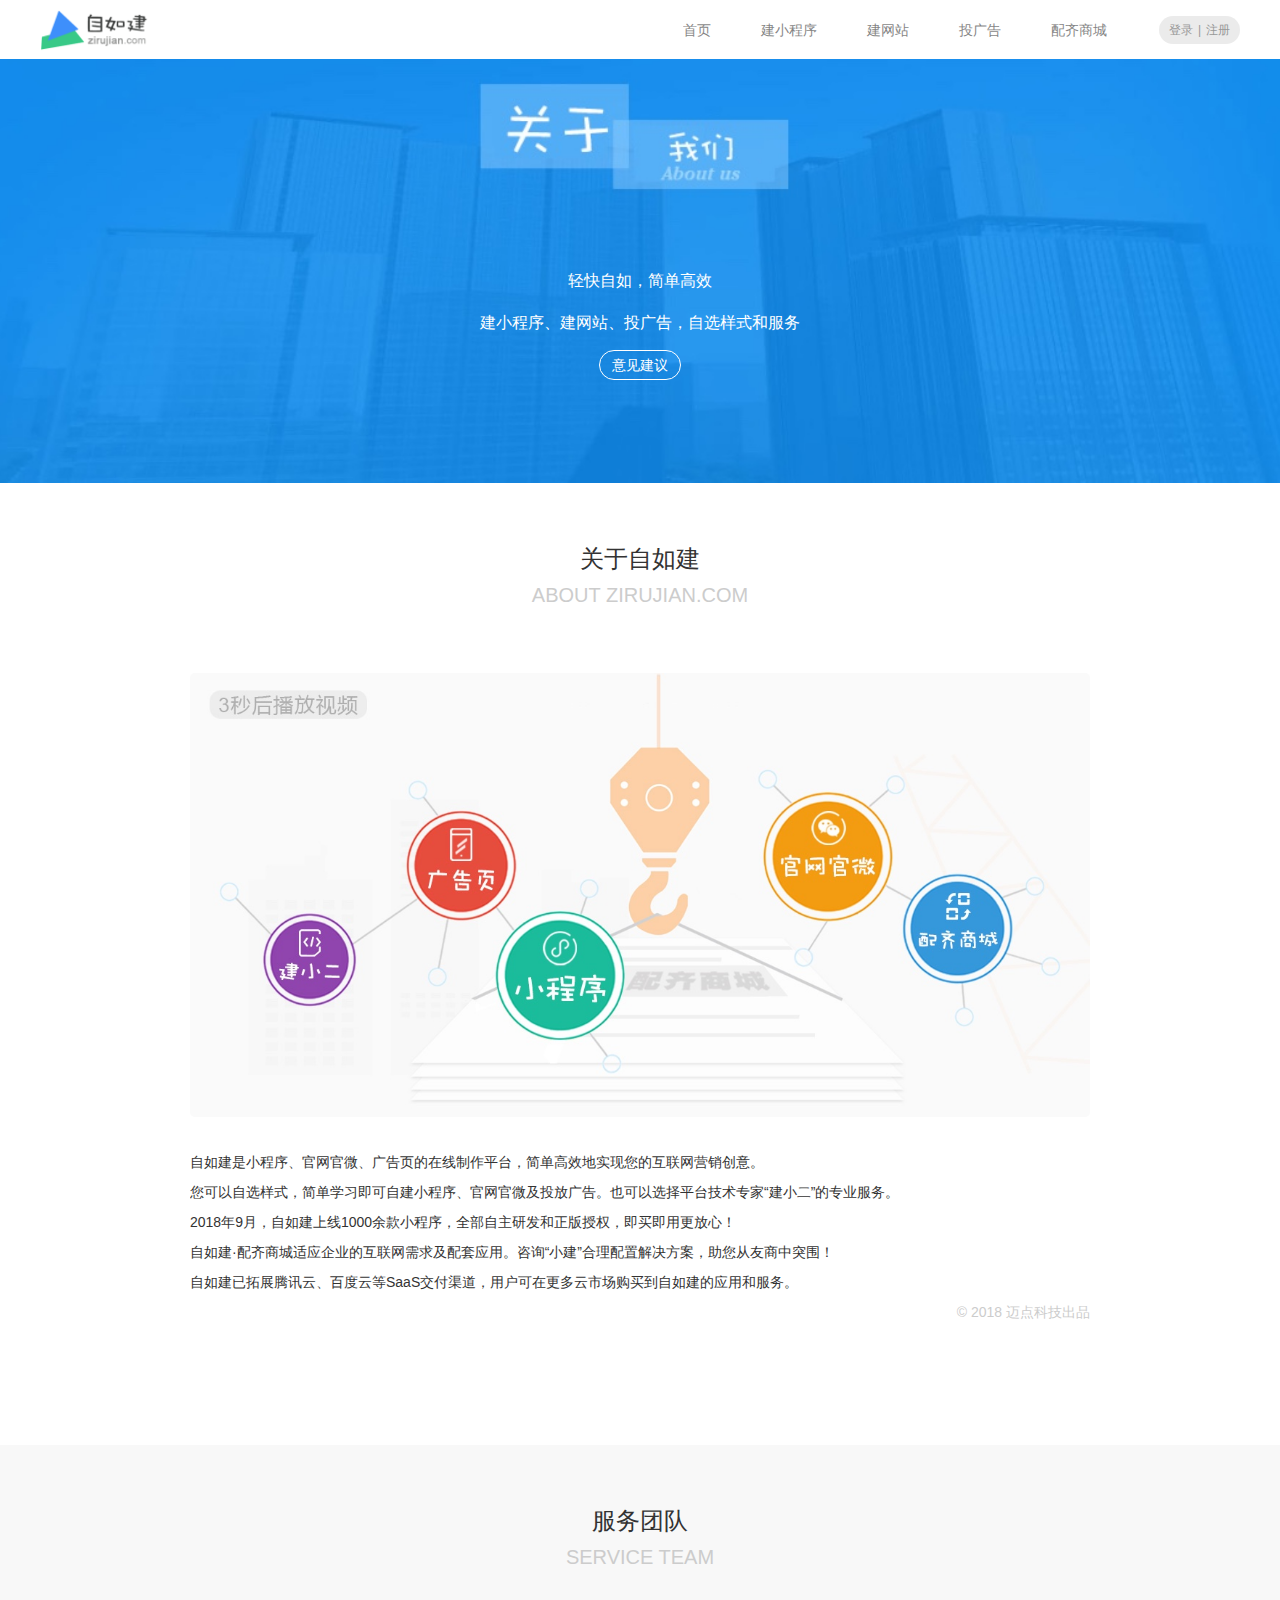
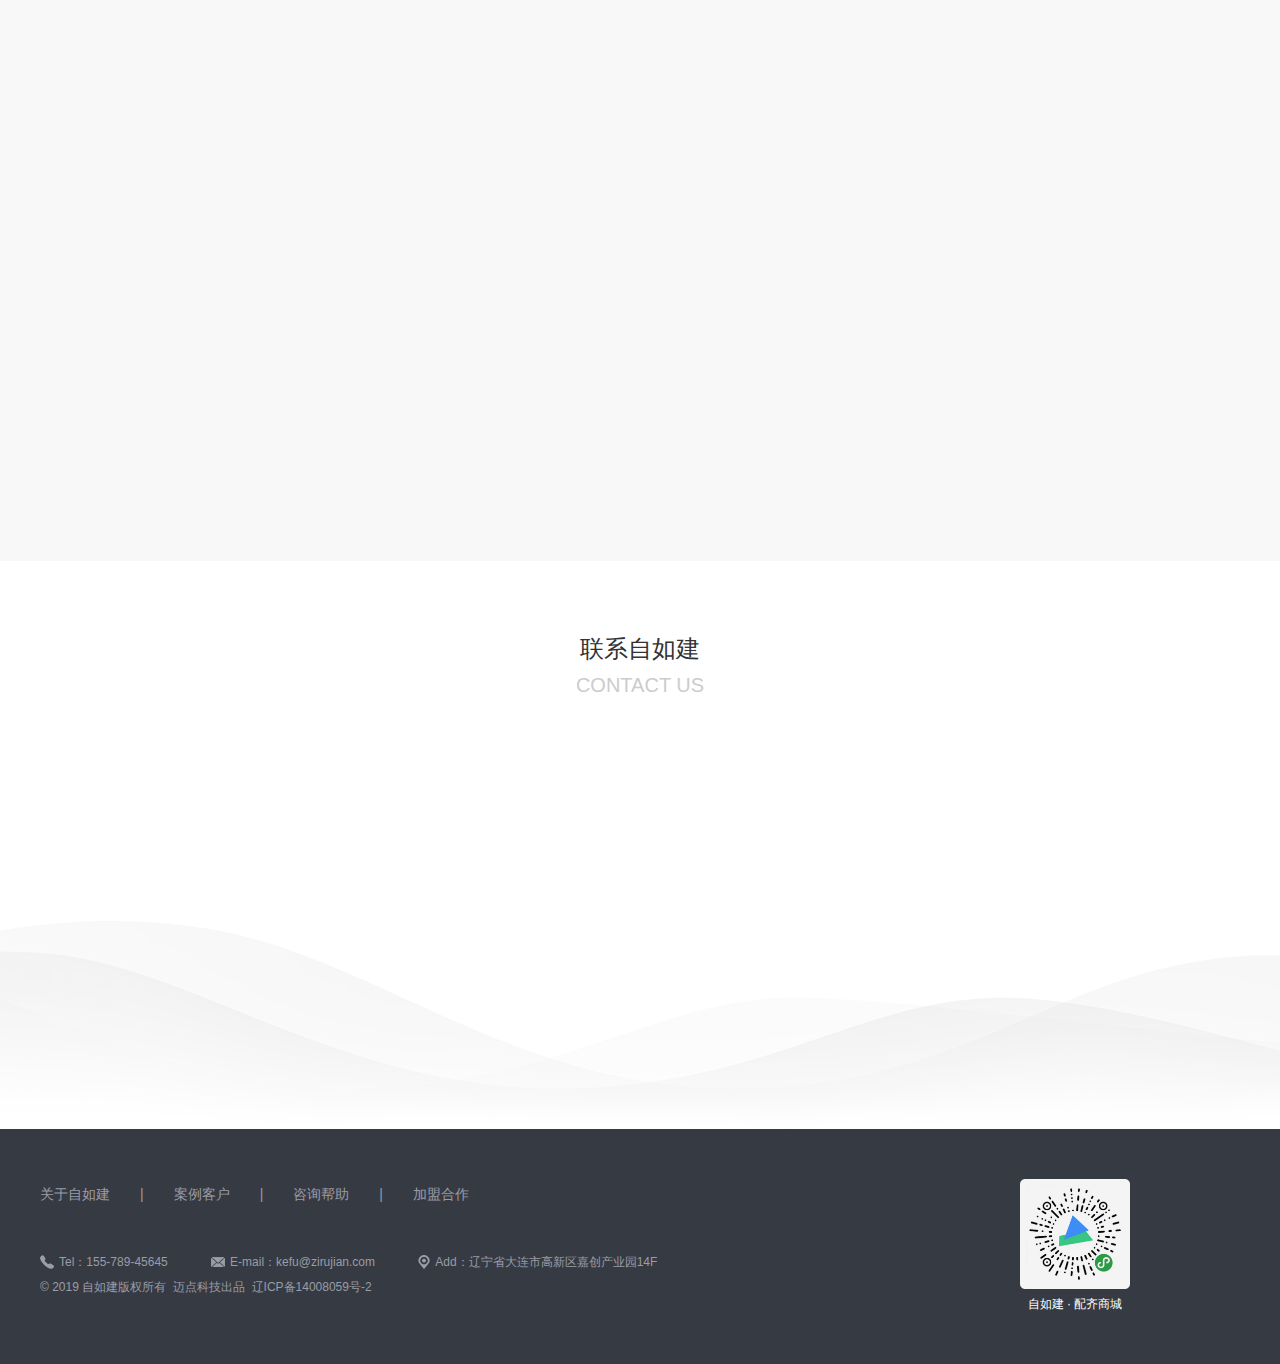
<file: www.zirujian.com/about.html>
﻿<!doctype html>
<html>
<head>
    <meta charset="utf-8">
    <title>关于自如建 - 自如建 | 建小程序、建网站、投广告，自选样式和服务</title>
    <meta name="keywords" content="小程序建设,App建设,网站建设,移动互联网广告" />
    <meta name="description" content="自如建提供基础的互联网建设和专家服务的平台，您可以自选样式，自建小程序、App和网站，也可以选择平台推荐的技术专家服务。轻快自如，简单高效！" />
    <link rel="shortcut icon" href="style/images/favicon.ico" />
    <meta name="format-detection" content="telephone=no" />
    <meta content="width=device-width,initial-scale=1.0, minimum-scale=1.0, maximum-scale=1.0, user-scalable=no" name="viewport">
    <meta content="yes" name="apple-mobile-web-app-capable" />
    <meta content="black" name="apple-mobile-web-app-status-bar-style" />
    <meta content="telephone=no" name="format-detection" />
    <meta http-equiv="Content-Type" content="text/html; charset=utf-8" />
    <meta http-equiv="X-UA-Compatible" content="IE=edge,Chrome=1" />
    <link href="css/common_2.css" type="text/css" rel="stylesheet">
    <link href="css/style_2.css" type="text/css" rel="stylesheet">
    <link href="css/agent_1.css" type="text/css" rel="stylesheet">
    <script src="js/jquery_2.js"></script>
    <script src="js/touchslide.1.1_2.js"></script>
    <script src="js/wow.min_2.js"></script>
    <script src="js/jquery.lazyload_2.js"></script>
    <script src="js/comloding_2.js"></script>
    <script src="js/common_2.js"></script>
    <!--[if lt IE 9]>
    <script src="js/html5.js"></script>
    <![endif]-->
    <script src="js/jweixin-1.2.0_2.js"></script>
    <script type="text/javascript">wx.config({
            debug: false,
            appId: "wx90206139860796c6",
            timestamp: "1555570321",
            nonceStr: "UyA7OD841dhn078V",
            signature: "327eabda643db9c3d864d8d17a9f4acf15941a36",
            jsApiList: [
                'checkJsApi',
                'onMenuShareTimeline',
                'onMenuShareAppMessage'
            ]
});
wx.ready(function() {

            var shareData = {
                title: "人人商城- 专业的微信分销系统",
                desc: "人人商城,人人分销,微擎人人商城,微擎分销,人人店,人人商城分销",
                link: "",
                imgUrl: "style/images/logo2.png",
            };

            wx.onMenuShareAppMessage({
                title: shareData.title,
                desc: shareData.desc,
                link: shareData.link,
                imgUrl: shareData.imgUrl,
                success: function(res) {
                }
            });
            wx.onMenuShareTimeline({
                title: shareData.title + "---" + shareData.desc,
                link: shareData.link,
                imgUrl: shareData.imgUrl,
                success: function(res) {
                }
            });
});</script>
</head>
<body>
    <div class="header on">
        <div class="wrapper">
            <a class="logo" href="/"><span><img src="picture/logo_2.png"></span><em><img src="picture/logo2_2.png"></em></a>
            <div class="nav">
                <a class="navico" href="javascript:;"><span><img src="picture/nav_ico2_2.png"></span><em><img src="picture/nav_ico_2.png"></em></a>
                <ul>
                    <li><a href="index.html">首页</a></li>
                    <li><a href="mini-program.html">建小程序</a></li>
                    <li><a href="website.html">建网站</a></li>
                    <li><a href="invest.html">投广告</a></li>
                    <li><a href="market.html">配齐商城</a></li>
                </ul>
            </div>
            <div class="loginreg"><a href="/login.html">登录</a>|<a href="/register.html">注册</a></div>
        </div>
    </div>

<div class="container">
    <div id="banner" class="banner" style="background: url(images/banner_about_1.jpg) no-repeat center center; background-size: cover;">
        <div class="wrapper">
            <div class="about_bantxt wow fadeInUp">
            <p>轻快自如，简单高效<br/>建小程序、建网站、投广告，自选样式和服务<br/><a class="ban_a" href="contact.html">意见建议</a></p></div>
        </div>
    </div>
        <div class="content">
        <div class="wrapper">
            <div class="ntitle"><h2>关于自如建</h2><p>about zirujian.com</p></div>
            <div class="about_txt wow fadeInUp">
                <img src="picture/about_us@2x_1.jpg">
                <p>自如建是小程序、官网官微、广告页的在线制作平台，简单高效地实现您的互联网营销创意。</p>
                <p>您可以自选样式，简单学习即可自建小程序、官网官微及投放广告。也可以选择平台技术专家“建小二”的专业服务。</p>
                <p>2018年9月，自如建上线1000余款小程序，全部自主研发和正版授权，即买即用更放心！</p>
                <p>自如建·配齐商城适应企业的互联网需求及配套应用。咨询“小建”合理配置解决方案，助您从友商中突围！</p>
                <p>自如建已拓展腾讯云、百度云等SaaS交付渠道，用户可在更多云市场购买到自如建的应用和服务。</p>
                <p class="copyright">© 2018 迈点科技出品</p>
            </div>
            </div>
            </div>

            <div class="content bgf8">
            <div class="wrapper">
            <div class="ntitle"><h2>服务团队</h2><p>Service team</p></div>
            <div class="about_tdui">
                <ul>
                <li class="wow fadeInUp">
                <h3><img src="picture/about_face_1_1.png" /></h3>
                <h2>李工</h2>
                <p>建小程序及定制咨询</p><a class="ban_b" href="">联系Ta</a>
                </li>
                <li class="wow fadeInUp">
                <h3><img src="picture/about_face_1_1.png" /></h3>
                <h2>张工</h2>
                <p>建网站及定制咨询</p><a class="ban_b" href="">联系Ta</a>
                </li>
                <li class="wow fadeInUp">
                <h3><img src="picture/about_face_1_1.png" /></h3>
                <h2>王工</h2>
                <p>投广告咨询</p><a class="ban_b" href="">联系Ta</a>
                </li>
                <li class="wow fadeInUp">
                <h3><img src="picture/about_face_1_1.png" /></h3>
                <h2>宋工</h2>
                <p>合作代理加盟咨询</p><a class="ban_b" href="">联系Ta</a>
                </li>
                <li class="wow fadeInUp">
                <h3><img src="picture/about_face_1_1.png" /></h3>
                <h2>周工</h2>
                <p>“小建”客服团队主管</p><a class="ban_b" href="">联系Ta</a>
                </li>
                <li class="wow fadeInUp">
                <h3><img src="picture/about_face_1_1.png" /></h3>
                <h2>吴工</h2>
                <p>“建小二”技术团队主管</p><a class="ban_b" href="">联系Ta</a>
                </li>
                </ul>
            </div>
            </div>
            </div>


        <!--div class="content">
        <div class="wrapper">
            <div class="ntitle"><h2>自如建荣誉</h2><p>Company honor</p></div>
            <div class="about_zsui">
                <ul>
                <li class="wow fadeInUp">
                <h3><img src="picture/about_certificate_1_1.jpg" /></h3>
                <h2>证书</h2>
                </li>
                <li class="wow fadeInUp">
                <h3><img src="picture/about_certificate_1_1.jpg" /></h3>
                <h2>证书</h2>
                </li>
                <li class="wow fadeInUp">
                <h3><img src="picture/about_certificate_1_1.jpg" /></h3>
                <h2>证书</h2>
                </li>
                </ul>
            </div>
        </div>
    </div-->

</div>



    <div class="content pad70 contactbg">
    <div class="wrapper">
        <div class="ntitle"><h2>联系自如建</h2><p>Contact us</p></div>
        <div class="wow fadeInUp">
        <div class="contact_info">
            <dl>
                <dt><img src="picture/abt_icotel_1.png"></dt>
                <dd><h2>客服电话</h2><p><a href="tel:4001801024">400-180-1024</a></p></dd>
            </dl>
            <dl>
                <dt><img src="picture/abt_icoqq_1.png"></dt>
                <dd><h2>客服QQ</h2><p><a href="http://wpa.qq.com/msgrd?v=3&uin=65138133&site=qq&menu=yes" target="_blank">65138133</a> 微信同号</p></dd>
            </dl>
            <dl>
                <dt><img src="picture/abt_icoemail_1.png"></dt>
                <dd><h2>合作邮箱</h2><p>bd@zirujian.com</p></dd>
            </dl>
            <dl>
                <dt><img src="picture/abt_icomap_1.png"></dt>
                <dd><h2>公司地址</h2><p>辽宁省大连市高新区嘉创产业园14F</p></dd>
            </dl>
        </div>
        <div class="contact_ewm"><h2><img src="picture/qr-code-mp_1.png"></h2><p>关注我们，体验更多</p></div>
        </div>
    </div>
</div>




    <div class="footer">
        <div class="wrapper">
            <div class="fl">
                <div class="foot_menu"><a href="about.html">关于自如建</a><span>|</span><a href="case.html">案例客户</a><span>|</span><a href="help.html">咨询帮助</a><span>|</span><a href="agent.html">加盟合作</a></div>
                <div class="foot_contact">
                    <span><img src="picture/foot_icotel_2.png">Tel：<a href="tel:15578945645">155-789-45645</a></span>
                    <span><img src="picture/foot_icoemail_2.png">E-mail：kefu@zirujian.com</span>
                    <span><img src="picture/foot_icomap_2.png">Add：辽宁省大连市高新区嘉创产业园14F</span>
                </div>
                <div class="foot_copright">© 2019 <a href="https://www.zirujian.com">自如建</a>版权所有 &nbsp;<a href="https://www.runidea.net">迈点科技</a>出品 &nbsp;<a href="http://www.miitbeian.gov.cn" target="_blank">辽ICP备14008059号-2</a></div>
            </div>
            <div class="foot_ewm">
                <h3><img src="picture/qr-code_2.png"></h3>
                <p>自如建 · 配齐商城</p>
            </div>
        </div>
    </div>
    <!--右侧浮动-->
    <div class="fix_link">
        <ul>
            <li class="fix_tel">
                <div class="fix_info"><a href="tel:15578945645">15578945645</a><span></span></div>
            </li>
            <a href="http://wpa.qq.com/msgrd?v=3&uin=65138133&site=qq&menu=yes" target="_blank"><li class="fix_qq"></li></a>
            <li class="fix_wx">
                <div class="fix_info"><img src="picture/qr-code_2.png"><span></span></div>
            </li>
            <li class="fix_top top"></li>
        </ul>
    </div>
    <script>$(function() { $('img').attr('onerror', '').on('error', function() { if (!$(this).data('check-src') && (this.src.indexOf('http://') > -1 || this.src.indexOf('https://') > -1)) { this.src = this.src.indexOf('https://www.zirujian.com/attachment/') == -1 ? this.src.replace('https://cdn.zirujian.com/', 'https://www.zirujian.com/attachment/') : this.src.replace('https://www.zirujian.com/attachment/', 'https://cdn.zirujian.com/'); $(this).data('check-src', true); } }); });</script>
</body>
</html>
</file>
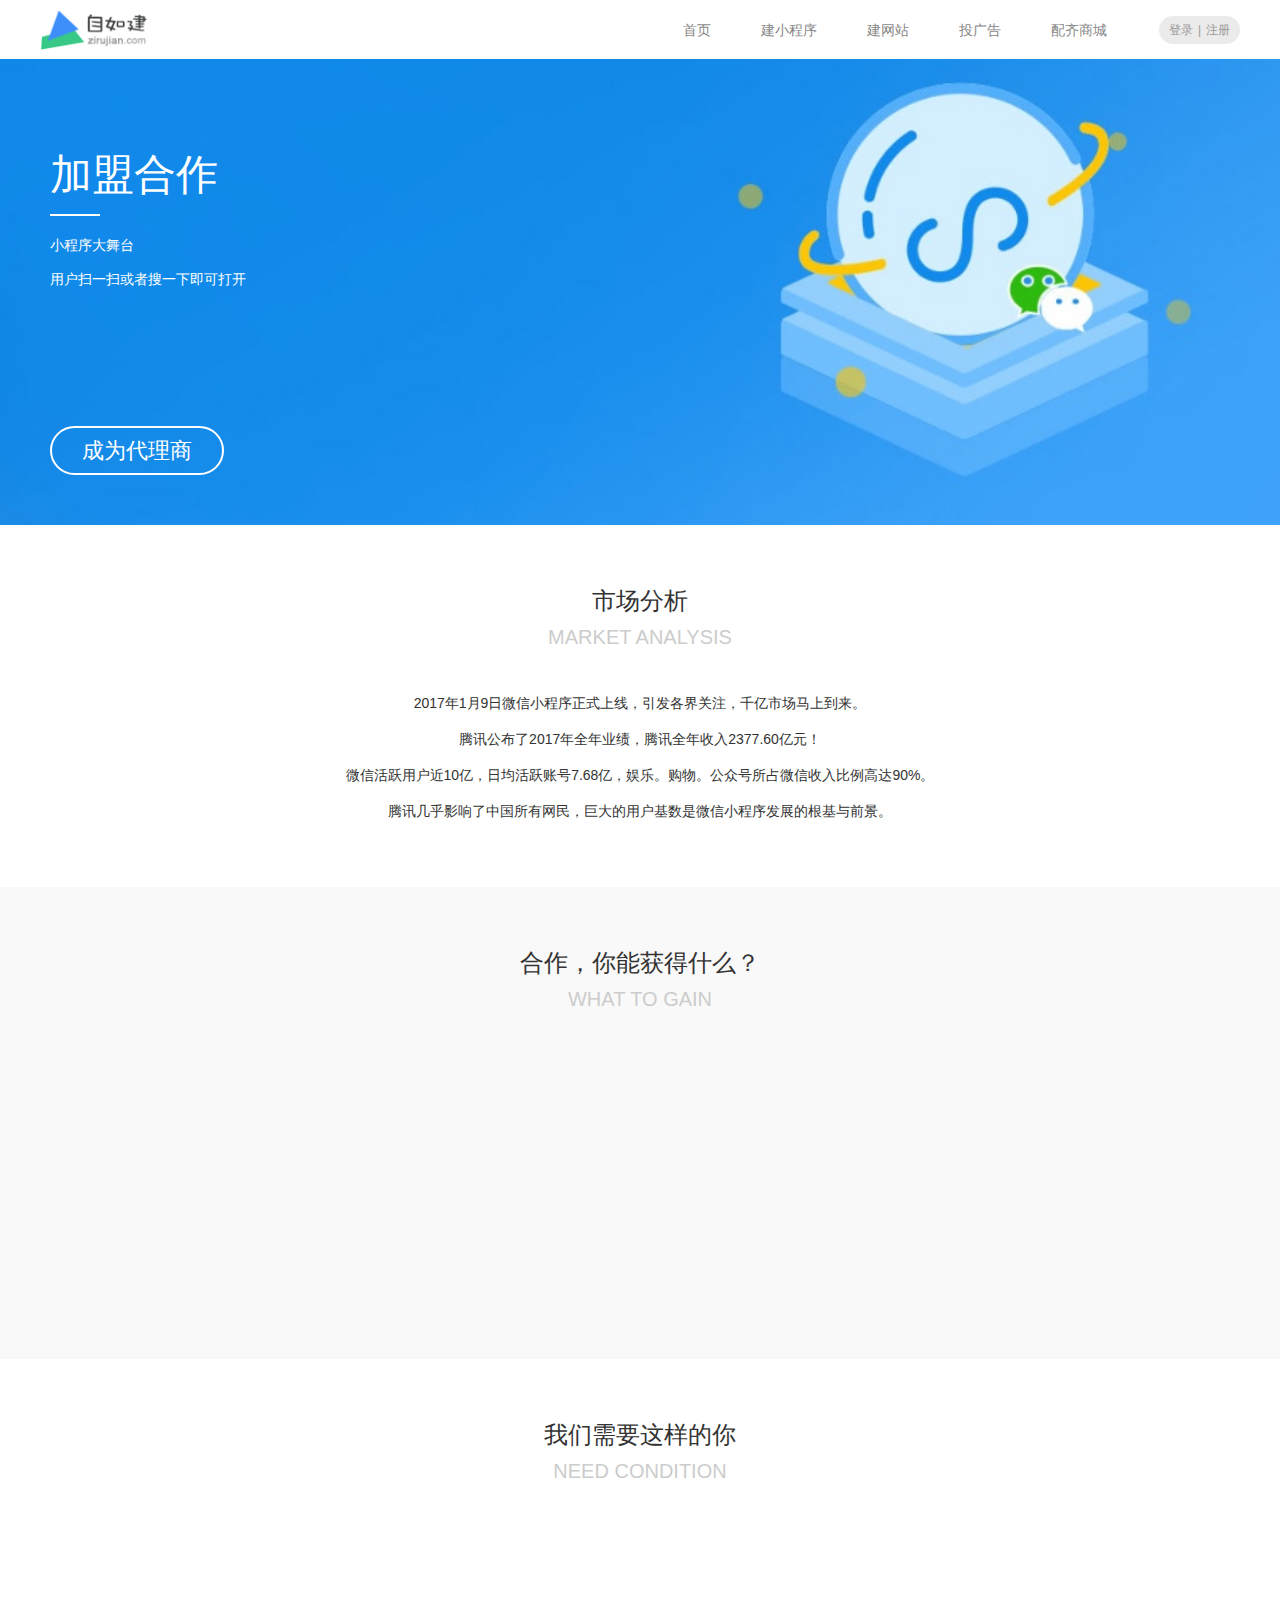
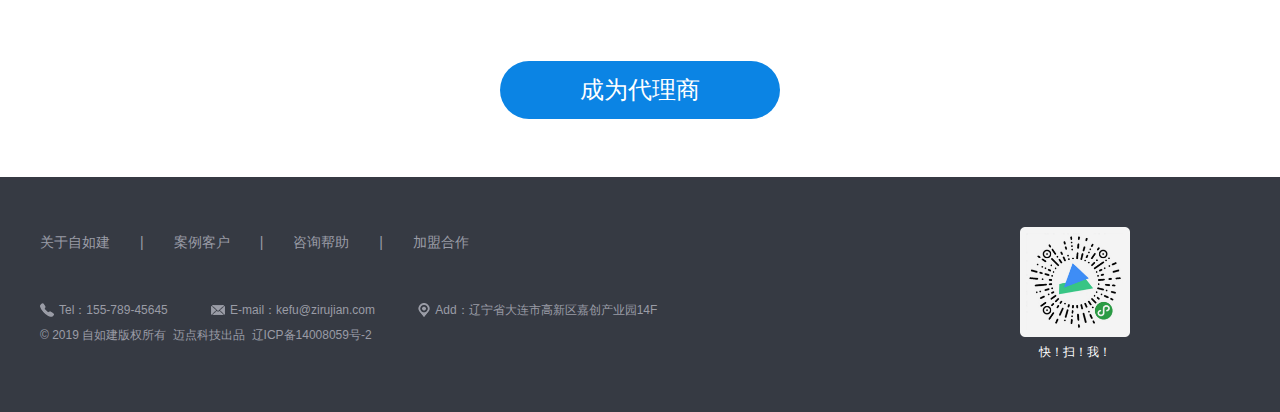
<file: www.zirujian.com/agent.html>
﻿<!doctype html>
<html>
<head>
    <meta charset="utf-8">
    <title>加盟合作 - 自如建 | 建小程序、建网站、投广告，自选样式和服务</title>
    <meta name="keywords" content="小程序建设,App建设,网站建设,移动互联网广告" />
    <meta name="description" content="自如建提供基础的互联网建设和专家服务的平台，您可以自选样式，自建小程序、App和网站，也可以选择平台推荐的技术专家服务。轻快自如，简单高效！" />
    <link rel="shortcut icon" href="style/images/favicon.ico" />
    <meta name="format-detection" content="telephone=no" />
    <meta content="width=device-width,initial-scale=1.0, minimum-scale=1.0, maximum-scale=1.0, user-scalable=no" name="viewport">
    <meta content="yes" name="apple-mobile-web-app-capable" />
    <meta content="black" name="apple-mobile-web-app-status-bar-style" />
    <meta content="telephone=no" name="format-detection" />
    <meta http-equiv="Content-Type" content="text/html; charset=utf-8" />
    <meta http-equiv="X-UA-Compatible" content="IE=edge,Chrome=1" />
    <link href="css/common_2.css" type="text/css" rel="stylesheet">
    <link href="css/style_2.css" type="text/css" rel="stylesheet">
    <script src="js/jquery_2.js"></script>
    <script src="js/touchslide.1.1_2.js"></script>
    <script src="js/wow.min_2.js"></script>
    <script src="js/jquery.lazyload_2.js"></script>
    <script src="js/comloding_2.js"></script>
    <script src="js/common_2.js"></script>
    <!--[if lt IE 9]>
    <script src="js/html5.js"></script>
    <![endif]-->
    <script src="js/jweixin-1.2.0_2.js"></script>
    <script type="text/javascript">wx.config({
            debug: false,
            appId: "wx90206139860796c6",
            timestamp: "1555570321",
            nonceStr: "UyA7OD841dhn078V",
            signature: "327eabda643db9c3d864d8d17a9f4acf15941a36",
            jsApiList: [
                'checkJsApi',
                'onMenuShareTimeline',
                'onMenuShareAppMessage'
            ]
});
wx.ready(function() {

            var shareData = {
                title: "人人商城- 专业的微信分销系统",
                desc: "人人商城,人人分销,微擎人人商城,微擎分销,人人店,人人商城分销",
                link: "",
                imgUrl: "style/images/logo2.png",
            };

            wx.onMenuShareAppMessage({
                title: shareData.title,
                desc: shareData.desc,
                link: shareData.link,
                imgUrl: shareData.imgUrl,
                success: function(res) {
                }
            });
            wx.onMenuShareTimeline({
                title: shareData.title + "---" + shareData.desc,
                link: shareData.link,
                imgUrl: shareData.imgUrl,
                success: function(res) {
                }
            });
});</script>
</head>
<body>
    <div class="header on">
        <div class="wrapper">
            <a class="logo" href="/"><span><img src="picture/logo_2.png"></span><em><img src="picture/logo2_2.png"></em></a>
            <div class="nav">
                <a class="navico" href="javascript:;"><span><img src="picture/nav_ico2_2.png"></span><em><img src="picture/nav_ico_2.png"></em></a>
                <ul>
                    <li><a href="index.html">首页</a></li>
                    <li><a href="mini-program.html">建小程序</a></li>
                    <li><a href="website.html">建网站</a></li>
                    <li><a href="invest.html">投广告</a></li>
                    <li><a href="market.html">配齐商城</a></li>
                </ul>
            </div>
            <div class="loginreg"><a href="/login.html">登录</a>|<a href="/register.html">注册</a></div>
        </div>
    </div>
<div class="container">
    <div id="banner" class="banner" style="background: url(images/banner_mini-program_1.jpg) no-repeat center center; background-size: cover;">
        <div class="wrapper">
            <div class="jjfa_bantxt">
                <h2 class="wow fadeInUp">加盟合作<span></span></h2>
                 <div class="wow fadeInUp animated delay-2s bannerp">
                 <p>小程序大舞台<br />用户扫一扫或者搜一下即可打开</p>
                 </div>
                <h3 class="wow fadeInUp animated delay-5s"><a class="ban_btn" href="agent-join.html">成为代理商</a></h3>
            </div>
        </div>
    </div>
    <div class="content">
        <div class="wrapper">
            <div class="ntitle"><h2>市场分析</h2><p>MARKET ANALYSIS</p></div>
            <div class="scfx_txt wow fadeInUp">2017年1月9日微信小程序正式上线，引发各界关注，千亿市场马上到来。<br>
腾讯公布了2017年全年业绩，腾讯全年收入2377.60亿元！<br>
微信活跃用户近10亿，日均活跃账号7.68亿，娱乐。购物。公众号所占微信收入比例高达90%。<br>
腾讯几乎影响了中国所有网民，巨大的用户基数是微信小程序发展的根基与前景。</div>
        </div>
    </div>
    <div class="content bgf9">
        <div class="wrapper">
            <div class="ntitle"><h2>合作，你能获得什么？</h2><p>WHAT TO GAIN</p></div>
            <div class="xcxdl_box">
                <ul>
                    <li class="wow fadeInUp"><h3><img src="picture/ico_agent_1_1.png" /></h3><h2>平台支持</h2><p>OEM贴牌式/赠送整套系统权限/独立合伙人系统</p></li>
                    <li class="wow fadeInUp"><h3><img src="picture/ico_agent_2_1.png" /></h3><h2>市场支持</h2><p>合作商经验交流，月度交流会，线上 沙龙</p></li>
                    <li class="wow fadeInUp"><h3><img src="picture/ico_agent_3_1.png" /></h3><h2>资源支持</h2><p>共享合伙人客户案例，市场推广建议</p></li>
                    <li class="wow fadeInUp"><h3><img src="picture/ico_agent_4_1.png" /></h3><h2>培训支持</h2><p>专业的研发团队，优先处理合伙人的 反馈&需要&定制</p></li>
                    <li class="wow fadeInUp"><h3><img src="picture/ico_agent_5_1.png" /></h3><h2>售后支持</h2><p>提供技术顾问7*24小时售后咨询</p></li>
                    <li class="wow fadeInUp"><h3><img src="picture/ico_agent_6_1.png" /></h3><h2>物料支持</h2><p>宣传海报/宣传彩页，产品手册，产品 操作/招商手册（电子版）</p></li>
                </ul>
            </div>
        </div>
    </div>
    <div class="content">
        <div class="wrapper">
            <div class="ntitle"><h2>我们需要这样的你</h2><p>NEED CONDITION</p></div>
            <div class="xcxdl_xqbox wow fadeInUp">
                <p class="xqp">① 注册资金10万以上</p>
                <p class="xqp">② 团队核心成员5人以上</p>
                <p class="xqp">③ 优先考虑有设计能力或者拥有设计师团队的代理商</p>
                <p class="xqp">④ 有互联网行业经验优先，具备管理经验者优先</p>
            </div>
            <div class="xcxdl_jrbtn"><a href="agent-join.html">成为代理商</a></div>
        </div>
    </div>
</div>

    <div class="footer">
        <div class="wrapper">
            <div class="fl">
                <div class="foot_menu"><a href="about.html">关于自如建</a><span>|</span><a href="case.html">案例客户</a><span>|</span><a href="help.html">咨询帮助</a><span>|</span><a href="agent.html">加盟合作</a></div>
                <div class="foot_contact">
                    <span><img src="picture/foot_icotel_2.png">Tel：<a href="tel:15578945645">155-789-45645</a></span>
                    <span><img src="picture/foot_icoemail_2.png">E-mail：kefu@zirujian.com</span>
                    <span><img src="picture/foot_icomap_2.png">Add：辽宁省大连市高新区嘉创产业园14F</span>
                </div>
                <div class="foot_copright">© 2019 <a href="https://www.zirujian.com">自如建</a>版权所有 &nbsp;<a href="https://www.runidea.net">迈点科技</a>出品 &nbsp;<a href="http://www.miitbeian.gov.cn" target="_blank">辽ICP备14008059号-2</a></div>
            </div>
            <div class="foot_ewm">
                <h3><img src="picture/qr-code_2.png"></h3>
                <p>快！扫！我！</p>
            </div>
        </div>
    </div>
    <!--右侧浮动-->
    <div class="fix_link">
        <ul>
            <li class="fix_tel">
                <div class="fix_info"><a href="tel:15578945645">15578945645</a><span></span></div>
            </li>
            <a href="http://wpa.qq.com/msgrd?v=3&uin=65138133&site=qq&menu=yes" target="_blank"><li class="fix_qq"></li></a>
            <li class="fix_wx">
                <div class="fix_info"><img src="picture/qr-code_2.png"><span></span></div>
            </li>
            <li class="fix_top top"></li>
        </ul>
    </div>
    <script>$(function() { $('img').attr('onerror', '').on('error', function() { if (!$(this).data('check-src') && (this.src.indexOf('http://') > -1 || this.src.indexOf('https://') > -1)) { this.src = this.src.indexOf('https://www.zirujian.com/attachment/') == -1 ? this.src.replace('https://cdn.zirujian.com/', 'https://www.zirujian.com/attachment/') : this.src.replace('https://www.zirujian.com/attachment/', 'https://cdn.zirujian.com/'); $(this).data('check-src', true); } }); });</script>
</body>
</html>
</file>
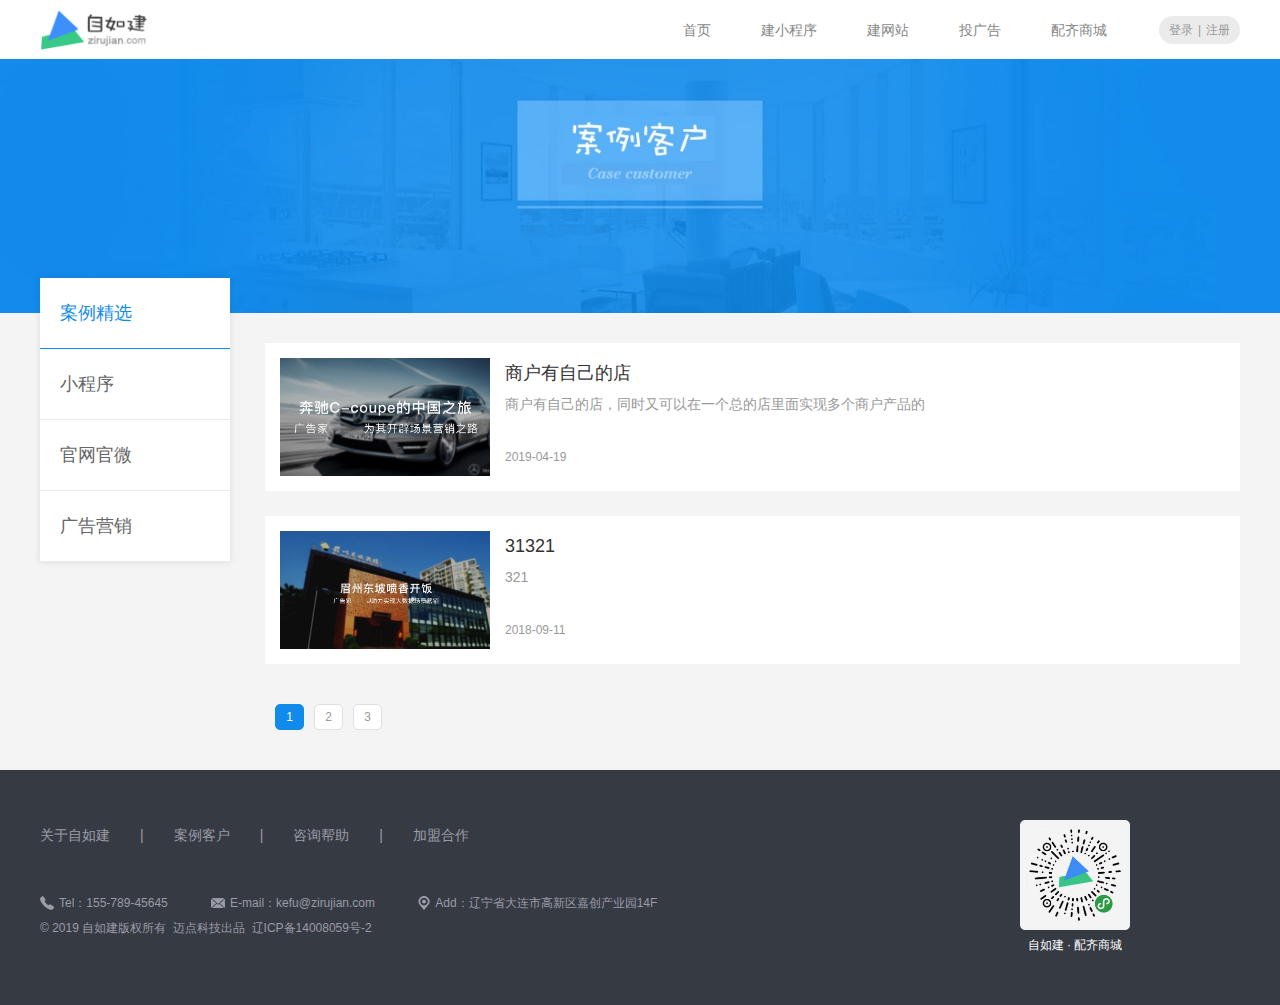
<file: www.zirujian.com/case.html>
﻿<!doctype html>
<html>
<head>
    <meta charset="utf-8">
    <title>案例客户 - 自如建 | 建小程序、建网站、投广告，自选样式和服务</title>
    <meta name="keywords" content="小程序建设,App建设,网站建设,移动互联网广告" />
    <meta name="description" content="自如建提供基础的互联网建设和专家服务的平台，您可以自选样式，自建小程序、App和网站，也可以选择平台推荐的技术专家服务。轻快自如，简单高效！" />
    <link rel="shortcut icon" href="style/images/favicon.ico" />
    <meta name="format-detection" content="telephone=no" />
    <meta content="width=device-width,initial-scale=1.0, minimum-scale=1.0, maximum-scale=1.0, user-scalable=no" name="viewport">
    <meta content="yes" name="apple-mobile-web-app-capable" />
    <meta content="black" name="apple-mobile-web-app-status-bar-style" />
    <meta content="telephone=no" name="format-detection" />
    <meta http-equiv="Content-Type" content="text/html; charset=utf-8" />
    <meta http-equiv="X-UA-Compatible" content="IE=edge,Chrome=1" />
    <link href="css/common_2.css" type="text/css" rel="stylesheet">
    <link href="css/style_2.css" type="text/css" rel="stylesheet">
    <link href="css/agent_1.css" type="text/css" rel="stylesheet">
    <script src="js/jquery_2.js"></script>
    <script src="js/touchslide.1.1_2.js"></script>
    <script src="js/wow.min_2.js"></script>
    <script src="js/jquery.lazyload_2.js"></script>
    <script src="js/comloding_2.js"></script>
    <script src="js/common_2.js"></script>
    <!--[if lt IE 9]>
    <script src="js/html5.js"></script>
    <![endif]-->
    <script src="js/jweixin-1.2.0_2.js"></script>
    <script type="text/javascript">wx.config({
            debug: false,
            appId: "wx90206139860796c6",
            timestamp: "1555570321",
            nonceStr: "UyA7OD841dhn078V",
            signature: "327eabda643db9c3d864d8d17a9f4acf15941a36",
            jsApiList: [
                'checkJsApi',
                'onMenuShareTimeline',
                'onMenuShareAppMessage'
            ]
});
wx.ready(function() {

            var shareData = {
                title: "人人商城- 专业的微信分销系统",
                desc: "人人商城,人人分销,微擎人人商城,微擎分销,人人店,人人商城分销",
                link: "",
                imgUrl: "style/images/logo2.png",
            };

            wx.onMenuShareAppMessage({
                title: shareData.title,
                desc: shareData.desc,
                link: shareData.link,
                imgUrl: shareData.imgUrl,
                success: function(res) {
                }
            });
            wx.onMenuShareTimeline({
                title: shareData.title + "---" + shareData.desc,
                link: shareData.link,
                imgUrl: shareData.imgUrl,
                success: function(res) {
                }
            });
});</script>
</head>
<body>
    <div class="header on">
        <div class="wrapper">
            <a class="logo" href="/"><span><img src="picture/logo_2.png"></span><em><img src="picture/logo2_2.png"></em></a>
            <div class="nav">
                <a class="navico" href="javascript:;"><span><img src="picture/nav_ico2_2.png"></span><em><img src="picture/nav_ico_2.png"></em></a>
                <ul>
                    <li><a href="index.html">首页</a></li>
                    <li><a href="mini-program.html">建小程序</a></li>
                    <li><a href="website.html">建网站</a></li>
                    <li><a href="invest.html">投广告</a></li>
                    <li><a href="market.html">配齐商城</a></li>
                </ul>
            </div>
            <div class="loginreg"><a href="/login.html">登录</a>|<a href="/register.html">注册</a></div>
        </div>
    </div>

    <div class="container">
        <div id="banner" class="banner"><img src="picture/banner_case_1.jpg" /></div>
        <div class="news_content bgf4">
            <div class="wrapper">
                <div class="help_menu">
                    <ul>
                        <li class="on"><a href="case.html">案例精选</a></li>
                        <li><a href="case.html?cid=7">小程序</a></li>
                        <li><a href="case.html?cid=7">官网官微</a></li>
                        <li><a href="case.html?cid=7">广告营销</a></li>
                    </ul>
                </div>
                <div class="new_fr">
                    <div class="help_box">
                        <dl class="wow fadeInUp">
                            <dt><a href="case-detail.html?id=16"><img src="picture/case_demo_3_2.png" /></a></dt>
                            <dd>
                                <h2><a href="case-detail.html?id=16">商户有自己的店</a></h2>
                                <p>商户有自己的店，同时又可以在一个总的店里面实现多个商户产品的</p>
                                <h3>2019-04-19</h3>
                            </dd>
                        </dl>
                        <dl class="wow fadeInUp">
                            <dt><a href="case-detail.html?id=14"><img src="picture/case_demo_1_1.png" /></a></dt>
                            <dd>
                                <h2><a href="case-detail.html?id=14">31321</a></h2>
                                <p>321</p>
                                <h3>2018-09-11</h3>
                            </dd>
                        </dl>
                    </div>
                    <div class="page">
                        <a class="on" href="case.html?page=1">1</a><a href="case.html?page=2">2</a><a href="case.html?page=3">3</a>
                    </div>
                </div>
            </div>
        </div>
    </div>

    <div class="footer">
        <div class="wrapper">
            <div class="fl">
                <div class="foot_menu"><a href="about.html">关于自如建</a><span>|</span><a href="case.html">案例客户</a><span>|</span><a href="help.html">咨询帮助</a><span>|</span><a href="agent.html">加盟合作</a></div>
                <div class="foot_contact">
                    <span><img src="picture/foot_icotel_2.png">Tel：<a href="tel:15578945645">155-789-45645</a></span>
                    <span><img src="picture/foot_icoemail_2.png">E-mail：kefu@zirujian.com</span>
                    <span><img src="picture/foot_icomap_2.png">Add：辽宁省大连市高新区嘉创产业园14F</span>
                </div>
                <div class="foot_copright">© 2019 <a href="https://www.zirujian.com">自如建</a>版权所有 &nbsp;<a href="https://www.runidea.net">迈点科技</a>出品 &nbsp;<a href="http://www.miitbeian.gov.cn" target="_blank">辽ICP备14008059号-2</a></div>
            </div>
            <div class="foot_ewm">
                <h3><img src="picture/qr-code_2.png"></h3>
                <p>自如建 · 配齐商城</p>
            </div>
        </div>
    </div>
    <!--右侧浮动-->
    <div class="fix_link">
        <ul>
            <li class="fix_tel">
                <div class="fix_info"><a href="tel:15578945645">15578945645</a><span></span></div>
            </li>
            <a href="http://wpa.qq.com/msgrd?v=3&uin=65138133&site=qq&menu=yes" target="_blank"><li class="fix_qq"></li></a>
            <li class="fix_wx">
                <div class="fix_info"><img src="picture/qr-code_2.png"><span></span></div>
            </li>
            <li class="fix_top top"></li>
        </ul>
    </div>
    <script>$(function() { $('img').attr('onerror', '').on('error', function() { if (!$(this).data('check-src') && (this.src.indexOf('http://') > -1 || this.src.indexOf('https://') > -1)) { this.src = this.src.indexOf('https://www.zirujian.com/attachment/') == -1 ? this.src.replace('https://cdn.zirujian.com/', 'https://www.zirujian.com/attachment/') : this.src.replace('https://www.zirujian.com/attachment/', 'https://cdn.zirujian.com/'); $(this).data('check-src', true); } }); });</script>
</body>
</html>
</file>
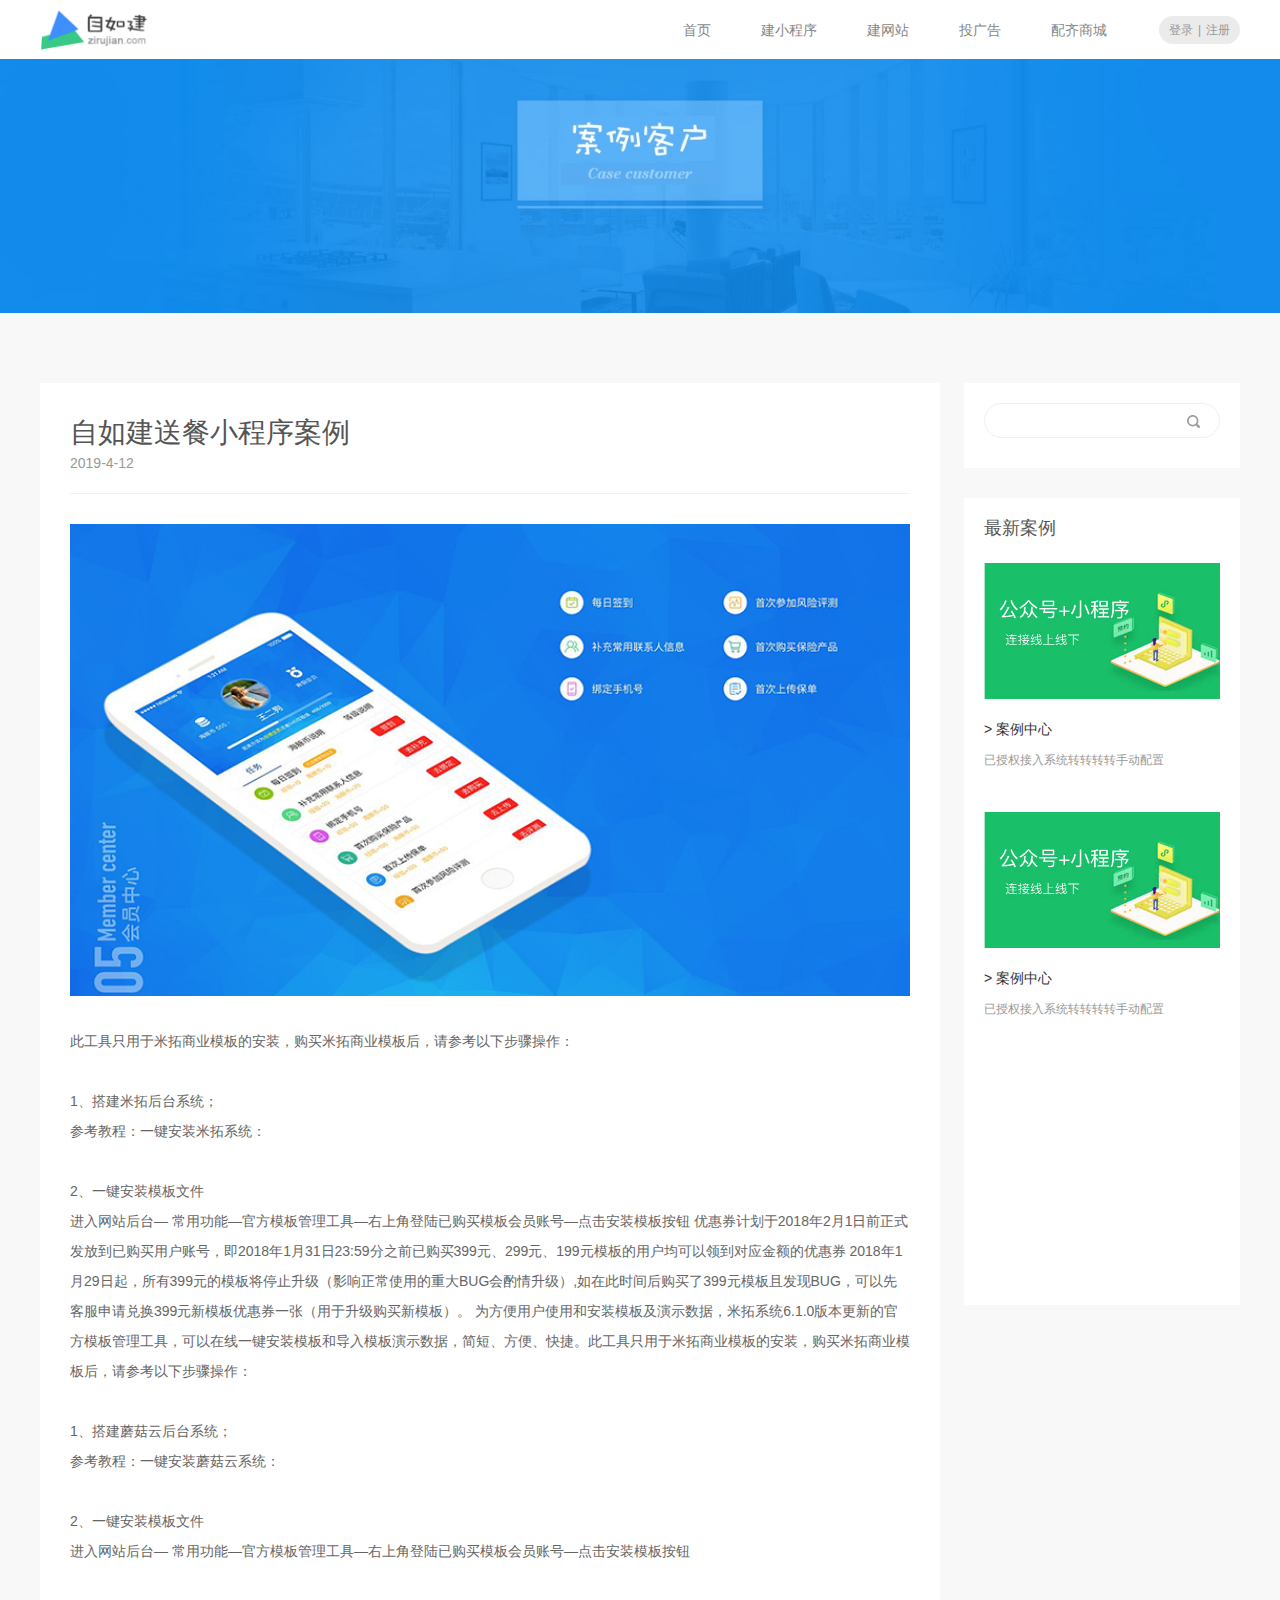
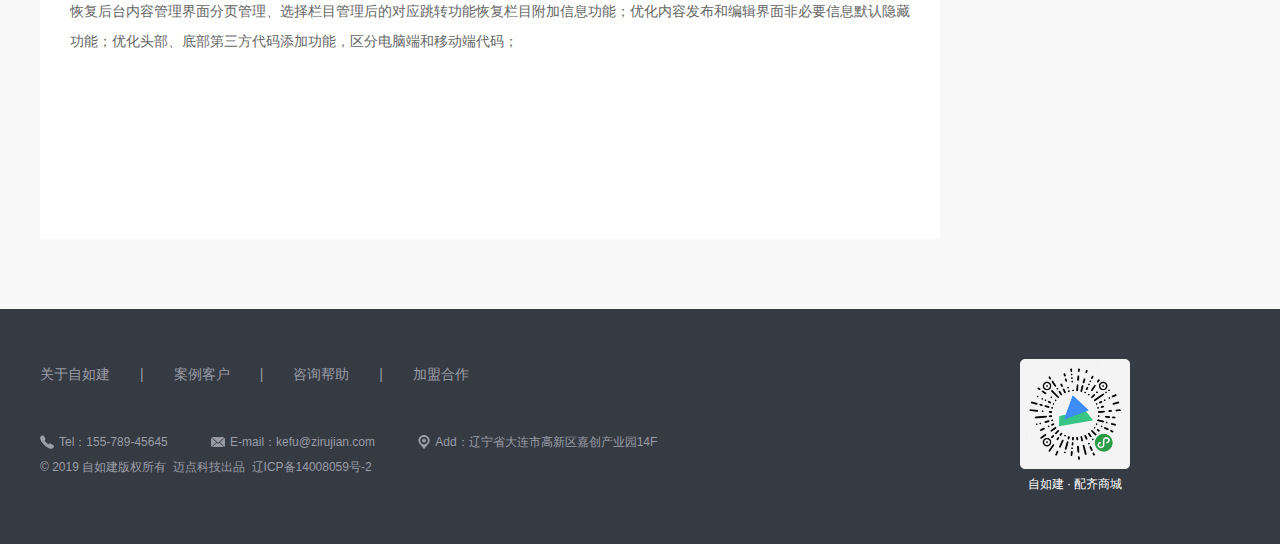
<file: www.zirujian.com/default.html>
﻿<!doctype html>
<html>
<head>
    <meta charset="utf-8">
    <title>自如建送餐小程序案例-案例客户 - 自如建 | 建小程序、建网站、投广告，自选样式和服务</title>
    <meta name="keywords" content="小程序建设,App建设,网站建设,移动互联网广告" />
    <meta name="description" content="自如建提供基础的互联网建设和专家服务的平台，您可以自选样式，自建小程序、App和网站，也可以选择平台推荐的技术专家服务。轻快自如，简单高效！" />
    <link rel="shortcut icon" href="style/images/favicon.ico" />
    <meta name="format-detection" content="telephone=no" />
    <meta content="width=device-width,initial-scale=1.0, minimum-scale=1.0, maximum-scale=1.0, user-scalable=no" name="viewport">
    <meta content="yes" name="apple-mobile-web-app-capable" />
    <meta content="black" name="apple-mobile-web-app-status-bar-style" />
    <meta content="telephone=no" name="format-detection" />
    <meta http-equiv="Content-Type" content="text/html; charset=utf-8" />
    <meta http-equiv="X-UA-Compatible" content="IE=edge,Chrome=1" />
    <link href="css/common_2.css" type="text/css" rel="stylesheet">
    <link href="css/style_2.css" type="text/css" rel="stylesheet">
    <link href="css/agent_1.css" type="text/css" rel="stylesheet">
    <script src="js/jquery_2.js"></script>
    <script src="js/touchslide.1.1_2.js"></script>
    <script src="js/wow.min_2.js"></script>
    <script src="js/jquery.lazyload_2.js"></script>
    <script src="js/comloding_2.js"></script>
    <script src="js/common_2.js"></script>
    <!--[if lt IE 9]>
    <script src="js/html5.js"></script>
    <![endif]-->
    <script src="js/jweixin-1.2.0_2.js"></script>
    <script type="text/javascript">wx.config({
            debug: false,
            appId: "wx90206139860796c6",
            timestamp: "1555570321",
            nonceStr: "UyA7OD841dhn078V",
            signature: "327eabda643db9c3d864d8d17a9f4acf15941a36",
            jsApiList: [
                'checkJsApi',
                'onMenuShareTimeline',
                'onMenuShareAppMessage'
            ]
});
wx.ready(function() {

            var shareData = {
                title: "人人商城- 专业的微信分销系统",
                desc: "人人商城,人人分销,微擎人人商城,微擎分销,人人店,人人商城分销",
                link: "",
                imgUrl: "style/images/logo2.png",
            };

            wx.onMenuShareAppMessage({
                title: shareData.title,
                desc: shareData.desc,
                link: shareData.link,
                imgUrl: shareData.imgUrl,
                success: function(res) {
                }
            });
            wx.onMenuShareTimeline({
                title: shareData.title + "---" + shareData.desc,
                link: shareData.link,
                imgUrl: shareData.imgUrl,
                success: function(res) {
                }
            });
});</script>
</head>
<body>
    <div class="header on">
        <div class="wrapper">
            <a class="logo" href="/"><span><img src="picture/logo_2.png"></span><em><img src="picture/logo2_2.png"></em></a>
            <div class="nav">
                <a class="navico" href="javascript:;"><span><img src="picture/nav_ico2_2.png"></span><em><img src="picture/nav_ico_2.png"></em></a>
                <ul>
                    <li><a href="index.html">首页</a></li>
                    <li><a href="mini-program.html">建小程序</a></li>
                    <li><a href="website.html">建网站</a></li>
                    <li><a href="invest.html">投广告</a></li>
                    <li><a href="market.html">配齐商城</a></li>
                </ul>
            </div>
            <div class="loginreg"><a href="/login.html">登录</a>|<a href="/register.html">注册</a></div>
        </div>
    </div>

    <div class="container">
        <div id="banner" class="banner"><img src="picture/banner_case_1.jpg" /></div>

        <div class="content pad70 bgf8">
            <div class="wrapper">
                <div class="help_nct_l">
                    <div class="help_nltop">
                        <h2>自如建送餐小程序案例</h2>
                        <p>2019-4-12</p>
                    </div>
                    <div class="help_nltxt">
                        <p><span microsoft="" font-size:="" background-color:="" style="color: rgb(102, 102, 102);"><img src="picture/case_demo_x_2.png" /></span><br microsoft="" font-size:="" white-space:="" background-color:="" style="white-space: normal; color: rgb(102, 102, 102);" /><br microsoft="" font-size:="" white-space:="" background-color:="" style="white-space: normal; color: rgb(102, 102, 102);" /><span microsoft="" font-size:="" background-color:="" style="color: rgb(102, 102, 102);">此工具只用于米拓商业模板的安装，购买米拓商业模板后，请参考以下步骤操作：</span><br microsoft="" font-size:="" white-space:="" background-color:="" style="white-space: normal; color: rgb(102, 102, 102);" /><br microsoft="" font-size:="" white-space:="" background-color:="" style="white-space: normal; color: rgb(102, 102, 102);" /><span microsoft="" font-size:="" background-color:="" style="color: rgb(102, 102, 102);">1、搭建米拓后台系统；</span><br microsoft="" font-size:="" white-space:="" background-color:="" style="white-space: normal; color: rgb(102, 102, 102);" /><span microsoft="" font-size:="" background-color:="" style="color: rgb(102, 102, 102);">参考教程：一键安装米拓系统：</span><br microsoft="" font-size:="" white-space:="" background-color:="" style="white-space: normal; color: rgb(102, 102, 102);" /><br microsoft="" font-size:="" white-space:="" background-color:="" style="white-space: normal; color: rgb(102, 102, 102);" /><span microsoft="" font-size:="" background-color:="" style="color: rgb(102, 102, 102);">2、一键安装模板文件</span><br microsoft="" font-size:="" white-space:="" background-color:="" style="white-space: normal; color: rgb(102, 102, 102);" /><span microsoft="" font-size:="" background-color:="" style="color: rgb(102, 102, 102);">进入网站后台— 常用功能—官方模板管理工具—右上角登陆已购买模板会员账号—点击安装模板按钮 优惠券计划于2018年2月1日前正式发放到已购买用户账号，即2018年1月31日23:59分之前已购买399元、299元、199元模板的用户均可以领到对应金额的优惠券 2018年1月29日起，所有399元的模板将停止升级（影响正常使用的重大BUG会酌情升级）,如在此时间后购买了399元模板且发现BUG，可以先客服申请兑换399元新模板优惠券一张（用于升级购买新模板）。 为方便用户使用和安装模板及演示数据，米拓系统6.1.0版本更新的官方模板管理工具，可以在线一键安装模板和导入模板演示数据，简短、方便、快捷。此工具只用于米拓商业模板的安装，购买米拓商业模板后，请参考以下步骤操作：</span><br microsoft="" font-size:="" white-space:="" background-color:="" style="white-space: normal; color: rgb(102, 102, 102);" /><br microsoft="" font-size:="" white-space:="" background-color:="" style="white-space: normal; color: rgb(102, 102, 102);" /><span microsoft="" font-size:="" background-color:="" style="color: rgb(102, 102, 102);">1、搭建蘑菇云后台系统；</span><br microsoft="" font-size:="" white-space:="" background-color:="" style="white-space: normal; color: rgb(102, 102, 102);" /><span microsoft="" font-size:="" background-color:="" style="color: rgb(102, 102, 102);">参考教程：一键安装蘑菇云系统：</span><br microsoft="" font-size:="" white-space:="" background-color:="" style="white-space: normal; color: rgb(102, 102, 102);" /><br microsoft="" font-size:="" white-space:="" background-color:="" style="white-space: normal; color: rgb(102, 102, 102);" /><span microsoft="" font-size:="" background-color:="" style="color: rgb(102, 102, 102);">2、一键安装模板文件</span><br microsoft="" font-size:="" white-space:="" background-color:="" style="white-space: normal; color: rgb(102, 102, 102);" /><span microsoft="" font-size:="" background-color:="" style="color: rgb(102, 102, 102);">进入网站后台— 常用功能—官方模板管理工具—右上角登陆已购买模板会员账号—点击安装模板按钮</span><br microsoft="" font-size:="" white-space:="" background-color:="" style="white-space: normal; color: rgb(102, 102, 102);" /><br microsoft="" font-size:="" white-space:="" background-color:="" style="white-space: normal; color: rgb(102, 102, 102);" /><span microsoft="" font-size:="" background-color:="" style="color: rgb(102, 102, 102);">恢复后台内容管理界面分页管理、选择栏目管理后的对应跳转功能恢复栏目附加信息功能；优化内容发布和编辑界面非必要信息默认隐藏功能；优化头部、底部第三方代码添加功能，区分电脑端和移动端代码；</span></p>
                    </div>
                    <div class="help_nlbot wow fadeInUp"><a class="fl" href="case-detail.html?id=22">上一篇：案例22</a><a class="fr" href="case-detail.html?id=24">下一篇：案例24</a></div>
                </div>
                <div class="help_nct_r">
                    <div class="help_nrsearch">
                        <dl>
                            <dt><input class="help_nrinp" type="text"></dt>
                            <dd><input class="help_nrbtn" type="button"></dd>
                        </dl>
                    </div>
                    <div class="help_nrnhot">
                        <h1 class="help_nrnhot_tit">最新案例</h1>
                        <ul>
                            <li class="wow fadeInUp">
                                <h3><a href="case-detail.html?id=22"><img src="picture/ko11927rrpjkarwb2dbj4b2gfc9hog_1.jpg"></a></h3>
                                <h2><a href="case-detail.html?id=22">> 案例中心</a></h2>
                                <p>已授权接入系统转转转转手动配置</p>
                            </li>
                            <li class="wow fadeInUp">
                                <h3><a href="case-detail.html?id=23"><img src="picture/ko11927rrpjkarwb2dbj4b2gfc9hog_1.jpg"></a></h3>
                                <h2><a href="case-detail.html?id=23">> 案例中心</a></h2>
                                <p>已授权接入系统转转转转手动配置</p>
                            </li>
                            <li class="wow fadeInUp">
                                <h3><a href="case-detail.html?id=24"><img src="picture/ko11927rrpjkarwb2dbj4b2gfc9hog_1.jpg"></a></h3>
                                <h2><a href="case-detail.html?id=24">> 案例中心</a></h2>
                                <p>已授权接入系统转转转转手动配置</p>
                            </li>
                        </ul>
                    </div>
                </div>
            </div>
        </div>

    </div>

    <div class="footer">
        <div class="wrapper">
            <div class="fl">
                <div class="foot_menu"><a href="about.html">关于自如建</a><span>|</span><a href="case.html">案例客户</a><span>|</span><a href="help.html">咨询帮助</a><span>|</span><a href="agent.html">加盟合作</a></div>
                <div class="foot_contact">
                    <span><img src="picture/foot_icotel_2.png">Tel：<a href="tel:15578945645">155-789-45645</a></span>
                    <span><img src="picture/foot_icoemail_2.png">E-mail：kefu@zirujian.com</span>
                    <span><img src="picture/foot_icomap_2.png">Add：辽宁省大连市高新区嘉创产业园14F</span>
                </div>
                <div class="foot_copright">© 2019 <a href="https://www.zirujian.com">自如建</a>版权所有 &nbsp;<a href="https://www.runidea.net">迈点科技</a>出品 &nbsp;<a href="http://www.miitbeian.gov.cn" target="_blank">辽ICP备14008059号-2</a></div>
            </div>
            <div class="foot_ewm">
                <h3><img src="picture/qr-code_2.png"></h3>
                <p>自如建 · 配齐商城</p>
            </div>
        </div>
    </div>
    <!--右侧浮动-->
    <div class="fix_link">
        <ul>
            <li class="fix_tel">
                <div class="fix_info"><a href="tel:15578945645">15578945645</a><span></span></div>
            </li>
            <a href="http://wpa.qq.com/msgrd?v=3&uin=65138133&site=qq&menu=yes" target="_blank"><li class="fix_qq"></li></a>
            <li class="fix_wx">
                <div class="fix_info"><img src="picture/qr-code_2.png"><span></span></div>
            </li>
            <li class="fix_top top"></li>
        </ul>
    </div>
    <script>$(function() { $('img').attr('onerror', '').on('error', function() { if (!$(this).data('check-src') && (this.src.indexOf('http://') > -1 || this.src.indexOf('https://') > -1)) { this.src = this.src.indexOf('https://www.zirujian.com/attachment/') == -1 ? this.src.replace('https://cdn.zirujian.com/', 'https://www.zirujian.com/attachment/') : this.src.replace('https://www.zirujian.com/attachment/', 'https://cdn.zirujian.com/'); $(this).data('check-src', true); } }); });</script>
</body>
</html>
</file>
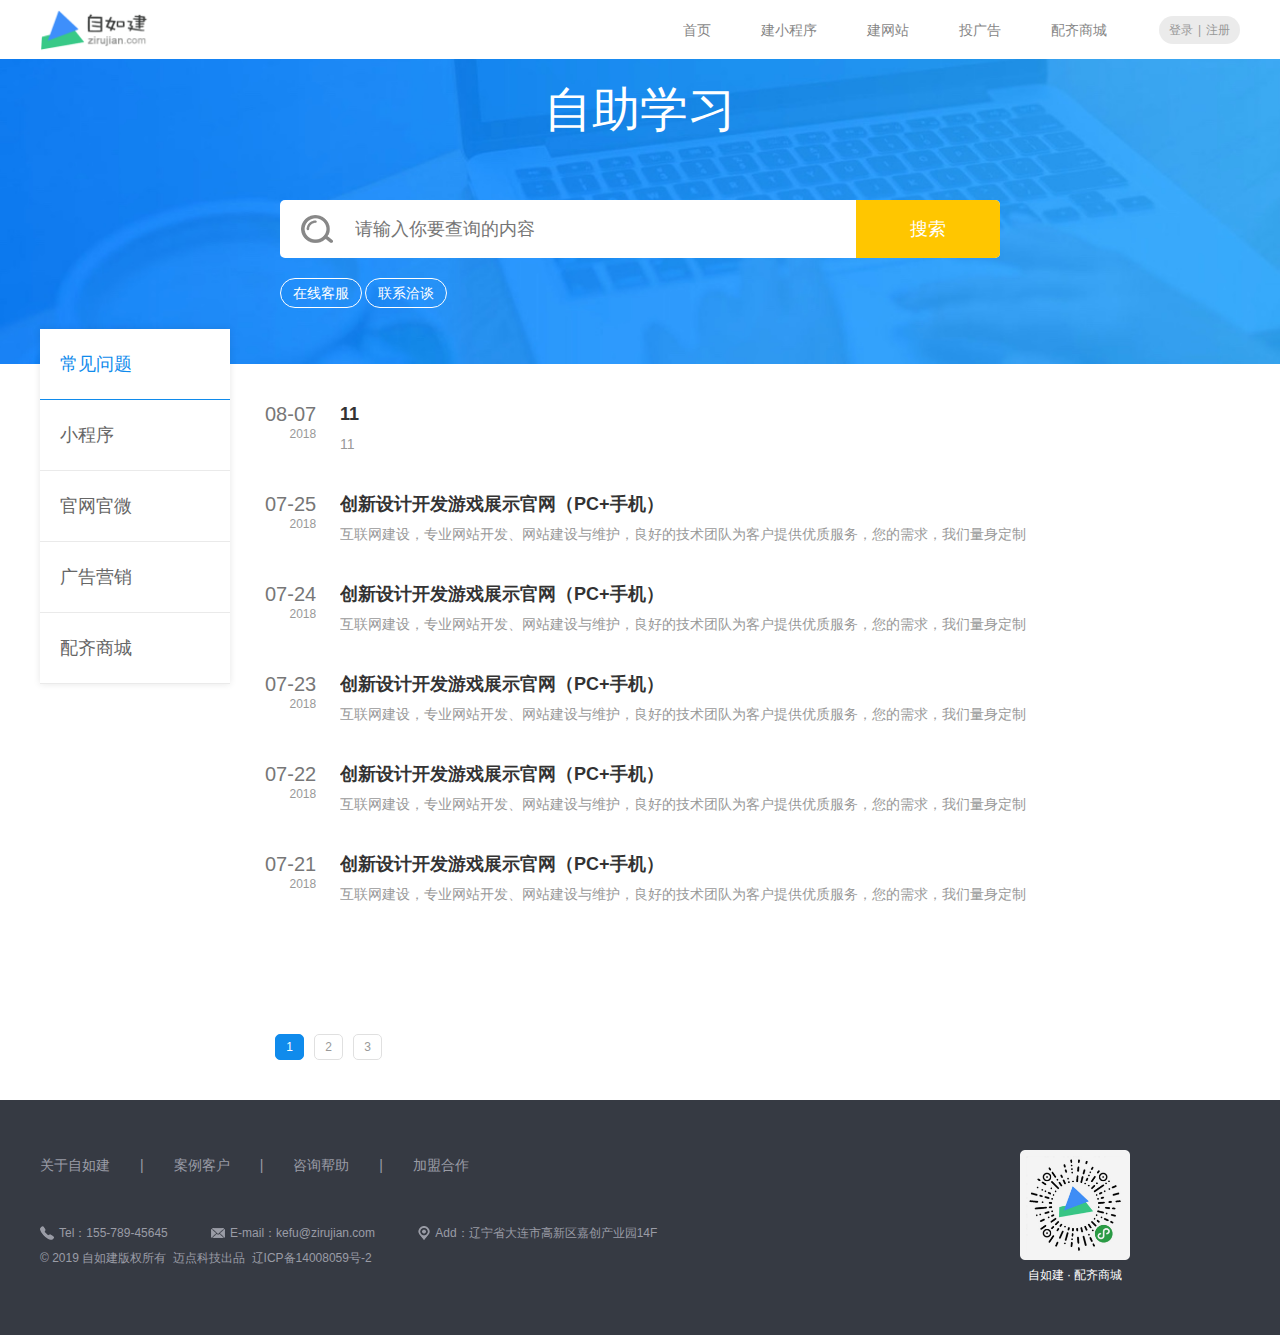
<file: www.zirujian.com/help.html>
﻿<!doctype html>
<html>
<head>
    <meta charset="utf-8">
    <title>自助学习 - 自如建 | 建小程序、建网站、投广告，自选样式和服务</title>
    <meta name="keywords" content="小程序建设,App建设,网站建设,移动互联网广告" />
    <meta name="description" content="自如建提供基础的互联网建设和专家服务的平台，您可以自选样式，自建小程序、App和网站，也可以选择平台推荐的技术专家服务。轻快自如，简单高效！" />
    <link rel="shortcut icon" href="style/images/favicon.ico" />
    <meta name="format-detection" content="telephone=no" />
    <meta content="width=device-width,initial-scale=1.0, minimum-scale=1.0, maximum-scale=1.0, user-scalable=no" name="viewport">
    <meta content="yes" name="apple-mobile-web-app-capable" />
    <meta content="black" name="apple-mobile-web-app-status-bar-style" />
    <meta content="telephone=no" name="format-detection" />
    <meta http-equiv="Content-Type" content="text/html; charset=utf-8" />
    <meta http-equiv="X-UA-Compatible" content="IE=edge,Chrome=1" />
    <link href="css/common_2.css" type="text/css" rel="stylesheet">
    <link href="css/style_2.css" type="text/css" rel="stylesheet">
    <link href="css/agent_1.css" type="text/css" rel="stylesheet">
    <script src="js/jquery_2.js"></script>
    <script src="js/touchslide.1.1_2.js"></script>
    <script src="js/wow.min_2.js"></script>
    <script src="js/jquery.lazyload_2.js"></script>
    <script src="js/comloding_2.js"></script>
    <script src="js/common_2.js"></script>
    <!--[if lt IE 9]>
    <script src="js/html5.js"></script>
    <![endif]-->
    <script src="js/jweixin-1.2.0_2.js"></script>
    <script type="text/javascript">wx.config({
            debug: false,
            appId: "wx90206139860796c6",
            timestamp: "1555570321",
            nonceStr: "UyA7OD841dhn078V",
            signature: "327eabda643db9c3d864d8d17a9f4acf15941a36",
            jsApiList: [
                'checkJsApi',
                'onMenuShareTimeline',
                'onMenuShareAppMessage'
            ]
});
wx.ready(function() {

            var shareData = {
                title: "人人商城- 专业的微信分销系统",
                desc: "人人商城,人人分销,微擎人人商城,微擎分销,人人店,人人商城分销",
                link: "",
                imgUrl: "style/images/logo2.png",
            };

            wx.onMenuShareAppMessage({
                title: shareData.title,
                desc: shareData.desc,
                link: shareData.link,
                imgUrl: shareData.imgUrl,
                success: function(res) {
                }
            });
            wx.onMenuShareTimeline({
                title: shareData.title + "---" + shareData.desc,
                link: shareData.link,
                imgUrl: shareData.imgUrl,
                success: function(res) {
                }
            });
});</script>
</head>
<body>
    <div class="header on">
        <div class="wrapper">
            <a class="logo" href="/"><span><img src="picture/logo_2.png"></span><em><img src="picture/logo2_2.png"></em></a>
            <div class="nav">
                <a class="navico" href="javascript:;"><span><img src="picture/nav_ico2_2.png"></span><em><img src="picture/nav_ico_2.png"></em></a>
                <ul>
                    <li><a href="index.html">首页</a></li>
                    <li><a href="mini-program.html">建小程序</a></li>
                    <li><a href="website.html">建网站</a></li>
                    <li><a href="invest.html">投广告</a></li>
                    <li><a href="market.html">配齐商城</a></li>
                </ul>
            </div>
            <div class="loginreg"><a href="/login.html">登录</a>|<a href="/register.html">注册</a></div>
        </div>
    </div>

    <div class="container">
        <div class="banner hlepbaner" style="background:url(images/banner_help_1.jpg) no-repeat center center; background-size:cover;">
            <div class="wrapper">
                <div class="help_bantxt">
                    <div class="help_bh2">自助学习</div>
                    <div class="help_bsearch"><form method="post" name="form1" action="/help.html"><input class="help_ssinp" name="keyword" type="text" placeholder="请输入你要查询的内容"><input class="help_ssbtn" type="submit" value="搜索"></form></div>
                    <br /><a class="ban_a" style="text-align:center" href="">在线客服</a> <a class="ban_a" style="text-align: center" href="contact.html">联系洽谈</a>
                </div>
            </div>
        </div>
        <div class="news_content">
            <div class="wrapper">
                <div class="news_menu">
                    <ul>
                        <li class="on"><a href="/help.html">常见问题</a></li>
                        <li><a href="help.html?cid=15">小程序</a></li>
                        <li><a href="help.html?cid=17">官网官微</a></li>
                        <li><a href="help.html?cid=17">广告营销</a></li>
                        <li><a href="help.html?cid=17">配齐商城</a></li>
                    </ul>
                </div>
                <div class="new_fr">
                    <div class="new_list">
                        <dl class="wow fadeInUp">
                            <dt><span>08-07</span><em>2018</em></dt>
                            <dd>
                                <a href="help-detail.html?id=13">
                                    <span>11</span>
                                    <em>11</em>
                                </a>
                            </dd>
                        </dl>
                        <dl class="wow fadeInUp">
                            <dt><span>07-25</span><em>2018</em></dt>
                            <dd>
                                <a href="help-detail.html?id=12">
                                    <span>创新设计开发游戏展示官网（PC+手机）</span>
                                    <em>互联网建设，专业网站开发、网站建设与维护，良好的技术团队为客户提供优质服务，您的需求，我们量身定制</em>
                                </a>
                            </dd>
                        </dl>
                        <dl class="wow fadeInUp">
                            <dt><span>07-24</span><em>2018</em></dt>
                            <dd>
                                <a href="help-detail.html?id=11">
                                    <span>创新设计开发游戏展示官网（PC+手机）</span>
                                    <em>互联网建设，专业网站开发、网站建设与维护，良好的技术团队为客户提供优质服务，您的需求，我们量身定制</em>
                                </a>
                            </dd>
                        </dl>
                        <dl class="wow fadeInUp">
                            <dt><span>07-23</span><em>2018</em></dt>
                            <dd>
                                <a href="help-detail.html?id=10">
                                    <span>创新设计开发游戏展示官网（PC+手机）</span>
                                    <em>互联网建设，专业网站开发、网站建设与维护，良好的技术团队为客户提供优质服务，您的需求，我们量身定制</em>
                                </a>
                            </dd>
                        </dl>
                        <dl class="wow fadeInUp">
                            <dt><span>07-22</span><em>2018</em></dt>
                            <dd>
                                <a href="help-detail.html?id=9">
                                    <span>创新设计开发游戏展示官网（PC+手机）</span>
                                    <em>互联网建设，专业网站开发、网站建设与维护，良好的技术团队为客户提供优质服务，您的需求，我们量身定制</em>
                                </a>
                            </dd>
                        </dl>
                        <dl class="wow fadeInUp">
                            <dt><span>07-21</span><em>2018</em></dt>
                            <dd>
                                <a href="help-detail.html?id=8">
                                    <span>创新设计开发游戏展示官网（PC+手机）</span>
                                    <em>互联网建设，专业网站开发、网站建设与维护，良好的技术团队为客户提供优质服务，您的需求，我们量身定制</em>
                                </a>
                            </dd>
                        </dl>
                        <dl class="wow fadeInUp">
                            <dt><span>07-20</span><em>2018</em></dt>
                            <dd>
                                <a href="help-detail.html?id=7">
                                    <span>创新设计开发游戏展示官网（PC+手机）</span>
                                    <em>互联网建设，专业网站开发、网站建设与维护，良好的技术团队为客户提供优质服务，您的需求，我们量身定制</em>
                                </a>
                            </dd>
                        </dl>
                    </div>
                    <div class="page">
                        <a class="on" href="help.html?page=1">1</a><a href="help.html?page=2">2</a><a href="help.html?page=3">3</a>
                    </div>
                </div>
            </div>
        </div>
    </div>

    <div class="footer">
        <div class="wrapper">
            <div class="fl">
                <div class="foot_menu"><a href="about.html">关于自如建</a><span>|</span><a href="case.html">案例客户</a><span>|</span><a href="help.html">咨询帮助</a><span>|</span><a href="agent.html">加盟合作</a></div>
                <div class="foot_contact">
                    <span><img src="picture/foot_icotel_2.png">Tel：<a href="tel:15578945645">155-789-45645</a></span>
                    <span><img src="picture/foot_icoemail_2.png">E-mail：kefu@zirujian.com</span>
                    <span><img src="picture/foot_icomap_2.png">Add：辽宁省大连市高新区嘉创产业园14F</span>
                </div>
                <div class="foot_copright">© 2019 <a href="https://www.zirujian.com">自如建</a>版权所有 &nbsp;<a href="https://www.runidea.net">迈点科技</a>出品 &nbsp;<a href="http://www.miitbeian.gov.cn" target="_blank">辽ICP备14008059号-2</a></div>
            </div>
            <div class="foot_ewm">
                <h3><img src="picture/qr-code_2.png"></h3>
                <p>自如建 · 配齐商城</p>
            </div>
        </div>
    </div>
    <!--右侧浮动-->
    <div class="fix_link">
        <ul>
            <li class="fix_tel">
                <div class="fix_info"><a href="tel:15578945645">15578945645</a><span></span></div>
            </li>
            <a href="http://wpa.qq.com/msgrd?v=3&uin=65138133&site=qq&menu=yes" target="_blank"><li class="fix_qq"></li></a>
            <li class="fix_wx">
                <div class="fix_info"><img src="picture/qr-code_2.png"><span></span></div>
            </li>
            <li class="fix_top top"></li>
        </ul>
    </div>
    <script>$(function() { $('img').attr('onerror', '').on('error', function() { if (!$(this).data('check-src') && (this.src.indexOf('http://') > -1 || this.src.indexOf('https://') > -1)) { this.src = this.src.indexOf('https://www.zirujian.com/attachment/') == -1 ? this.src.replace('https://cdn.zirujian.com/', 'https://www.zirujian.com/attachment/') : this.src.replace('https://www.zirujian.com/attachment/', 'https://cdn.zirujian.com/'); $(this).data('check-src', true); } }); });</script>
</body>
</html>
</file>
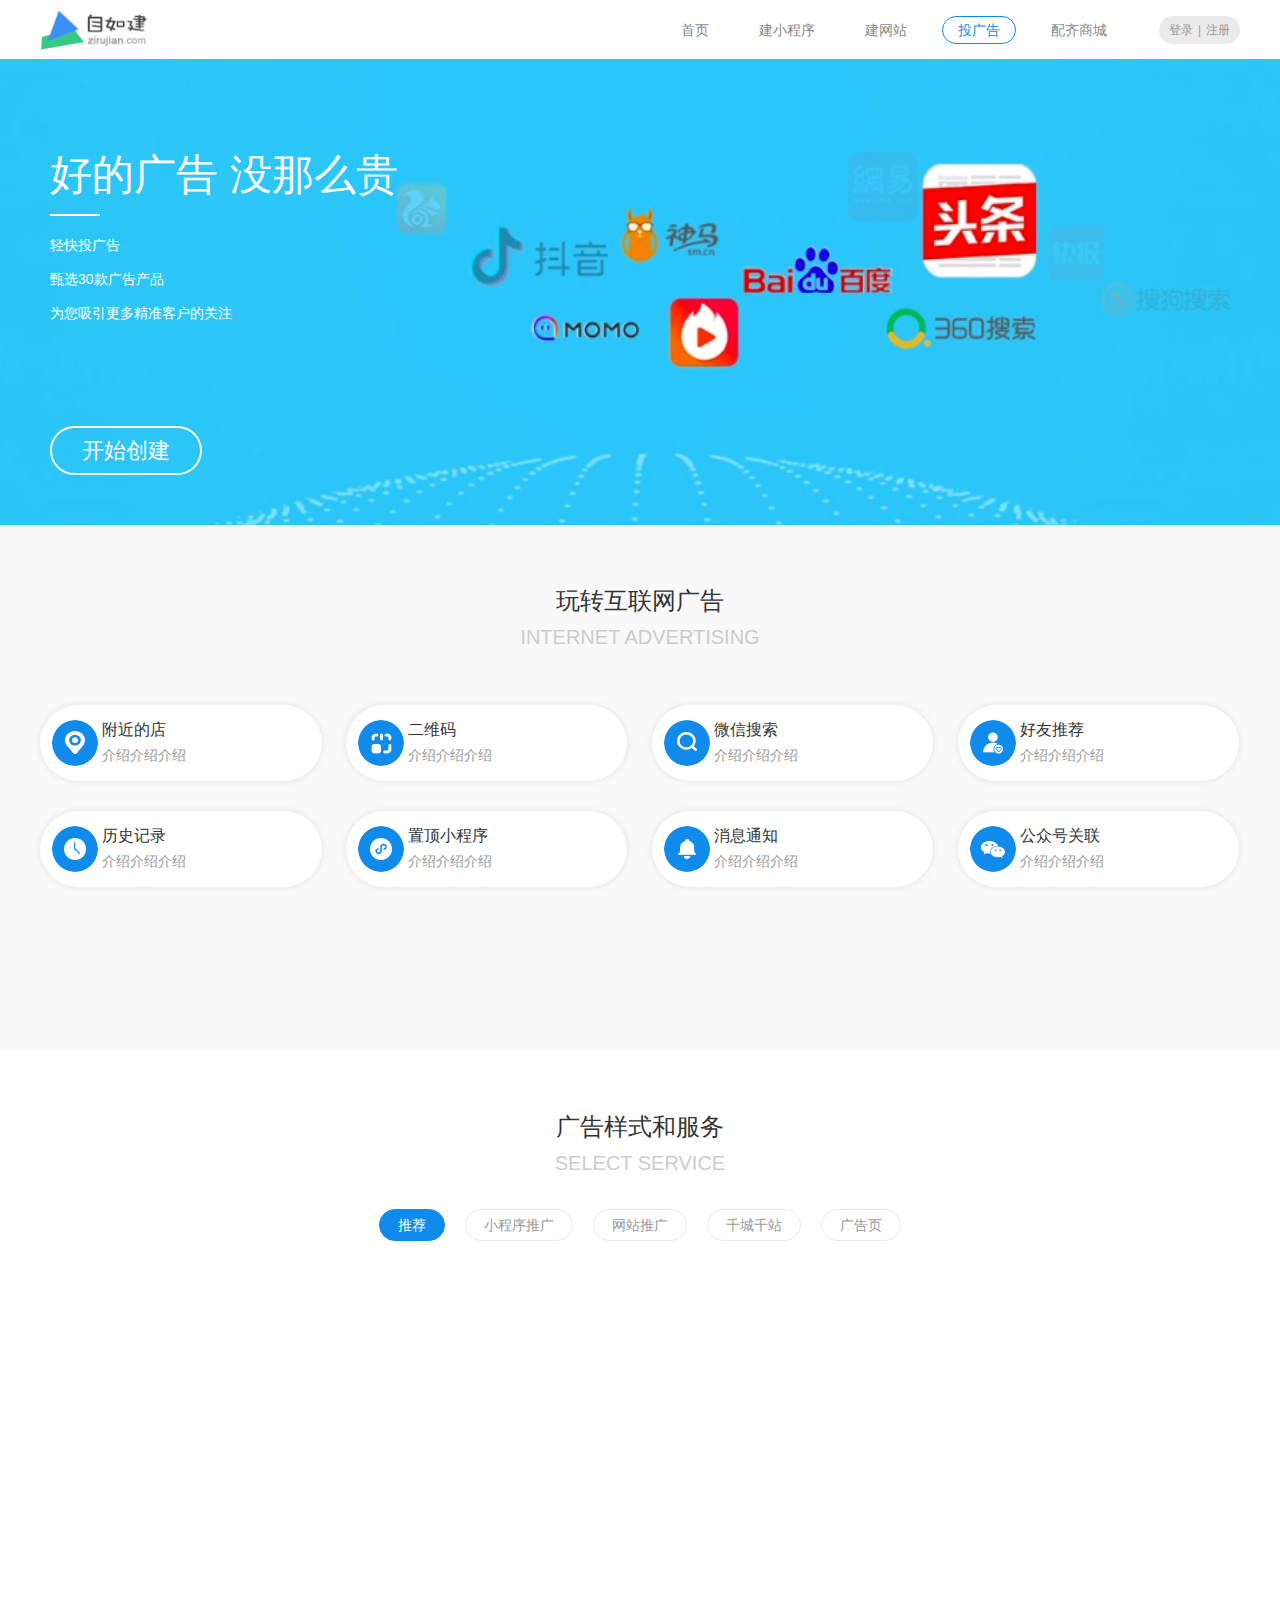
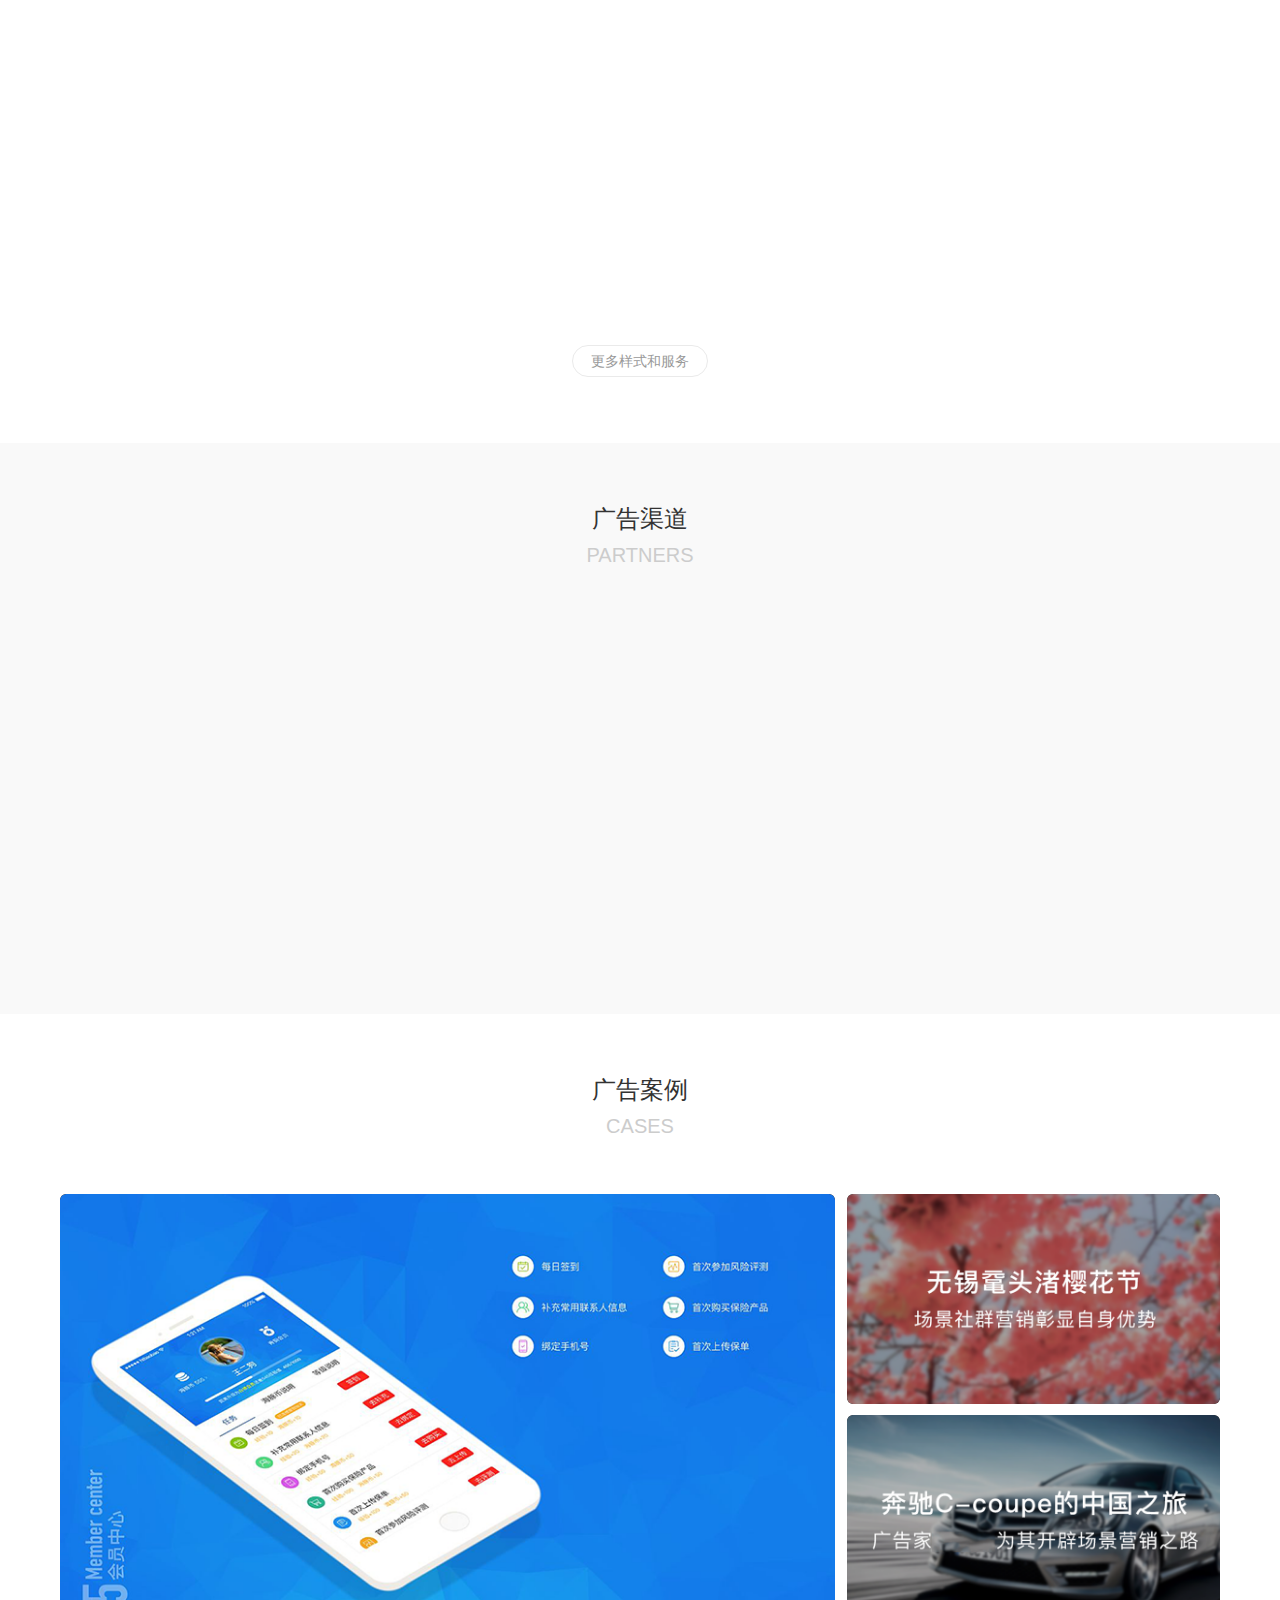
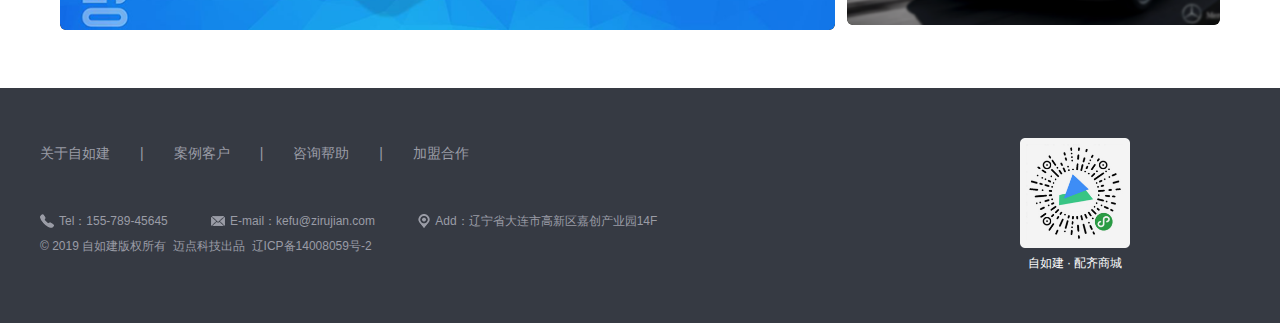
<file: www.zirujian.com/invest.html>
﻿<!doctype html>
<html>
<head>
    <meta charset="utf-8">
    <title>投广告 - 自如建 | 建小程序、建网站、投广告，自选样式和服务</title>
    <meta name="keywords" content="小程序建设,App建设,网站建设,移动互联网广告" />
    <meta name="description" content="自如建提供基础的互联网建设和专家服务的平台，您可以自选样式，自建小程序、App和网站，也可以选择平台推荐的技术专家服务。轻快自如，简单高效！" />
    <link rel="shortcut icon" href="style/images/favicon.ico" />
    <meta name="format-detection" content="telephone=no" />
    <meta content="width=device-width,initial-scale=1.0, minimum-scale=1.0, maximum-scale=1.0, user-scalable=no" name="viewport">
    <meta content="yes" name="apple-mobile-web-app-capable" />
    <meta content="black" name="apple-mobile-web-app-status-bar-style" />
    <meta content="telephone=no" name="format-detection" />
    <meta http-equiv="Content-Type" content="text/html; charset=utf-8" />
    <meta http-equiv="X-UA-Compatible" content="IE=edge,Chrome=1" />
    <link href="css/common_2.css" type="text/css" rel="stylesheet">
    <link href="css/style_2.css" type="text/css" rel="stylesheet">
    <script src="js/jquery_2.js"></script>
    <script src="js/touchslide.1.1_2.js"></script>
    <script src="js/wow.min_2.js"></script>
    <script src="js/jquery.lazyload_2.js"></script>
    <script src="js/comloding_2.js"></script>
    <script src="js/common_2.js"></script>
    <!--[if lt IE 9]>
    <script src="js/html5.js"></script>
    <![endif]-->
    <script src="js/jweixin-1.2.0_2.js"></script>
    <script type="text/javascript">wx.config({
            debug: false,
            appId: "wx90206139860796c6",
            timestamp: "1555570321",
            nonceStr: "UyA7OD841dhn078V",
            signature: "327eabda643db9c3d864d8d17a9f4acf15941a36",
            jsApiList: [
                'checkJsApi',
                'onMenuShareTimeline',
                'onMenuShareAppMessage'
            ]
});
wx.ready(function() {

            var shareData = {
                title: "人人商城- 专业的微信分销系统",
                desc: "人人商城,人人分销,微擎人人商城,微擎分销,人人店,人人商城分销",
                link: "",
                imgUrl: "style/images/logo2.png",
            };

            wx.onMenuShareAppMessage({
                title: shareData.title,
                desc: shareData.desc,
                link: shareData.link,
                imgUrl: shareData.imgUrl,
                success: function(res) {
                }
            });
            wx.onMenuShareTimeline({
                title: shareData.title + "---" + shareData.desc,
                link: shareData.link,
                imgUrl: shareData.imgUrl,
                success: function(res) {
                }
            });
});</script>
</head>
<body>
    <div class="header on">
        <div class="wrapper">
            <a class="logo" href="/"><span><img src="picture/logo_2.png"></span><em><img src="picture/logo2_2.png"></em></a>
            <div class="nav">
                <a class="navico" href="javascript:;"><span><img src="picture/nav_ico2_2.png"></span><em><img src="picture/nav_ico_2.png"></em></a>
                <ul>
                    <li><a href="index.html">首页</a></li>
                    <li><a href="mini-program.html">建小程序</a></li>
                    <li><a href="website.html">建网站</a></li>
                    <li class="on"><a href="invest.html">投广告</a></li>
                    <li><a href="market.html">配齐商城</a></li>
                </ul>
            </div>
            <div class="loginreg"><a href="/login.html">登录</a>|<a href="/register.html">注册</a></div>
        </div>
    </div>

    <div class="container">
        <div id="banner" class="banner" style="background:url(images/banner_invest_1.jpg) no-repeat center center; background-size:cover;">
            <div class="wrapper">
                <div class="jjfa_bantxt">
                    <h2 class="wow fadeInUp">好的广告 没那么贵<span></span></h2>
                    <div class="wow fadeInUp animated delay-2s bannerp">
                        <p>轻快投广告<br />甄选30款广告产品<br />为您吸引更多精准客户的关注</p>
                        <!--<p>为初创企业甄选30多款广告产品和推广渠道<br />更合理的投入，更高的性价比，更多的展示效果<br />让您吸引更多精准客户的目光</p>-->
                    </div>
                    <h3 class="wow fadeInUp animated delay-5s"><a class="ban_btn" href="">开始创建</a></h3>
                </div>
            </div>
        </div>
        <div class="content bgf9">
            <div class="wrapper">
                <div class="ntitle"><h2>玩转互联网广告</h2><p>Internet Advertising</p></div>
                <div class="xcx_xwbox">
                    <ul>
                        <li class="wow fadeInUp"><h3><img src="picture/ico_play_1_1.png" /></h3><h2>附近的店</h2><p>介绍介绍介绍</p></li>
                        <li class="wow fadeInUp"><h3><img src="picture/ico_play_2_1.png" /></h3><h2>二维码</h2><p>介绍介绍介绍</p></li>
                        <li class="wow fadeInUp"><h3><img src="picture/ico_play_3_1.png" /></h3><h2>微信搜索</h2><p>介绍介绍介绍</p></li>
                        <li class="wow fadeInUp"><h3><img src="picture/ico_play_4_1.png" /></h3><h2>好友推荐</h2><p>介绍介绍介绍</p></li>
                        <li class="wow fadeInUp"><h3><img src="picture/ico_play_5_1.png" /></h3><h2>历史记录</h2><p>介绍介绍介绍</p></li>
                        <li class="wow fadeInUp"><h3><img src="picture/ico_play_6_1.png" /></h3><h2>置顶小程序</h2><p>介绍介绍介绍</p></li>
                        <li class="wow fadeInUp"><h3><img src="picture/ico_play_7_1.png" /></h3><h2>消息通知</h2><p>介绍介绍介绍</p></li>
                        <li class="wow fadeInUp"><h3><img src="picture/ico_play_8_1.png" /></h3><h2>公众号关联</h2><p>介绍介绍介绍</p></li>
                        <li class="wow fadeInUp"><h3><img src="picture/ico_play_9_1.png" /></h3><h2>图文自定义</h2><p>支付宝小程序独有</p></li>
                    </ul>
                </div>
            </div>
        </div>
        <div class="content">
            <div class="wrapper">
                <div class="ntitle"><h2>广告样式和服务</h2><p>Select service</p></div>
                <div class="icase_menu"><a class="active" href="javascript:;">推荐</a><a href="javascript:;">小程序推广</a><a href="javascript:;">网站推广</a><a href="javascript:;">千城千站</a><a href="javascript:;">广告页</a></div>
                <div class="icase_ui">
                    
                    <ul>
                        <a href="market-detail.html">
                            <li class="wow fadeInUp">
                                <h3><img src="picture/0d1aab13_2.jpg" /><span><img src="picture/qr-code_2.png" /></span></h3>
                                <p><a href="market-detail.html" title="美术用品垂直电商概念">美术用品垂直电商概念</a></p>
                            </li>
                        </a>
                        <a href="" title="">
                            <li class="wow fadeInUp">
                                <h3><img src="picture/5fc8d33a-e510_2.jpg" /><span><img src="picture/qr-code_2.png" /></span></h3>
                                <p>美术用品垂直电商概念APP</p>
                            </li>
                        </a>
                        <a href="">
                            <li class="wow fadeInUp">
                                <h3><img src="picture/0f172c8a_2.jpg" /><span><img src="picture/qr-code_2.png" /></span></h3>
                                <p>美术用品垂直电商概念APP</p>
                            </li>
                        </a>
                        <a href="">
                            <li class="wow fadeInUp">
                                <h3><img src="picture/92bbe3e1_2.jpg" /><span><img src="picture/qr-code_2.png" /></span></h3>
                                <p>美术用品垂直电商概念APP</p>
                            </li>
                        </a>
                        <a href="">
                            <li class="wow fadeInUp">
                                <h3><img src="picture/153c800ed_2.jpg" /><span><img src="picture/qr-code_2.png" /></span></h3>
                                <p>美术用品垂直电商概念APP</p>
                            </li>
                        </a>
                        <a href="">
                            <li class="wow fadeInUp">
                                <h3><img src="picture/0d1aab13_2.jpg" /><span><img src="picture/qr-code_2.png" /></span></h3>
                                <p>美术用品垂直电商概念APP</p>
                            </li>
                        </a>
                        <a href="">
                            <li class="wow fadeInUp">
                                <h3><img src="picture/153c800ed_2.jpg" /><span><img src="picture/qr-code_2.png" /></span></h3>
                                <p>美术用品垂直电商概念APP</p>
                            </li>
                        </a>
                        <a href="">
                            <li class="wow fadeInUp">
                                <h3><img src="picture/5fc8d33a-e510_2.jpg" /><span><img src="picture/qr-code_2.png" /></span></h3>
                                <p>美术用品垂直电商概念APP</p>
                            </li>
                        </a>
                    </ul>
                    <div class="icase_menu"><a href="market.html?cid=5">更多样式和服务</a></div>
                </div>
            </div>
        </div>
        <div class="content inew_bg">
            <div class="wrapper">
                <div class="ntitle"><h2>广告渠道</h2><p>Partners</p></div>
                <div class="xcx_sykhbox">
                    <ul>
                        <li class="wow fadeInUp"><h3><a href=""><img src="picture/baidu_1.png" /></a></h3><p>百度搜素</p></li>
                        <li class="wow fadeInUp"><h3><a href=""><img src="picture/sm_1.png" /></a></h3><p>神马搜索</p></li>
                        <li class="wow fadeInUp"><h3><a href=""><img src="picture/sogo_1.png" /></a></h3><p>搜狗搜索</p></li>
                        <li class="wow fadeInUp"><h3><a href=""><img src="picture/douyin_1.png" /></a></h3><p>抖音短视频</p></li>
                        <li class="wow fadeInUp"><h3><a href=""><img src="picture/toutiao_1.png" /></a></h3><p>头条搜索</p></li>
                        <li class="wow fadeInUp"><h3><a href=""><img src="picture/sina_1.png" /></a></h3><p>新浪扶翼</p></li>
                        <li class="wow fadeInUp"><h3><a href=""><img src="picture/360_1.png" /></a></h3><p>360搜索</p></li>
                        <li class="wow fadeInUp"><h3><a href=""><img src="picture/momo_1.png" /></a></h3><p>陌陌推广</p></li>
                        <li class="wow fadeInUp"><h3><a href=""><img src="picture/bilibili_1.png" /></a></h3><p>bilibili</p></li>
                        <li class="wow fadeInUp"><h3><a href=""><img src="picture/gdt_1.png" /></a></h3><p>腾讯广点通</p></li>
                        <li class="wow fadeInUp"><h3><a href=""><img src="picture/meitu_1.png" /></a></h3><p>美图广告</p></li>
                        <li class="wow fadeInUp"><h3><a href=""><img src="picture/more_1.png" /></a></h3><p> </p></li>
                    </ul>
                </div>
            </div>
        </div>

        <div class="content">
            <div class="wrapper">
                <div class="ntitle"><h2><a href="case.html?cid=3">广告案例</a></h2><p>Cases</p></div>
                    <div class="box_1054">
                        <div class="adscase">
                            <span class="ca_01"><a title="案例标题" href="case-detail.html?id=1"><img alt="案例标题" src="picture/case_demo_x_2.png"></a></span><span class="ca_02"><a title="案例标题" href="case-detail.html?id=2"><img alt="案例标题" src="picture/case_demo_2_2.png"></a></span><span class="ca_03"><a title="案例标题" href="case-detail.html?id=3"><img alt="案例标题" src="picture/case_demo_3_2.png"></a></span>
                        </div>
                    </div>
            </div>
        </div>

    </div>

    <div class="footer">
        <div class="wrapper">
            <div class="fl">
                <div class="foot_menu"><a href="about.html">关于自如建</a><span>|</span><a href="case.html">案例客户</a><span>|</span><a href="help.html">咨询帮助</a><span>|</span><a href="agent.html">加盟合作</a></div>
                <div class="foot_contact">
                    <span><img src="picture/foot_icotel_2.png">Tel：<a href="tel:15578945645">155-789-45645</a></span>
                    <span><img src="picture/foot_icoemail_2.png">E-mail：kefu@zirujian.com</span>
                    <span><img src="picture/foot_icomap_2.png">Add：辽宁省大连市高新区嘉创产业园14F</span>
                </div>
                <div class="foot_copright">© 2019 <a href="https://www.zirujian.com">自如建</a>版权所有 &nbsp;<a href="https://www.runidea.net">迈点科技</a>出品 &nbsp;<a href="http://www.miitbeian.gov.cn" target="_blank">辽ICP备14008059号-2</a></div>
            </div>
            <div class="foot_ewm">
                <h3><img src="picture/qr-code_2.png"></h3>
                <p>自如建 · 配齐商城</p>
            </div>
        </div>
    </div>
    <!--右侧浮动-->
    <div class="fix_link">
        <ul>
            <li class="fix_tel">
                <div class="fix_info"><a href="tel:15578945645">15578945645</a><span></span></div>
            </li>
            <a href="http://wpa.qq.com/msgrd?v=3&uin=65138133&site=qq&menu=yes" target="_blank"><li class="fix_qq"></li></a>
            <li class="fix_wx">
                <div class="fix_info"><img src="picture/qr-code_2.png"><span></span></div>
            </li>
            <li class="fix_top top"></li>
        </ul>
    </div>
    <script>$(function() { $('img').attr('onerror', '').on('error', function() { if (!$(this).data('check-src') && (this.src.indexOf('http://') > -1 || this.src.indexOf('https://') > -1)) { this.src = this.src.indexOf('https://www.zirujian.com/attachment/') == -1 ? this.src.replace('https://cdn.zirujian.com/', 'https://www.zirujian.com/attachment/') : this.src.replace('https://www.zirujian.com/attachment/', 'https://cdn.zirujian.com/'); $(this).data('check-src', true); } }); });</script>
</body>
</html>
</file>
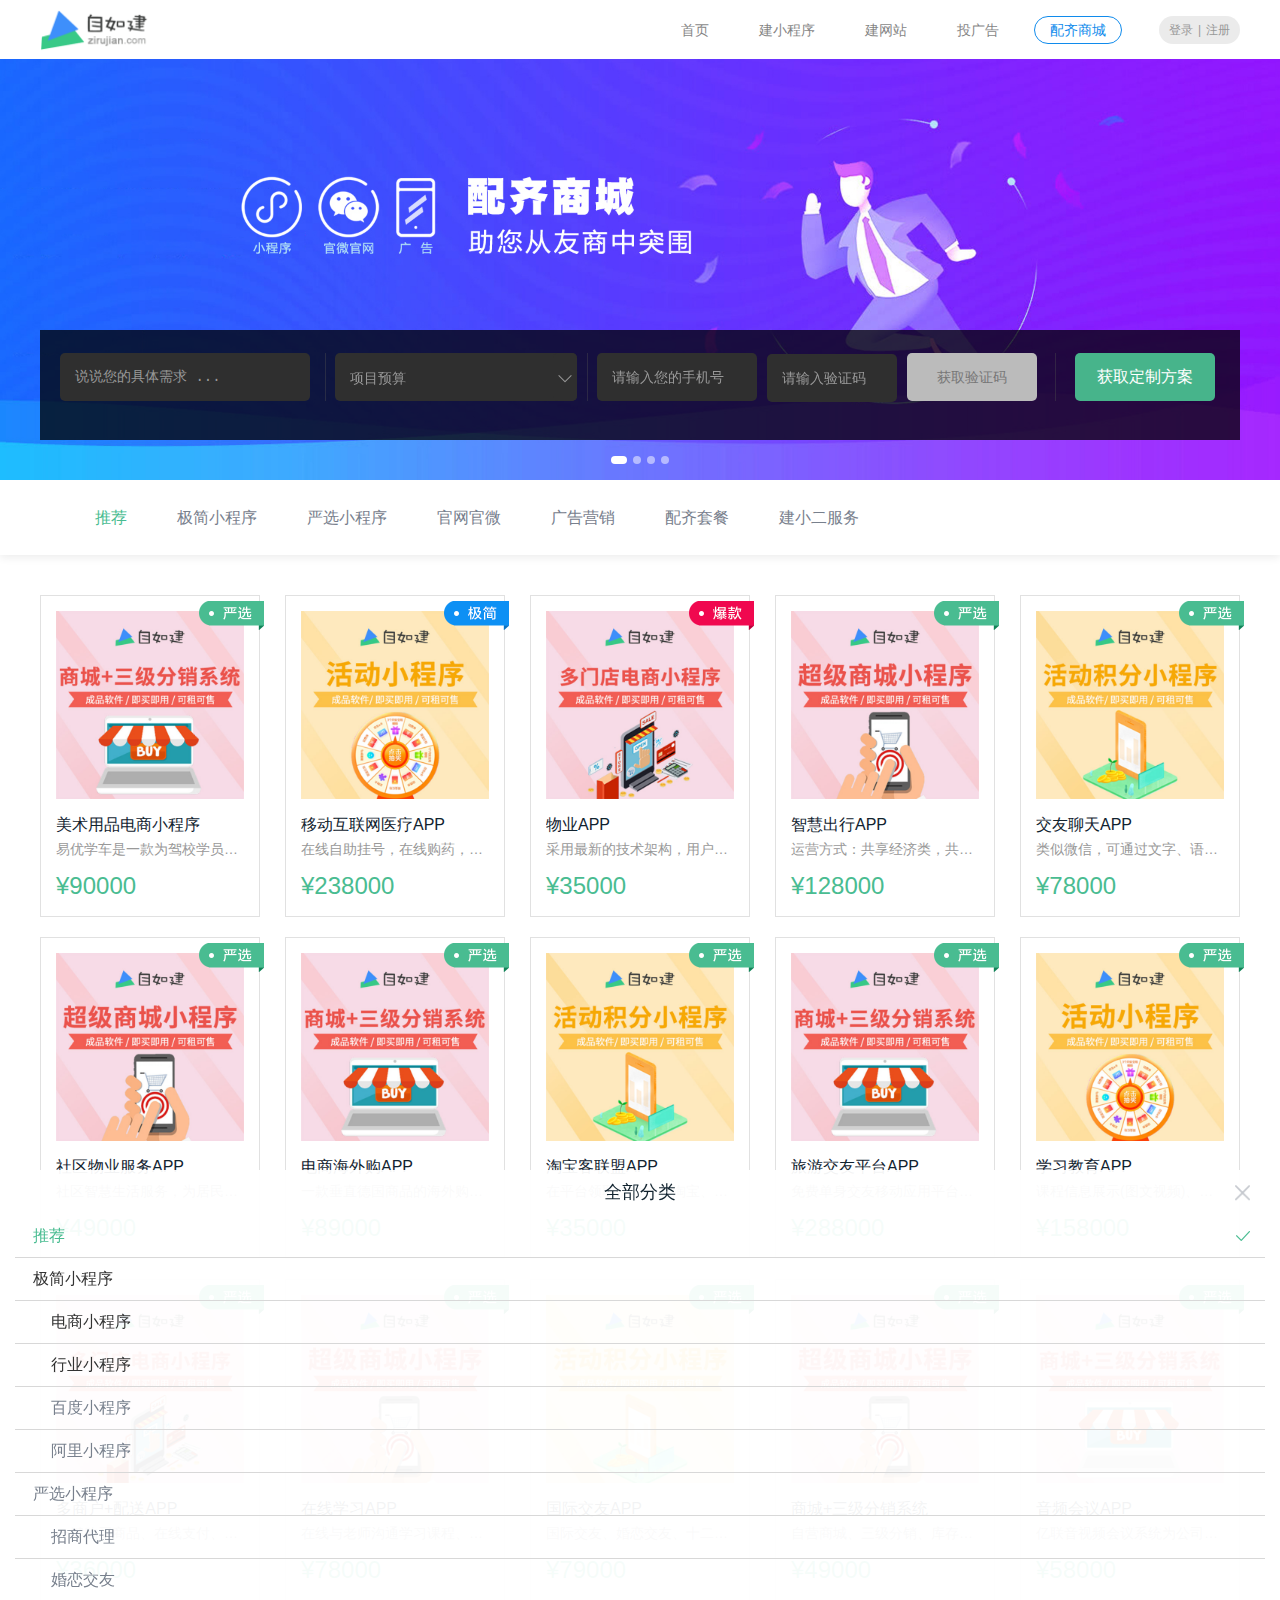
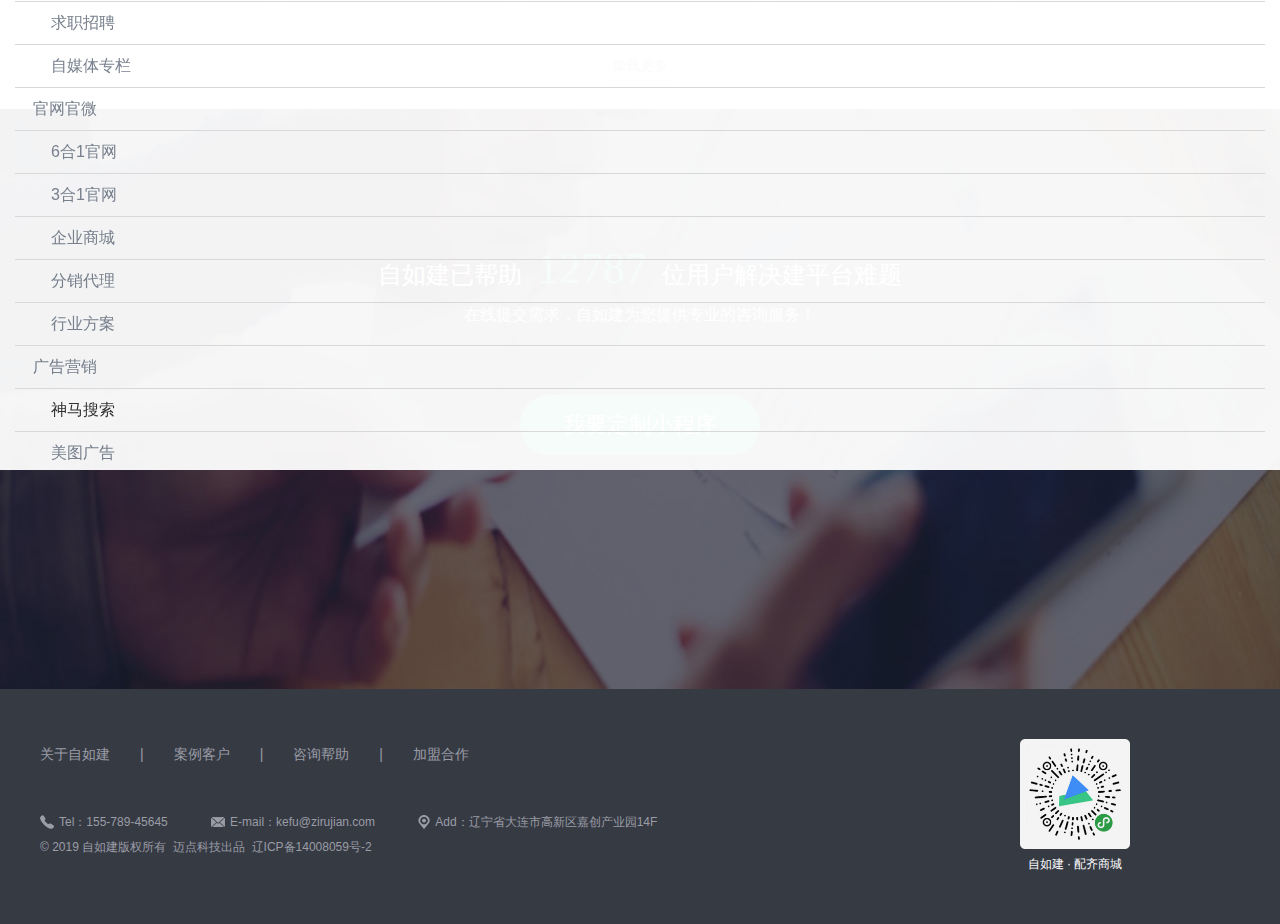
<file: www.zirujian.com/market.html>
﻿<!doctype html>
<html>

<head>
    <meta charset="utf-8">
    <title>自如建·配齐商城-产品列表 - 自如建 | 建小程序、建网站、投广告，自选样式和服务</title>
    <meta name="keywords" content="小程序建设,App建设,网站建设,移动互联网广告" />
    <meta name="description" content="自如建提供基础的互联网建设和建小二服务的平台，您可以自选样式，自建小程序、App和网站，也可以选择平台推荐的技术建小二服务。轻快自如，简单高效！" />
    <link rel="shortcut icon" href="style/images/favicon.ico" />
    <meta name="format-detection" content="telephone=no" />
    <meta content="width=device-width,initial-scale=1.0, minimum-scale=1.0, maximum-scale=1.0, user-scalable=no" name="viewport">
    <meta content="yes" name="apple-mobile-web-app-capable" />
    <meta content="black" name="apple-mobile-web-app-status-bar-style" />
    <meta content="telephone=no" name="format-detection" />
    <meta http-equiv="Content-Type" content="text/html; charset=utf-8" />
    <meta http-equiv="X-UA-Compatible" content="IE=edge,Chrome=1" />
    <link href="css/common_2.css" type="text/css" rel="stylesheet">
    <link href="css/style_2.css" type="text/css" rel="stylesheet">
    <link href="css/agent_1.css" type="text/css" rel="stylesheet">
    <link rel="stylesheet" href="css/swiper_1.css">
    <script src="js/jquery_2.js"></script>
    <script src="js/touchslide.1.1_2.js"></script>
    <script src="js/wow.min_2.js"></script>
    <script src="js/jquery.lazyload_2.js"></script>
    <script src="js/comloding_2.js"></script>
    <script src="js/common_2.js"></script>
    <script src="js/swiper_1.js"></script>
    <!--[if lt IE 9]>
    <script src="js/html5.js"></script>
    <![endif]-->
    <link href="css/market_1.css" type="text/css" rel="stylesheet">
    <meta name="referrer" content="always" />
    <style>
        .index-guess-like .guess-order .order-title {
        overflow: hidden;
        text-overflow: ellipsis;
        white-space: nowrap;
    }
</style>

</head>

<body>
    <div class="header on">
        <div class="wrapper">
            <a class="logo" href="/"><span><img src="picture/logo_2.png"></span><em><img src="picture/logo2_2.png"></em></a>
            <div class="nav">
                <a class="navico" href="javascript:;"><span><img src="picture/nav_ico2_2.png"></span><em><img src="picture/nav_ico_2.png"></em></a>
                <ul>
                    <li><a href="index.html">首页</a></li>
                    <li><a href="mini-program.html">建小程序</a></li>
                    <li><a href="website.html">建网站</a></li>
                    <li><a href="invest.html">投广告</a></li>
                    <li class="on"><a href="market.html">配齐商城</a></li>
                </ul>
            </div>
            <div class="loginreg"><a href="/login.html">登录</a>|<a href="/register.html">注册</a></div>
        </div>
    </div>

    <input id='isMarket' type='hidden' />
    <input id='pageEnd' type='hidden' value='sw' />
    <input id='navCur' type='hidden' value='index' />
    <script type='text/javascript' src='js/crypto-js_beddaed_1.js' id='utopia_widget_2'></script>
    <div class="body14">
		<div class='wrap'>
            <div class='indexscreen'>
                <div class='banner j-banner' style="height:100%">
                    <div class='banner-txt'>
                        <h4>一站式企业级软件开发服务平台</h4>
                        <p>企业级互联网研发体系，25万+优质服务商，全透明平台管控</p>
                    </div>
                    <div class='gd_banner' class="banner" style="height:100%">
						<div id="banner">
							<div class="hd">
								<ul>
									<li>1</li>
									<li>2</li>
									<li>3</li>
								</ul>
							</div>
							<div class="bd">
								<ul>
									<li><a href="mini-program.html"><span><img src="picture/banner_market_top_1.jpg" /></span><em><img src="picture/banner_market_top_mo_1.jpg" /></em></a></li>
									<li><a href=""><span><img src="picture/banner_market_top_1.jpg" /></span><em><img src="picture/banner_market_top_mo_1.jpg" /></em></a></li>
									<li><a href=""><span><img src="picture/banner_market_top_1.jpg" /></span><em><img src="picture/banner_market_top_mo_1.jpg" /></em></a></li>
									<li><a href=""><span><img src="picture/banner_market_top_1.jpg" /></span><em><img src="picture/banner_market_top_mo_1.jpg" /></em></a></li>
								</ul>
							</div>
						</div>
						<style>@media only screen and (max-width: 1200px){.banner {height: auto;}</style>
						<script type="text/javascript">
							TouchSlide({
								slideCell: "#banner",
								titCell: ".hd ul", //开启自动分页 autoPage:true ，此时设置 titCell 为导航元素包裹层
								mainCell: ".bd ul",
								effect: "left",
								autoPlay: true,//自动播放
								autoPage: true, //自动分页
								switchLoad: "_src" //切换加载，真实图片路径为"_src"
							});
						</script>
                    </div>
                </div>

                <div class='scheme'>
                    <div class='demand-formwork j-demandpub' id='demandForm'>
                        <div class='demand-formwork-left'>
                            <dl class='bg-none'>
                                <dt>说说您的具体需求</dt>
                                <dd><textarea placeholder='说说您的具体需求 ...' class='input-demand j-demandDesc' id='demandDescription'></textarea></dd>
                            </dl>
                        </div>
                        <div class='demand-formwork-right distinction'>
                            <dl>
                                <dt>项目预算</dt>
                                <dd>
                                    <div class='item-main'>
                                        <div class='ui-select clearfix j-select j-budgetRangeSelect'>
                                            <div class='ui-select-view'>
                                                <input type='hidden' class='ui-select-value' id='budgetRange' value='' />
                                                <span class='ui-select-text' title=''><em class='ui-select-placeholder'>项目预算</em></span>
                                                <div class='ui-select-icon'><i class='ui-select-icon-arrow'></i></div>
                                            </div>
                                            <ul class='ui-select-options'>
                                                <li data-value='1'>3万以下</li>
                                                <li data-value='2'>3万以上</li>
                                                <li data-value='3'>不确定</li>
                                            </ul>
                                        </div>
                                    </div>
                                </dd>
                            </dl>
                            <dl class='service-type'>
                                <dt>服务类型</dt>
                                <dd>
                                    <div class='item-main'>
                                        <div class='ui-select clearfix j-select j-serviceSelect'>
                                            <div class='ui-select-view'>
                                                <input type='hidden' class='ui-select-value' value='' id='pubCategory' />
                                                <span class='ui-select-text' title=''><em class='ui-select-placeholder'>服务类型</em></span>
                                                <div class='ui-select-icon'><i class='ui-select-icon-arrow'></i></div>
                                            </div>
                                            <ul class='ui-select-options'>
                                                <li data-value='1000179'>APP开发</li>
                                                <li data-value='1000168'>网站建设</li>
                                                <li data-value='1003622'>软件开发</li>
                                                <li data-value='1000180'>微信开发</li>
                                                <li data-value='1001631'>H5开发</li>
                                                <li data-value='1003619'>产品/UI设计</li>
                                            </ul>
                                        </div>
                                    </div>
                                </dd>
                            </dl>
                            <div class='user-zbj'>
                                <input type='hidden' value='0' data-role='targetPhone' name='phone' />
                                <input type='hidden' value='-1' name='targetId' />
                                <dl>
                                    <dt>手机号</dt>
                                    <dd><input name='modifyphone' type='text' value='' placeholder='请输入您的手机号' class='input-tel j-userphone'
                                            id='contactTel' /></dd>
                                </dl>
                                <dl class='bg-none j-userverify' style='margin-left: -10px;'>
                                    <dt>验证码</dt>
                                    <dd>
                                        <input name='modifyphone-yzm' type='text' value='' placeholder='请输入验证码' class='input-verificationCode'
                                            id='code' /><a href='javascript:;' class='btn-verificationCode employ-dialog-modifyphone-verify disabled'
                                            data-role='verify-sender'>获取验证码</a>
                                        <input name='zbj_csrf_token' type='hidden' value='' />
                                        <input type='hidden' name='vid' />
                                        <input type='hidden' name='uid' />
                                        <input type='hidden' name='way_type' value='0' />
                                    </dd>
                                </dl>
                            </div>
                            <dl style='margin-left: 18px; padding: 0 0 0 20px;'>
                                <dt></dt>
                                <dd><a href='javascript:;' data-type='0' data-flag='1' class='btn-scheme j-submitForm'
                                        data-linkid='10176535'>获取定制方案</a></dd>
                            </dl>
                            <div class='demand-formwork-txt j-demandDescTxt'>
                                <h5>自己描述需求，建议您参考以下模板.<a href='javascript:;' class='j-useFormwork'>使用模板</a></h5>
                                <h6>简洁的需求描述，建小二才能更容易理解、更好地为您服务哦。</h6>
                                <h4>模版参考：</h4>
                                <div class='formwork-content'>
                                    <p>1. 公司或项目名称（开发/设计对象）</p>
                                    <p>例：重庆大鹏科技有限公司，设计及开发一套H5活动页</p><br />
                                    <p>2. 参考对象简介（网址、文字介绍等）</p>
                                    <p>例：大鹏公司做线上化妆品售卖，针对18~35年轻女性，成立1年左右</p><br />
                                    <p>3. 明确具体的要求：</p>
                                    <p>例：自适应网站，活动报名表单收集、开发时间要求，预算范围等</p>
                                </div>
                            </div>
                        </div>
                    </div>
                </div>

                <div class='mod-demandform j-demandpub'>
                    <div class='position' id='demandForm-M'></div>
                    <ul>
                        <li><textarea type='text' class='textarea-text' value='' placeholder='说说您的具体需求 ...' id='demandDescription-m'></textarea></li>
                        <li>
                            <div class='budget'>
                                <div class='ui-select clearfix j-select j-budgetRangeSelect-m'>
                                    <div class='ui-select-view'>
                                        <input type='hidden' class='ui-select-value' id='budgetRange-m' value='' />
                                        <span class='ui-select-text' title=''><em class='ui-select-placeholder'>项目预算</em></span>
                                        <div class='ui-select-icon'><i class='ui-select-icon-arrow'></i></div>
                                    </div>
                                    <ul class='ui-select-options'>
                                        <li data-value='1'>3万以下</li>
                                        <li data-value='2'>3万以上</li>
                                        <li data-value='3'>不确定</li>
                                    </ul>
                                </div>
                            </div>
                        </li>
                        <li class='j-pubService hide'>
                            <div class='budget'>
                                <div class='ui-select clearfix j-select j-serviceSelect'>
                                    <div class='ui-select-view'>
                                        <input type='hidden' class='ui-select-value' value='' id='pubCategory-m' />
                                        <span class='ui-select-text' title=''><em class='ui-select-placeholder'>服务类型</em></span>
                                        <div class='ui-select-icon'><i class='ui-select-icon-arrow'></i></div>
                                    </div>
                                    <ul class='ui-select-options'>
                                        <li data-value='1000179'>APP开发</li>
                                        <li data-value='1000168'>网站建设</li>
                                        <li data-value='1003622'>软件开发</li>
                                        <li data-value='1000180'>微信开发</li>
                                        <li data-value='1001631'>H5开发</li>
                                        <li data-value='1003619'>产品/UI设计</li>
                                    </ul>
                                </div>
                            </div>
                        </li>
                        <div class='user-zbj-m'>
                            <input type='hidden' value='0' data-role='targetPhone' name='phone' />
                            <input type='hidden' name='targetId' value='-1' />
                            <li><input type='text' name='modifyphone' class='input-text j-userphone' value=''
                                    placeholder='手机号码' id='contactTel-m' /></li>
                            <div class='j-userverify'>
                                <li><input type='text' name='modifyphone-yzm' class='input-text especial' value=''
                                        placeholder='验证码' id='code-m' /><a href='javascript:void(0);' class='code-btn  employ-dialog-modifyphone-verify disabled'
                                        data-role='verify-sender'>获取验证码</a></li>
                                <input name='zbj_csrf_token' type='hidden' value='' />
                                <input type='hidden' name='vid' />
                                <input type='hidden' name='uid' />
                                <input type='hidden' name='way_type' value='0' />
                            </div>
                        </div>
                    </ul>
                    <div class='ui-box'>
                        <a href='javascript:;' data-type='0' data-flag='3' class='ui-box-btn j-submitForm' data-linkid='10176535'>获取定制方案</a>
                    </div>
                </div>
            </div>
            <div class='product'>
                <div class='product-type' id='productType'>
                    <input type='hidden' id='product-type-id' value='' />
                    <input type='hidden' id='product-type-level' value='' />
                    <div class='mode-pc'>
                        <div class='type-wrap'>
                            <ul class='type clearfix'>
                                <li>
                                    <a href='market.html' class='par-type j-product-type active' data-id='0'
                                        data-level='0' data-name='推荐'>推荐</a>
                                </li>
                                <li>
                                    <a href='market.html' class='par-type j-product-type' data-id='1' data-level='1'
                                        data-name='极简小程序'>极简小程序</a>
                                    <div class='sub-type'>
                                        <div class='arrow-up'>
                                            <div class='arrow-up-block'></div>
                                        </div>
                                        <a href='javascript:;' class='j-product-type' data-id='11' data-level='2'
                                            data-name='电商小程序'>电商小程序</a>
                                        <a href='javascript:;' class='j-product-type' data-id='12' data-level='2'
                                            data-name='行业小程序'>行业小程序</a>
                                        <a href='javascript:;' class='j-product-type' data-id='102' data-level='2'
                                            data-name='百度小程序'>百度小程序</a>
                                        <a href='javascript:;' class='j-product-type' data-id='1002' data-level='2'
                                            data-name='阿里小程序'>阿里小程序</a>
                                    </div>

                                </li>

                                <li>
                                    <a href='javascript:;' class='par-type j-product-type' data-id='2' data-level='1'
                                        data-name='严选小程序'>严选小程序</a>
                                    <div class='sub-type'>
                                        <div class='arrow-up'>
                                            <div class='arrow-up-block'></div>
                                        </div>
                                        <a href='javascript:;' class='j-product-type' data-id='13' data-level='2'
                                            data-name='办公效率'>办公效率</a>
                                        <a href='javascript:;' class='j-product-type' data-id='14' data-level='2'
                                            data-name='招商代理'>招商代理</a>
                                        <a href='javascript:;' class='j-product-type' data-id='15' data-level='2'
                                            data-name='婚恋交友'>婚恋交友</a>
                                        <a href='javascript:;' class='j-product-type' data-id='17' data-level='2'
                                            data-name='求职招聘'>求职招聘</a>
                                        <a href='javascript:;' class='j-product-type' data-id='16' data-level='2'
                                            data-name='自媒体专栏'>自媒体专栏</a>
                                    </div>
                                </li>

                                <!--<li>
                                    <a href='javascript:;' class='par-type j-product-type' data-id='3' data-level='1' data-name='行业小程序'>行业小程序</a>

                                    <div class='sub-type'>
                                        <div class='arrow-up'>
                                            <div class='arrow-up-block'></div>
                                        </div>
                                        <a href='javascript:;' class='j-product-type' data-id='17' data-level='2' data-name='智慧出行软件'>智慧出行软件</a>
                                        <a href='javascript:;' class='j-product-type' data-id='18' data-level='2' data-name='仓储物流软件'>仓储物流软件</a>
                                        <a href='javascript:;' class='j-product-type' data-id='19' data-level='2' data-name='共享物品软件'>共享物品软件</a>
                                    </div>
                                </li>-->

                                <li>
                                    <a href='javascript:;' class='par-type j-product-type' data-id='4' data-level='1'
                                        data-name='官网官微'>官网官微</a>
                                    <div class='sub-type'>
                                        <div class='arrow-up'>
                                            <div class='arrow-up-block'></div>
                                        </div>
                                        <a href='javascript:;' class='j-product-type' data-id='20' data-level='2'
                                            data-name='6合1官网'>6合1官网</a>
                                        <a href='javascript:;' class='j-product-type' data-id='21' data-level='2'
                                            data-name='3合1官网'>3合1官网</a>
                                        <a href='javascript:;' class='j-product-type' data-id='22' data-level='2'
                                            data-name='企业商城'>企业商城</a>
                                        <a href='javascript:;' class='j-product-type' data-id='23' data-level='2'
                                            data-name='分销代理'>分销代理</a>
                                        <a href='javascript:;' class='j-product-type' data-id='24' data-level='2'
                                            data-name='行业方案'>行业方案</a>
                                    </div>

                                </li>

                                <li>
                                    <a href='javascript:;' class='par-type j-product-type' data-id='5' data-level='1'
                                        data-name='广告营销'>广告营销</a>
                                    <div class='sub-type'>
                                        <div class='arrow-up'>
                                            <div class='arrow-up-block'></div>
                                        </div>
                                        <a href='https://www.runidea.net/solutions/ucsm/' class='j-product-type' data-id='30' data-level='2'
                                            data-name='神马搜索'>神马搜索</a>
                                        <a href='javascript:;' class='j-product-type' data-id='300' data-level='2'
                                            data-name='美图广告'>美图广告</a>
                                        <a href='javascript:;' class='j-product-type' data-id='304' data-level='2'
                                            data-name='智能软文'>智能软文</a>
                                        <a href='javascript:;' class='j-product-type' data-id='340' data-level='2'
                                            data-name='千城千站'>千城千站</a>
                                        <a href='javascript:;' class='j-product-type' data-id='310' data-level='2'
                                            data-name='精美广告页'>精美广告页</a>
                                    </div>
                                </li>

                                <li>
                                    <a href='javascript:;' class='par-type j-product-type' data-id='10' data-level='1'
                                        data-name='配齐套餐'>配齐套餐</a>
                                    <div class='sub-type'>
                                        <div class='arrow-up'>
                                            <div class='arrow-up-block'></div>
                                        </div>
                                        <a href='javascript:;' class='j-product-type' data-id='27' data-level='2'
                                            data-name='创业一键配齐'>创业一键配齐</a>
                                        <a href='javascript:;' class='j-product-type' data-id='28' data-level='2'
                                            data-name='官网+小程序'>官网+小程序</a>
                                        <a href='javascript:;' class='j-product-type' data-id='26' data-level='2'
                                            data-name='官网+广告页'>官网+广告页</a>
                                        <a href='javascript:;' class='j-product-type' data-id='24' data-level='2'
                                            data-name='公众号+小程序'>公众号+小程序</a>
                                        <a href='javascript:;' class='j-product-type' data-id='25' data-level='2'
                                            data-name='百度推+小程序'>百度推+小程序</a>
                                        <a href='javascript:;' class='j-product-type' data-id='29' data-level='2'
                                            data-name='广告页+小程序'>广告页+小程序</a>
                                    </div>

                                </li>

                                <li>
                                    <a href='javascript:;' class='par-type j-product-type' data-id='7' data-level='1'
                                        data-name='建小二服务'>建小二服务</a>
                                    <div class='sub-type'>
                                        <div class='arrow-up'>
                                            <div class='arrow-up-block'></div>
                                        </div>
                                        <a href='javascript:;' class='j-product-type' data-id='309' data-level='2'
                                            data-name='建小程序'>建小程序</a>
                                        <a href='javascript:;' class='j-product-type' data-id='390' data-level='2'
                                            data-name='建官网官微'>建官网官微</a>
                                        <a href='javascript:;' class='j-product-type' data-id='351' data-level='2'
                                            data-name='投广告'>投广告</a>
                                    </div>
                                </li>

                                <!--<li>
                                    <a href='javascript:;' class='par-type j-product-type' data-id='8' data-level='1' data-name='金融类'>金融类</a>

                                    <div class='sub-type'>
                                        <div class='arrow-up'>
                                            <div class='arrow-up-block'></div>
                                        </div>

                                        <a href='javascript:;' class='j-product-type' data-id='32' data-level='2' data-name='金融理财软件'>金融理财软件</a>

                                    </div>

                                </li>

                                <li>
                                    <a href='javascript:;' class='par-type j-product-type' data-id='9' data-level='1' data-name='软硬件结合'>软硬件结合</a>

                                    <div class='sub-type'>
                                        <div class='arrow-up'>
                                            <div class='arrow-up-block'></div>
                                        </div>

                                        <a href='javascript:;' class='j-product-type' data-id='33' data-level='2' data-name='物联网软件'>物联网软件</a>

                                    </div>

                                </li>-->

                            </ul>
                        </div>
                        <div class='product-type-space'></div>
                    </div>
                    <div class='mode-me' id='marketSort'>
                        <div class='type-wrap'>
                            <div class='type-head'>
                                <div class='title'><i></i>配齐商城</div>
                                <div class='select' id='j-m-typeChoice'><span>分类</span><i></i></div>
                            </div>
                        </div>
                        <div class='product-type-space'></div>
                    </div>
                </div>
                <div class='me-type type-choice' id='j-m-typeChoiceList'>
                    <div class='head'>
                        <div class='title'>全部分类</div>
                        <div class='close' id='j-m-typeClose'></div>
                    </div>
                    <div class='list'>
                        <ul>
                            <li class='j-product-type active' data-id='0' data-level='0' data-name='推荐'>推荐<span></span></li>
                            <li class='j-product-type' data-id='1' data-level='1' data-name='极简小程序'><a href="market.html">极简小程序</a><span></span></li>
                            <li class='j-product-type sub-type' data-id='11' data-level='2' data-name='电商小程序'><a href="market.html#marketSort">电商小程序</a><span></span></li>
                            <li class='j-product-type sub-type' data-id='12' data-level='2' data-name='行业小程序'><a href="index.html">行业小程序</a><span></span></li>
                            <li class='j-product-type sub-type' data-id='12' data-level='2' data-name='百度小程序'>百度小程序<span></span></li>
                            <li class='j-product-type sub-type' data-id='12' data-level='2' data-name='阿里小程序'>阿里小程序<span></span></li>
                            <li class='j-product-type' data-id='2' data-level='1' data-name='严选小程序'>严选小程序<span></span></li>
                            <li class='j-product-type sub-type' data-id='13' data-level='2' data-name='招商代理'>招商代理<span></span></li>
                            <li class='j-product-type sub-type' data-id='14' data-level='2' data-name='婚恋交友'>婚恋交友<span></span></li>
                            <li class='j-product-type sub-type' data-id='15' data-level='2' data-name='求职招聘'>求职招聘<span></span></li>
                            <li class='j-product-type sub-type' data-id='16' data-level='2' data-name='自媒体专栏'>自媒体专栏<span></span></li>
                            <li class='j-product-type' data-id='3' data-level='1' data-name='官网官微'>官网官微<span></span></li>
                            <li class='j-product-type sub-type' data-id='17' data-level='2' data-name='6合1官网'>6合1官网<span></span></li>
                            <li class='j-product-type sub-type' data-id='18' data-level='2' data-name='3合1官网'>3合1官网<span></span></li>
                            <li class='j-product-type sub-type' data-id='19' data-level='2' data-name='企业商城'>企业商城<span></span></li>
                            <li class='j-product-type sub-type' data-id='19' data-level='2' data-name='分销代理'>分销代理<span></span></li>
                            <li class='j-product-type sub-type' data-id='19' data-level='2' data-name='行业方案'>行业方案<span></span></li>
                            <li class='j-product-type' data-id='4' data-level='1' data-name='广告营销'>广告营销<span></span></li>
                            <li class='j-product-type sub-type' data-id='20' data-level='2' data-name='神马搜索'><a href="https://www.runidea.net/solutions/ucsm/">神马搜索</a><span></span></li>
                            <li class='j-product-type sub-type' data-id='21' data-level='2' data-name='美图广告'>美图广告<span></span></li>
                            <li class='j-product-type sub-type' data-id='22' data-level='2' data-name='智能软文'>智能软文<span></span></li>
                            <li class='j-product-type sub-type' data-id='24' data-level='2' data-name='千城千站'>千城千站<span></span></li>
                            <li class='j-product-type sub-type' data-id='25' data-level='2' data-name='精美广告页'>精美广告页<span></span></li>
                            <li class='j-product-type' data-id='5' data-level='1' data-name='配齐套餐'>配齐套餐<span></span></li>
                            <li class='j-product-type sub-type' data-id='28' data-level='2' data-name='创业一键配齐'>创业一键配齐<span></span></li>
                            <li class='j-product-type sub-type' data-id='26' data-level='2' data-name='官网+小程序'>官网+小程序<span></span></li>
                            <li class='j-product-type sub-type' data-id='27' data-level='2' data-name='官网+广告页'>官网+广告页<span></span></li>
                            <li class='j-product-type sub-type' data-id='34' data-level='2' data-name='公众号+小程序'>公众号+小程序<span></span></li>
                            <li class='j-product-type sub-type' data-id='30' data-level='2' data-name='百度推+小程序'>百度推+小程序<span></span></li>
                            <li class='j-product-type sub-type' data-id='31' data-level='2' data-name='广告页+小程序'>广告页+小程序<span></span></li>

                            <!--<li class='j-product-type' data-id='10' data-level='1' data-name='建小二服务'>建小二服务<span></span></li>
                            <li class='j-product-type sub-type' data-id='34' data-level='2' data-name='教育培训软件'>教育培训软件<span></span></li>-->
                            <li class='j-product-type' data-id='7' data-level='1' data-name='建小二服务'>建小二服务<span></span></li>
                            <li class='j-product-type sub-type' data-id='390' data-level='2' data-name='建小程序'>建小程序<span></span></li>
                            <li class='j-product-type sub-type' data-id='319' data-level='2' data-name='建官网官微'>建官网官微<span></span></li>
                            <li class='j-product-type sub-type' data-id='31' data-level='2' data-name='建官网官微'>建官网官微<span></span></li>
                            <li class='j-product-type sub-type' data-id='931' data-level='2' data-name='投广告'>投广告<span></span></li>
                            <!--<li class='j-product-type' data-id='8' data-level='1' data-name='金融类'>金融类<span></span></li>
                            <li class='j-product-type sub-type' data-id='32' data-level='2' data-name='金融理财软件'>金融理财软件<span></span></li>
                            <li class='j-product-type' data-id='9' data-level='1' data-name='软硬件结合'>软硬件结合<span></span></li>
                            <li class='j-product-type sub-type' data-id='33' data-level='2' data-name='物联网软件'>物联网软件<span></span></li>-->
                        </ul>
                    </div>
                </div>
                <div class='product-list'>
                    <ul class='list clearfix' id='productList' style="margin-bottom: 0;">

                        <li>
                            <a href='market-detail.html'>
                                <span class='icon_optimal'></span>
                                <div class='pic'><img src='picture/5fc8d33a-e510_2.jpg' /></div>
                                <h3 class='tit'>美术用品电商小程序</h3>
                                <p class='desc'>易优学车是一款为驾校学员和教练量身定制的APP，学员只需通过APP就可以轻松实现自由付款、自由学车、自由包括等一下学车环节，易优学车包括学员端的Android和iOS版、教练端的Android和ios版本。</p>
                                <div class='price'>¥90000</div>
                                <div class="yr">
                                        <img src="picture/qr-code_2.png" alt="" srcset="">
                                    </div>
                            </a>
                            
                        </li>

                        <li>
                            <a href='market-detail.html'>
                                <span class='icon_optimal_2'></span>
                                <div class='pic'><img src='picture/0f172c8a_2.jpg' /></div>
                                <h3 class='tit'>移动互联网医疗APP</h3>
                                <p class='desc'>在线自助挂号，在线购药，使用医保卡付款</p>
                                <div class='price'>¥238000</div>
                                <div class="yr">
                                        <img src="picture/qr-code_2.png" alt="" srcset="">
                                    </div>
                            </a>
                            
                        </li>

                        <li>
                            <a href='market-detail.html'>
                                <span class='icon_optimal_3'></span>
                                <div class='pic'><img src='picture/92bbe3e1_2.jpg' /></div>
                                <h3 class='tit'>物业APP</h3>
                                <p class='desc'>采用最新的技术架构，用户操作简单、流畅。</p>
                                <div class='price'>¥35000</div>
                                <div class="yr">
                                        <img src="picture/qr-code_2.png" alt="" srcset="">
                                    </div>
                            </a>
                           
                        </li>

                        <li>
                            <a href='market-detail.html'>
                                <span class='icon_optimal'></span>
                                <div class='pic'><img src='picture/153c800ed_2.jpg' /></div>
                                <h3 class='tit'>智慧出行APP</h3>
                                <p class='desc'>运营方式：共享经济类，共享出行共享打车，运营模式支持企业直营，支持平台化运营，运营主体不限，传统客运公司，出租公司、代驾公司最佳&#38;#60;br&#38;#62;特点：按照业务分模块，例如出租车、专车、快车、顺风车、代驾车等，按需要可以随意组合</p>
                                <div class='price'>¥128000</div>
                                <div class="yr">
                                        <img src="picture/qr-code_2.png" alt="" srcset="">
                                    </div>
                            </a>
                            
                        </li>

                        <li>
                            <a href='market-detail.html'>
                                <span class='icon_optimal'></span>
                                <div class='pic'><img src='picture/0d1aab13_2.jpg' /></div>
                                <h3 class='tit'>交友聊天APP</h3>
                                <p class='desc'>类似微信，可通过文字、语音图片，视频聊天</p>
                                <div class='price'>¥78000</div>
                                <div class="yr">
                                        <img src="picture/qr-code_2.png" alt="" srcset="">
                                    </div>
                            </a>
                           
                        </li>

                        <li>
                            <a href='market-detail.html'>
                                <span class='icon_optimal'></span>
                                <div class='pic'><img src='picture/153c800ed_2.jpg' /></div>
                                <h3 class='tit'>社区物业服务APP</h3>
                                <p class='desc'>社区智慧生活服务，为居民提供各类生活便利</p>
                                <div class='price'>¥49000</div>
                                <div class="yr">
                                        <img src="picture/qr-code_2.png" alt="" srcset="">
                                    </div>
                            </a>
                          
                        </li>

                        <li>
                            <a href='market-detail.html'>
                                <span class='icon_optimal'></span>
                                <div class='pic'><img src='picture/5fc8d33a-e510_2.jpg' /></div>
                                <h3 class='tit'>电商海外购APP</h3>
                                <p class='desc'>一款垂直德国商品的海外购物APP</p>
                                <div class='price'>¥89000</div>
                                <div class="yr">
                                        <img src="picture/qr-code_2.png" alt="" srcset="">
                                    </div>
                            </a>
                           
                        </li>

                        <li>
                            <a href='market-detail.html'>
                                <span class='icon_optimal'></span>
                                <div class='pic'><img src='picture/0d1aab13_2.jpg' /></div>
                                <h3 class='tit'>淘宝客联盟APP</h3>
                                <p class='desc'>在平台领取优对接有淘宝、京东、拼多多平台</p>
                                <div class='price'>¥35000</div>
                                <div class="yr">
                                        <img src="picture/qr-code_2.png" alt="" srcset="">
                                    </div>
                            </a>
                            
                        </li>

                        <li>
                            <a href='market-detail.html'>
                                <span class='icon_optimal'></span>
                                <div class='pic'><img src='picture/5fc8d33a-e510_2.jpg' /></div>
                                <h3 class='tit'>旅游交友平台APP</h3>
                                <p class='desc'>免费单身交友移动应用平台，扩大用户人脉圈</p>
                                <div class='price'>¥288000</div>
                                <div class="yr">
                                        <img src="picture/qr-code_2.png" alt="" srcset="">
                                    </div>
                            </a>
                            
                        </li>

                        <li>
                            <a href='market-detail.html'>
                                <span class='icon_optimal'></span>
                                <div class='pic'><img src='picture/0f172c8a_2.jpg' /></div>
                                <h3 class='tit'>学习教育APP</h3>
                                <p class='desc'>课程信息展示(图文视频)、视频课、直播课</p>
                                <div class='price'>¥158000</div>
                                <div class="yr">
                                        <img src="picture/qr-code_2.png" alt="" srcset="">
                                    </div>
                            </a>
                          
                        </li>

                        <li>
                            <a href='market-detail.html'>
                                <span class='icon_optimal'></span>
                                <div class='pic'><img src='picture/92bbe3e1_2.jpg' /></div>
                                <h3 class='tit'>多商户+配送APP</h3>
                                <p class='desc'>一键购买商品、在线支付、骑手配送商品</p>
                                <div class='price'>¥36000</div>
                                <div class="yr">
                                        <img src="picture/qr-code_2.png" alt="" srcset="">
                                    </div>
                            </a>
                          
                        </li>

                        <li>
                            <a href='market-detail.html'>
                                <span class='icon_optimal'></span>
                                <div class='pic'><img src='picture/153c800ed_2.jpg' /></div>
                                <h3 class='tit'>在线学习APP</h3>
                                <p class='desc'>在线与老师沟通学习课程、提交作业购买书籍</p>
                                <div class='price'>¥78000</div>
                                <div class="yr">
                                        <img src="picture/qr-code_2.png" alt="" srcset="">
                                    </div>
                            </a>
                        </li>

                        <li>
                            <a href='market-detail.html'>
                                <span class='icon_optimal'></span>
                                <div class='pic'><img src='picture/0d1aab13_2.jpg' /></div>
                                <h3 class='tit'>国际交友APP</h3>
                                <p class='desc'>国际交友、婚恋交友、十二国语言转换</p>
                                <div class='price'>¥79000</div>
                            </a>
                            <div class="yr">
                                <img src="picture/qr-code_2.png" alt="" srcset="">
                            </div>
                        </li>

                        <li>
                            <a href='market-detail.html'>
                                <span class='icon_optimal'></span>
                                <div class='pic'><img src='picture/153c800ed_2.jpg' /></div>
                                <h3 class='tit'>商城+三级分销系统</h3>
                                <p class='desc'>自营商城、三级分销、库存管理系统功能完整</p>
                                <div class='price'>¥49000</div>
                                <div class="yr">
                                        <img src="picture/qr-code_2.png" alt="" srcset="">
                                    </div>
                            </a>
                           

                        <li>
                            <a href='market-detail.html'>
                                <span class='icon_optimal'></span>
                                <div class='pic'><img src='picture/5fc8d33a-e510_2.jpg' /></div>
                                <h3 class='tit'>音频会议APP</h3>
                                <p class='desc'>亿联音视频会议系统为公司自主研发的产品，产品远销全球100多个国家，为全球知名品牌，其IP语音会议系统全球市场占有率排名NO.1。亿联产品包括：YMS一体化视频会议服务器、亿联云视讯平台、YMS虚拟化部署三大类别，可满足各种类型客户的需求。亿联与微软达成了全球战略合作，成为微软视频会议解决方案的硬件供应商。&#38;#60;br&#38;#62;
                                    亿联音视频系统支持标准H.323/SIP双协议，具有广泛的兼容性，兼容宝利通、思科、华为、中兴等第三方终端设备。产品既能满足传统视频会议的需求，也支持公有云、私有云混合部署。&#38;#60;br&#38;#62;
                                    亿联大中型会议室系统内含摄像机与主机一体化设备VC800；支持12倍光学变焦；1080P60帧；支持H265编解码；会议电话机；2个有线扩展麦；WPP20与WF50无线辅流套件；VCR11遥控器
                                    ，含8点许可。适用于大中型会议室</p>
                                <div class='price'>¥58000</div>
                                <div class="yr">
                                        <img src="picture/qr-code_2.png" alt="" srcset="">
                                    </div>
                            </a>
                        </li>

                    </ul>
                    <!--<div class='loadmore' id='loadProductList'>
                        <div class='loading'></div>
                    </div>-->
                    <div class="icase_menu" style="float: none;"><a href="market.html?cid=5" style="margin-bottom:28px;">加载更多</a></div>
                </div>
            </div>
        </div>
        <div class='demand-fixed'>
            <div class='demand-formwork clearfix j-demandpub' id='demandFormFixed'>
                <div class='demand-formwork-left'>
                    <dl class='bg-none'>
                        <dt>说说您的具体需求</dt>
                        <dd><textarea placeholder='说说您的具体需求 ...' class='input-demand j-demandDesc' id='demandDescription-F'></textarea></dd>
                    </dl>
                </div>
                <div class='demand-formwork-right distinction'>
                    <div class='demand-formwork-txt j-demandDescTxt'>
                        <h5>自己描述需求，建议您参考以下模板.<a href='javascript:;' class='j-useFormwork'>使用模板</a></h5>
                        <h6>简洁的需求描述，建小二才能更容易理解、更好地为您服务哦。</h6>
                        <h4>模版参考：</h4>
                        <div class='formwork-content'>
                            <p>1.公司或需求名称（开发/设计对象）</p>
                            <p>例：重庆大鹏科技有限公司，设计及开发一套H5活动页</p><br />
                            <p>2.设计对象简介（网址、文字介绍等）</p>
                            <p>例：大鹏公司做线上化妆品售卖，针对18~35年轻女性，成立1年左右</p><br />
                            <p>3.明确具体的要求：</p>
                            <p>例：自适应网站，活动报名表单收集、开发时间要求，预算范围等</p>
                        </div>
                    </div>
                    <dl>
                        <dt>项目预算</dt>
                        <dd>
                            <div class='item-main'>
                                <div class='ui-select clearfix j-select j-budgetRangeSelect'>
                                    <div class='ui-select-view'>
                                        <input type='hidden' class='ui-select-value' id='budgetRange-F' value='' />
                                        <span class='ui-select-text' title=''><em class='ui-select-placeholder'>项目预算</em></span>
                                        <div class='ui-select-icon'><i class='ui-select-icon-arrow'></i></div>
                                    </div>
                                    <ul class='ui-select-options'>
                                        <li data-value='1'>3万以下</li>
                                        <li data-value='2'>3万以上</li>
                                        <li data-value='3'>不确定</li>
                                    </ul>
                                </div>
                            </div>
                        </dd>
                    </dl>
                    <dl class='service-type'>
                        <dt>服务类型</dt>
                        <dd>
                            <div class='item-main'>
                                <div class='ui-select clearfix j-select j-serviceSelect'>
                                    <div class='ui-select-view'>
                                        <input type='hidden' class='ui-select-value' value='' id='pubCategory-F' />
                                        <span class='ui-select-text' title=''><em class='ui-select-placeholder'>服务类型</em></span>
                                        <div class='ui-select-icon'><i class='ui-select-icon-arrow'></i></div>
                                    </div>
                                    <ul class='ui-select-options'>
                                        <li data-value='1000179'>APP开发</li>
                                        <li data-value='1000168'>网站建设</li>
                                        <li data-value='1003622'>软件开发</li>
                                        <li data-value='1000180'>微信开发</li>
                                        <li data-value='1001631'>H5开发</li>
                                        <li data-value='1003619'>产品/UI设计</li>
                                    </ul>
                                </div>
                            </div>
                        </dd>
                    </dl>
                    <div class='user-zbj-f'>
                        <input type='hidden' value='0' data-role='targetPhone' name='phone' />
                        <input type='hidden' value='-1' name='targetId' />
                        <dl>
                            <dt>手机号</dt>
                            <dd><input name='modifyphone' type='text' value='' placeholder='请输入您的手机号' class='input-tel j-userphone'
                                    id='contactTel-F' /></dd>
                        </dl>
                        <dl class='bg-none j-userverify' style='margin-left: -10px;'>
                            <dt>验证码</dt>
                            <dd>
                                <input name='modifyphone-yzm' type='text' value='' placeholder='请输入验证码' class='input-verificationCode'
                                    id='code-F' /><a href='javascript:;' class='btn-verificationCode employ-dialog-modifyphone-verify disabled'
                                    data-role='verify-sender'>获取验证码</a>
                                <input name='zbj_csrf_token' type='hidden' value='' />
                                <input type='hidden' name='vid' />
                                <input type='hidden' name='uid' />
                                <input type='hidden' name='way_type' value='0' />
                            </dd>
                        </dl>
                    </div>
                    <dl style='margin-left: 18px; padding: 0 0 0 20px;'>
                        <dt></dt>
                        <dd><a href='javascript:;' data-type='0' data-flag='2' class='btn-scheme j-submitForm'
                                data-linkid='10176535'>获取定制方案</a></dd>
                    </dl>
                </div>
            </div>
        </div>
        <div class='gotop'>
            <a class='gotop-btn' href='javascript:'><img src='picture/icon_top_845c3d8_1.png' /></a>
        </div>
        <div class='tcc-success'>
            <div class='close-btn'><img src='picture/icon_close_18ac5c9_1.png' /></div>
            <div class='success-txt'>
                <dl>
                    <dt><img src='picture/icon_success_ab87eb3_1.png' /></dt>
                    <dd>
                        <h5>提交成功</h5>
                        <p>完善下面的更多信息，为您推荐更合适的产品经理</p>
                    </dd>
                </dl>
            </div>
            <div class='product-direction'>
                <ul class='ui-form'>
                    <li class='ui-form-item'>
                        <div class='item-label'>产品方向：</div>
                        <div class='item-main'>
                            <div class='ui-checkbox j-checkbox j-prdOrientation'>
                                <ul class='ui-checkbox-options clearfix'>
                                    <li data-id='2'>
                                        <input type='hidden' class='ui-checkbox-value' value='' />
                                        <i class='ui-checkbox-icon'></i>互联网金融
                                    </li>
                                    <li data-id='9'>
                                        <input type='hidden' class='ui-checkbox-value' value='' />
                                        <i class='ui-checkbox-icon'></i>互联网医疗
                                    </li>
                                    <li data-id='10'>
                                        <input type='hidden' class='ui-checkbox-value' value='' />
                                        <i class='ui-checkbox-icon'></i>互联网教育
                                    </li>
                                    <li data-id='4'>
                                        <input type='hidden' class='ui-checkbox-value' value='' />
                                        <i class='ui-checkbox-icon'></i>O2O生活服务
                                    </li>
                                    <li data-id='3'>
                                        <input type='hidden' class='ui-checkbox-value' value='' />
                                        <i class='ui-checkbox-icon'></i>互联网招聘
                                    </li>
                                    <li data-id='5'>
                                        <input type='hidden' class='ui-checkbox-value' value='' />
                                        <i class='ui-checkbox-icon'></i>社交类产品
                                    </li>
                                    <li data-id='1'>
                                        <input type='hidden' class='ui-checkbox-value' value='' />
                                        <i class='ui-checkbox-icon'></i>电商平台（包含大宗交易平台）
                                    </li>
                                    <li data-id='6'>
                                        <input type='hidden' class='ui-checkbox-value' value='' />
                                        <i class='ui-checkbox-icon'></i>视频或直播类产品
                                    </li>
                                    <li data-id='8'>
                                        <input type='hidden' class='ui-checkbox-value' value='' />
                                        <i class='ui-checkbox-icon'></i>共享经济类产品
                                    </li>
                                    <li data-id='7'>
                                        <input type='hidden' class='ui-checkbox-value' value='' />
                                        <i class='ui-checkbox-icon'></i>智能硬件的系统集成方案
                                    </li>
                                    <li data-id='12'>
                                        <input type='hidden' class='ui-checkbox-value' value='' />
                                        <i class='ui-checkbox-icon'></i>企业IT系统定制化开发
                                    </li>
                                    <li data-id='11'>
                                        <input type='hidden' class='ui-checkbox-value' value='' />
                                        <i class='ui-checkbox-icon'></i>企业官网
                                    </li>
                                    <li class='li-other' data-id='13'>
                                        <input type='hidden' class='ui-checkbox-value' value='' />
                                        <i class='ui-checkbox-icon'></i>其他
                                    </li>
                                    <input type='text' class='other-text' placeholder='20个字以内' />
                                </ul>
                            </div>
                        </div>
                    </li>
                </ul>
            </div>
            <div class='upload-document'>
                <dl class='clearfix'>
                    <dt>相关文档：</dt>
                    <dd>
                        <form class='uploadDocForm' method='post' enctype='multipart/form-data'>
                            <h4><input type='file' name='text' value='' class='upload-btn' id='uploadDoc' /><a href='javascript:;'><span>请上传相关文档</span></a><i
                                    id='uploadDocName' data-value=''>还未选择任何文档</i></h4>
                        </form>
                        <input type='hidden' value='' id='uploadDocUrl' />
                        <p>请上传您的项目文档，例如产品的需求文档、设计稿、概念视频等，20MB 以内</p>
                    </dd>
                </dl>
            </div>
            <div class='submit-btn'><a href='javascript:;' id='submit-btn'>提交</a></div>
        </div>
        <div class='tcc-success2'>
            <div class='close-btn2'><img src='picture/icon_close2_ef3889a_1.png' /></div>
            <dl>
                <dt><img src='picture/tick_d166b70_1.png' /></dt>
                <dd>恭喜，需求提交成功！</dd>
            </dl>
            <h4>您是否还需要以下免费服务：</h4>
            <ul class='ui-form'>
                <li class='ui-form-item'>
                    <div class='item-main'>
                        <div class='ui-checkbox j-checkbox service-choose j-freeService'>
                            <ul class='ui-checkbox-options clearfix'>
                                <li data-id='1' class='brands'>
                                    <input type='hidden' class='ui-checkbox-value' value='' />
                                    免费查询品牌名能否注册商标<i class='ui-checkbox-icon'></i>
                                </li>
                                <li data-id='2' class='works'>
                                    <input type='hidden' class='ui-checkbox-value' value='' />
                                    免费查询作品能否登记版权<i class='ui-checkbox-icon'></i>
                                </li>
                                <li data-id='3' class='patent'>
                                    <input type='hidden' class='ui-checkbox-value' value='' />
                                    免费查询专利能否申请<i class='ui-checkbox-icon'></i>
                                </li>
                            </ul>
                        </div>
                    </div>
                </li>
            </ul>
            <h5><a href='javascript:;' id='submit-btn2'>立即提交</a></h5>
            <h6><a href='javascript:;' id='submit-btn3'>暂不需要</a></h6>
        </div>
        

    </div>


    <div class='help-employer' id='utopia_widget_4'>
<div class='container'>
    <div class='employerbox'>
        <div class='employerbox-txt'>
            <h4>自如建已帮助<span id='employerNumber'>12787</span>位用户解决建平台难题</h4>
            <p>在线提交需求，自如建为您提供专业的咨询服务！</p>
            <h6><a href='javascript:;' class='j-tomakedemand'>我要定制小程序</a></h6>
        </div>
    </div>
</div>
</div>


<div class="footer">
    <div class="wrapper">
        <div class="fl">
            <div class="foot_menu"><a href="about.html">关于自如建</a><span>|</span><a href="case.html">案例客户</a><span>|</span><a
                    href="help.html">咨询帮助</a><span>|</span><a href="agent.html">加盟合作</a></div>
            <div class="foot_contact">
                <span><img src="picture/foot_icotel_2.png">Tel：<a href="tel:15578945645">155-789-45645</a></span>
                <span><img src="picture/foot_icoemail_2.png">E-mail：kefu@zirujian.com</span>
                <span><img src="picture/foot_icomap_2.png">Add：辽宁省大连市高新区嘉创产业园14F</span>
            </div>
            <div class="foot_copright">© 2019 <a href="https://www.zirujian.com">自如建</a>版权所有 &nbsp;<a href="https://www.runidea.net">迈点科技</a>出品
                &nbsp;<a href="http://www.miitbeian.gov.cn" target="_blank">辽ICP备14008059号-2</a></div>
        </div>
        <div class="foot_ewm">
            <h3><img src="picture/qr-code_2.png"></h3>
            <p>自如建 · 配齐商城</p>
        </div>
    </div>
</div>
<!--右侧浮动-->
<div class="fix_link">
    <ul>
        <li class="fix_tel">
            <div class="fix_info"><a href="tel:15578945645">15578945645</a><span></span></div>
        </li>
        <a href="http://wpa.qq.com/msgrd?v=3&uin=65138133&site=qq&menu=yes" target="_blank">
            <li class="fix_qq"></li>
        </a>
        <li class="fix_wx">
            <div class="fix_info"><img src="picture/qr-code_2.png"><span></span></div>
        </li>
        <li class="fix_top top"></li>
    </ul>
</div>
<script>
   $(function(){
        $("#demandDescription").click(function(){
		    $("#demandForm").addClass('show');
			$(this).removeClass('focus');
			$(".ui-select-options").hide();
		});
		$(".j-budgetRangeSelect,.j-budgetRangeSelect-m").click(function(){
			$("#demandForm").removeClass('show');
			if($(this).hasClass('focus')){
			    $(this).removeClass('focus');
				$(".ui-select-options").hide();
			}else{
				$(this).addClass('focus');
				$(".ui-select-options").show();
			}
		});
		
		$("#contactTel,#code").click(function(){
				$("#demandForm").removeClass('show');
				$(this).removeClass('focus');
				$(".ui-select-options").hide();
		});
		$("#contactTel,#contactTel-F").on("blur",function(){
			 var mobile=$(this).val();
		     if((/^1[3456789]\d{9}$/.test(mobile))){
			     $(".btn-verificationCode").removeClass('disabled');
			 }else{
			     $(".btn-verificationCode").addClass('disabled');
			 }
		});
		$("#j-m-typeChoice").click(function(){
		    $("#j-m-typeChoiceList").addClass('show');
		});
		$("#j-m-typeClose").click(function(){
		    $("#j-m-typeChoiceList").removeClass('show');
		});
		$(".j-tomakedemand").click(function(){
			$("#demandForm").addClass('show');
		    $('html,body').animate({scrollTop:0},'slow');
		})
		$(window).scroll(function(){
		　　if($(document).scrollTop() < 700){
		　　　　$(".demand-fixed").removeClass('open');
		　　}else{
		　　　　$(".demand-fixed").addClass('open');

		　　}
			if($(document).scrollTop() < 530){
		　　　　$("#productType").removeClass('fixed').css({'top':'0'});
		　　}else{
		　　　　$("#productType").addClass('fixed').css({'top':'59px'});;

		　　}
		});
		$("#demandDescription-F").click(function(){
		    $("#demandFormFixed").addClass('show');
			
		});
		$(document).bind("click",function(e){
			if($(e.target).closest(".j-demandDesc").length == 0 && $(e.target).closest(".j-demandDescTxt").length == 0){ 
				$("#demandFormFixed").removeClass('show');
				$("#demandForm").removeClass('show');
			} 
		})

		$("#contactTel-F,#code-F").click(function(){
				$("#demandFormFixed").removeClass('show');
				$(".j-budgetRangeSelect").removeClass('focus');
		});
		$(".ui-select-options li").click(function(){
		      var lebel = $(this).text();
			  $(".ui-select-placeholder").text(lebel);
		});
		$("#j-m-typeChoiceList li").click(function(){
		    $("#j-m-typeChoiceList").removeClass('show');
		});
		$(".j-useFormwork").click(function(){
		     $('.j-demandDesc').val($.trim($(".formwork-content").text().replace(/^\s+|\s+$/g,"")));
		})
   })
</script>
</body>

</html>
</file>
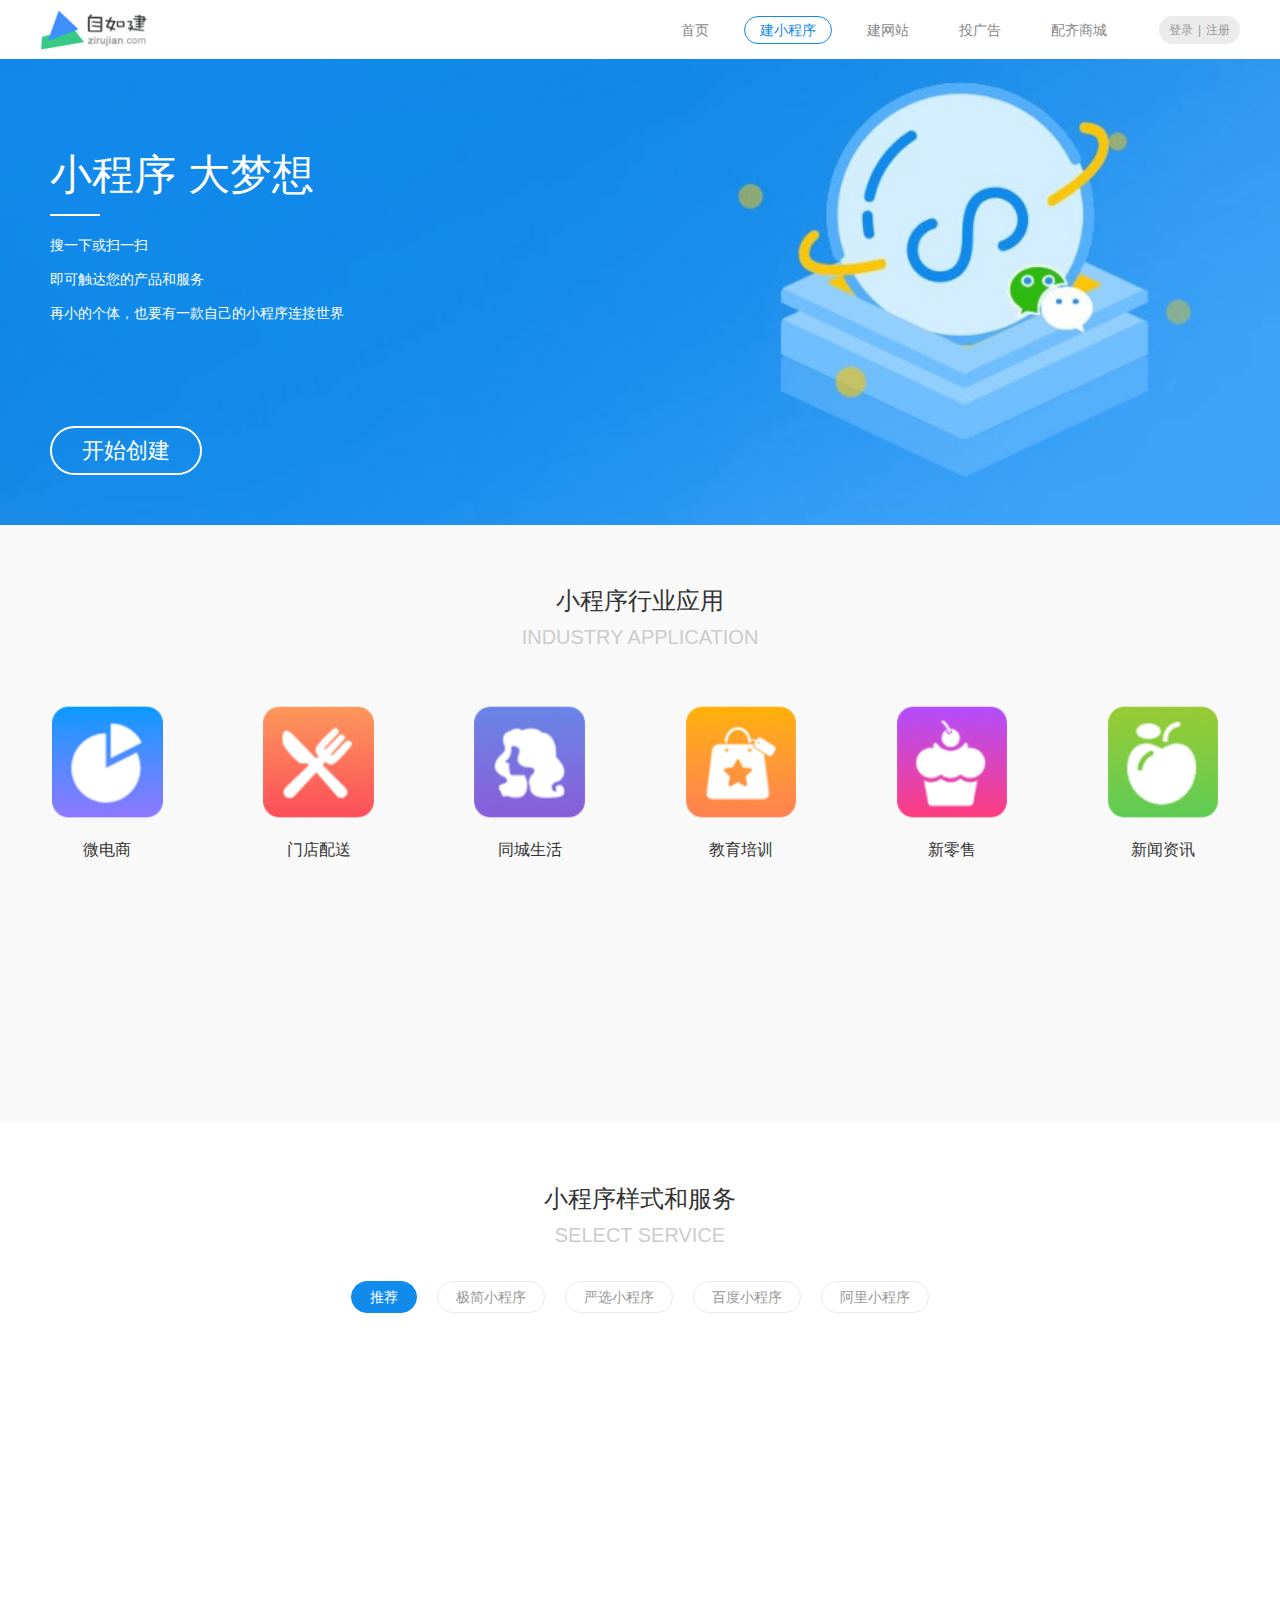
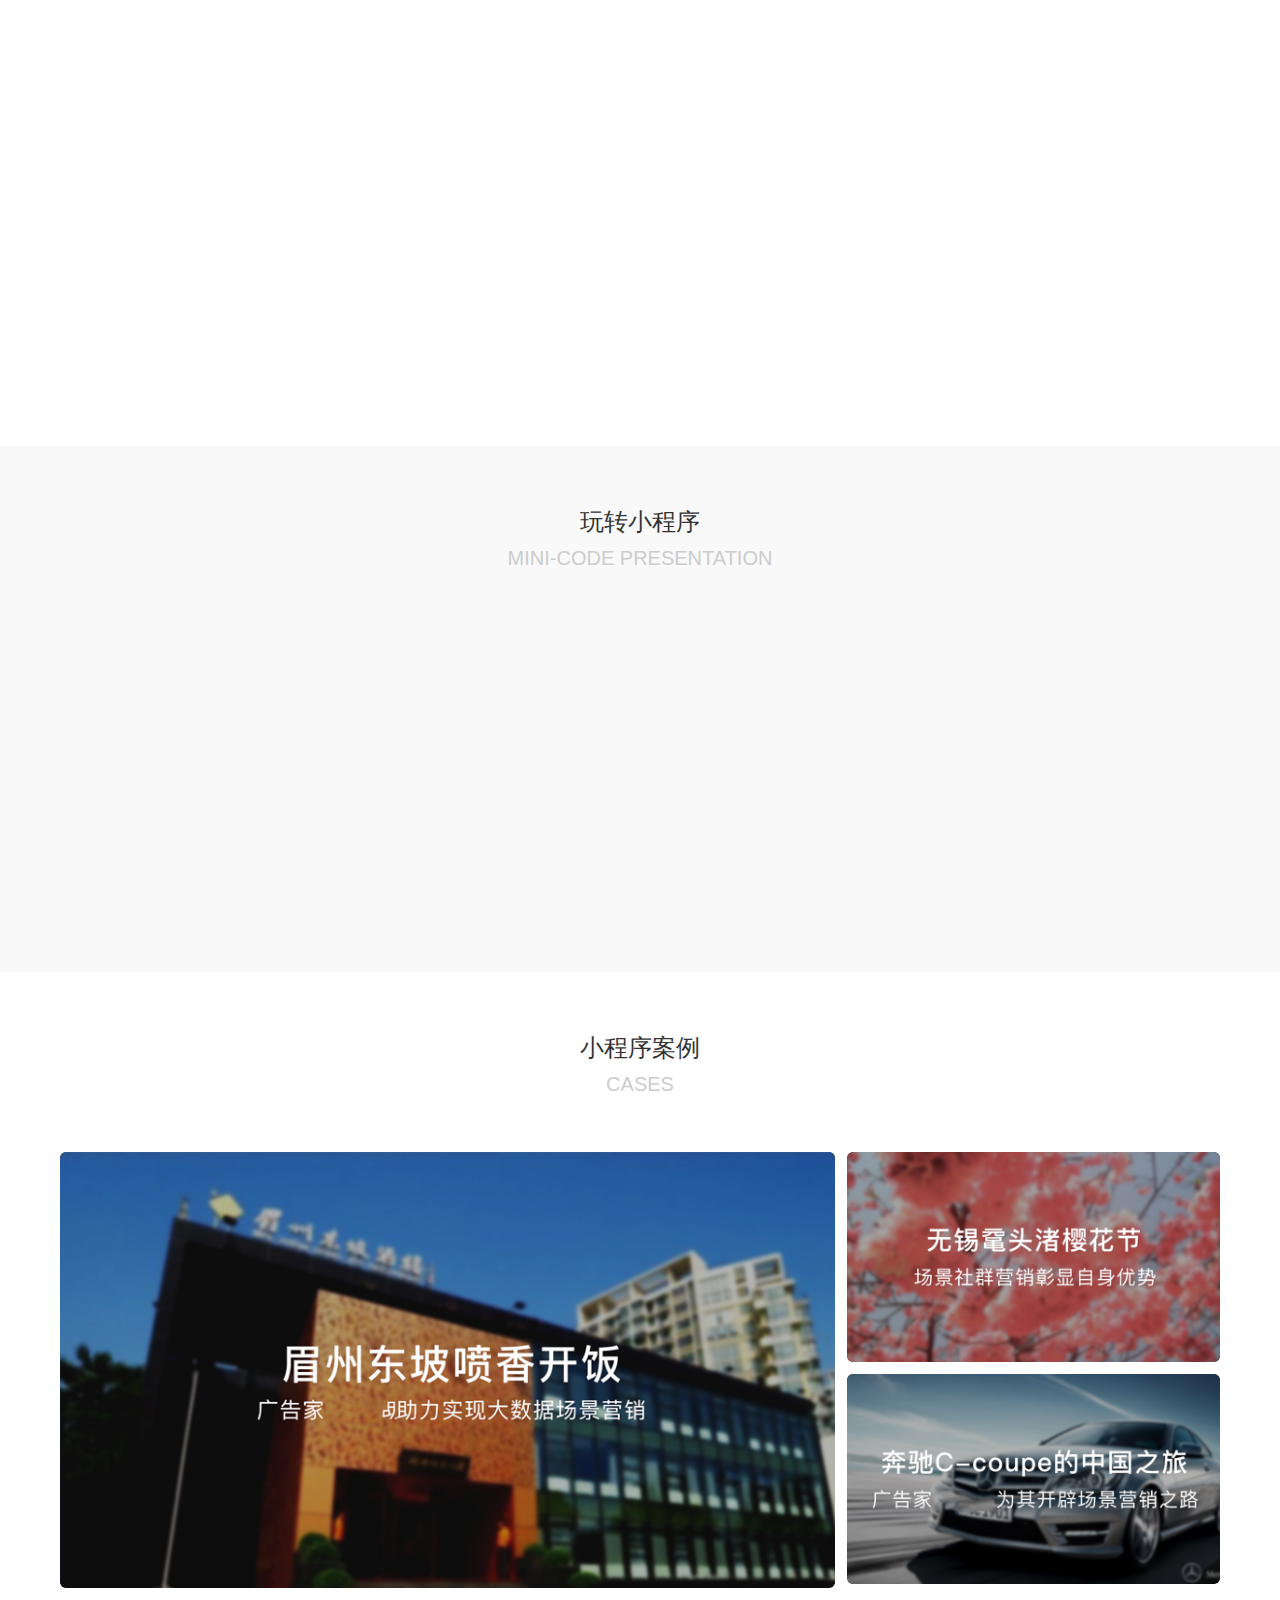
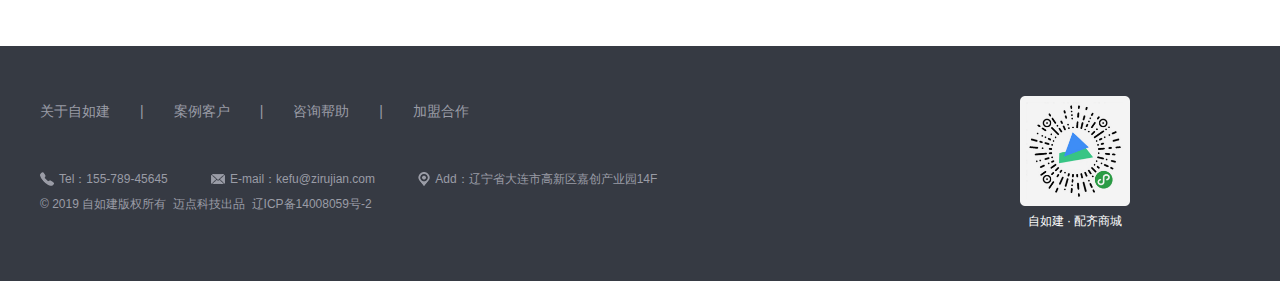
<file: www.zirujian.com/mini-program.html>
﻿<!doctype html>
<html>
<head>
    <meta charset="utf-8">
    <title>微信小程序，百度小程序，阿里小程序 | 自如建小程序，自选样式和服务</title>
    <meta name="keywords" content="小程序建设,App建设,网站建设,移动互联网广告" />
    <meta name="description" content="自如建提供基础的互联网建设和专家服务的平台，您可以自选样式，自建小程序、App和网站，也可以选择平台推荐的技术专家服务。轻快自如，简单高效！" />
    <link rel="shortcut icon" href="style/images/favicon.ico" />
    <meta name="format-detection" content="telephone=no" />
    <meta content="width=device-width,initial-scale=1.0, minimum-scale=1.0, maximum-scale=1.0, user-scalable=no" name="viewport">
    <meta content="yes" name="apple-mobile-web-app-capable" />
    <meta content="black" name="apple-mobile-web-app-status-bar-style" />
    <meta content="telephone=no" name="format-detection" />
    <meta http-equiv="Content-Type" content="text/html; charset=utf-8" />
    <meta http-equiv="X-UA-Compatible" content="IE=edge,Chrome=1" />
    <link href="css/common_2.css" type="text/css" rel="stylesheet">
    <link href="css/style_2.css" type="text/css" rel="stylesheet">
    <script src="js/jquery_2.js"></script>
    <script src="js/touchslide.1.1_2.js"></script>
    <script src="js/wow.min_2.js"></script>
    <script src="js/jquery.lazyload_2.js"></script>
    <script src="js/comloding_2.js"></script>
    <script src="js/common_2.js"></script>
    <!--[if lt IE 9]>
    <script src="js/html5.js"></script>
    <![endif]-->
    <script src="js/jweixin-1.2.0_2.js"></script>
    <script type="text/javascript">wx.config({
            debug: false,
            appId: "wx90206139860796c6",
            timestamp: "1555570321",
            nonceStr: "UyA7OD841dhn078V",
            signature: "327eabda643db9c3d864d8d17a9f4acf15941a36",
            jsApiList: [
                'checkJsApi',
                'onMenuShareTimeline',
                'onMenuShareAppMessage'
            ]
});
wx.ready(function() {

            var shareData = {
                title: "人人商城- 专业的微信分销系统",
                desc: "人人商城,人人分销,微擎人人商城,微擎分销,人人店,人人商城分销",
                link: "",
                imgUrl: "style/images/logo2.png",
            };

            wx.onMenuShareAppMessage({
                title: shareData.title,
                desc: shareData.desc,
                link: shareData.link,
                imgUrl: shareData.imgUrl,
                success: function(res) {
                }
            });
            wx.onMenuShareTimeline({
                title: shareData.title + "---" + shareData.desc,
                link: shareData.link,
                imgUrl: shareData.imgUrl,
                success: function(res) {
                }
            });
});</script>
</head>
<body>
    <div class="header on">
        <div class="wrapper">
            <a class="logo" href="/"><span><img src="picture/logo_2.png"></span><em><img src="picture/logo2_2.png"></em></a>
            <div class="nav">
                <a class="navico" href="javascript:;"><span><img src="picture/nav_ico2_2.png"></span><em><img src="picture/nav_ico_2.png"></em></a>
                <ul>
                    <li><a href="index.html">首页</a></li>
                    <li class="on"><a href="mini-program.html">建小程序</a></li>
                    <li><a href="website.html">建网站</a></li>
                    <li><a href="invest.html">投广告</a></li>
                    <li><a href="market.html">配齐商城</a></li>
                </ul>
            </div>
            <div class="loginreg"><a href="/login.html">登录</a>|<a href="/register.html">注册</a></div>
        </div>
    </div>

    <div class="container">
        <div id="banner" class="banner" style="background:url(images/banner_mini-program_1.jpg) no-repeat center center; background-size:cover;">
            <div class="wrapper">
                <div class="jjfa_bantxt">
                    <h2 class="wow fadeInUp">小程序 大梦想<span></span></h2>
                    <div class="wow fadeInUp animated delay-2s bannerp">
                        <p>搜一下或扫一扫<br />即可触达您的产品和服务<br />再小的个体，也要有一款自己的小程序连接世界</p>
                    </div>
                    <h3 class="wow fadeInUp animated delay-5s"><a class="ban_btn" href="">开始创建</a></h3>
                </div>
            </div>
        </div>
        <div class="content bgf9" id="industry">
            <div class="wrapper">
                <div class="ntitle"><h2>小程序行业应用</h2><p>Industry application</p></div>
                <div class="xcx_sykhbox">
                    <ul>
                        <li class="wow fadeInUp"><h3><a href="solution/dianshang.html"><img src="picture/ico_solution_01_1.png" /></a></h3><p>微电商</p></li>
                        <li class="wow fadeInUp"><h3><a href="solution/mendian.html"><img src="picture/ico_solution_02_1.png" /></a></h3><p>门店配送</p></li>
                        <li class="wow fadeInUp"><h3><a href="solution/tongcheng.html"><img src="picture/ico_solution_03_1.png" /></a></h3><p>同城生活</p></li>
                        <li class="wow fadeInUp"><h3><a href="solution/jiaoyu.html"><img src="picture/ico_solution_04_1.png" /></a></h3><p>教育培训</p></li>
                        <li class="wow fadeInUp"><h3><a href="solution/xinlingshou.html"><img src="picture/ico_solution_05_1.png" /></a></h3><p>新零售</p></li>
                        <li class="wow fadeInUp"><h3><a href="solution/xinwen.html"><img src="picture/ico_solution_06_1.png" /></a></h3><p>新闻资讯</p></li>
                        <li class="wow fadeInUp"><h3><a href="solution/yuyue.html"><img src="picture/ico_solution_07_1.png" /></a></h3><p>预约到店</p></li>
                        <li class="wow fadeInUp"><h3><a href="solution/guanxuan.html"><img src="picture/ico_solution_08_1.png" /></a></h3><p>企业官宣</p></li>
                        <li class="wow fadeInUp"><h3><a href="solution/hunsha.html"><img src="picture/ico_solution_09_1.png" /></a></h3><p>-婚纱摄影</p></li>
                        <li class="wow fadeInUp"><h3><a href="solution/jiudian.html"><img src="picture/ico_solution_10_1.png" /></a></h3><p>-酒店预订</p></li>
                        <li class="wow fadeInUp"><h3><a href="solution/shequ.html"><img src="picture/ico_solution_11_1.png" /></a></h3><p>-社区团购</p></li>
                        <li class="wow fadeInUp"><h3><a href="solution/jiazheng.html"><img src="picture/ico_solution_12_1.png" /></a></h3><p>-家政服务</p></li>
                    </ul>
                </div>
            </div>
        </div>
        <div class="content">
            <div class="wrapper">
                <div class="ntitle"><h2>小程序样式和服务</h2><p>Select service</p></div>
                <div class="icase_menu"><a class="active" href="javascript:;">推荐</a><a href="javascript:;">极简小程序</a><a href="javascript:;">严选小程序</a><a href="javascript:;">百度小程序</a><a href="javascript:;">阿里小程序</a></div>
                <div class="icase_ui">
                    
                    <ul><!--组1-->
                        <a href="market-detail.html">
                            <li class="wow fadeInUp">
                                <h3><img src="picture/0d1aab13_2.jpg" /><span><img src="picture/qr-code_2.png" /></span></h3>
                                <p><a href="market-detail.html" title="美术用品垂直电商概念">1 美术用品垂直电商概念</a></p>
                            </li>
                        </a>
                        <a href="" title="">
                            <li class="wow fadeInUp">
                                <h3><img src="picture/5fc8d33a-e510_2.jpg" /><span><img src="picture/qr-code_2.png" /></span></h3>
                                <p>美术用品垂直电商概念APP</p>
                            </li>
                        </a>
                        <a href="">
                            <li class="wow fadeInUp">
                                <h3><img src="picture/0f172c8a_2.jpg" /><span><img src="picture/qr-code_2.png" /></span></h3>
                                <p>美术用品垂直电商概念APP</p>
                            </li>
                        </a>
                        <a href="">
                            <li class="wow fadeInUp">
                                <h3><img src="picture/92bbe3e1_2.jpg" /><span><img src="picture/qr-code_2.png" /></span></h3>
                                <p>美术用品垂直电商概念APP</p>
                            </li>
                        </a>
                        <a href="">
                            <li class="wow fadeInUp">
                                <h3><img src="picture/153c800ed_2.jpg" /><span><img src="picture/qr-code_2.png" /></span></h3>
                                <p>美术用品垂直电商概念APP</p>
                            </li>
                        </a>
                        <a href="">
                            <li class="wow fadeInUp">
                                <h3><img src="picture/0d1aab13_2.jpg" /><span><img src="picture/qr-code_2.png" /></span></h3>
                                <p>美术用品垂直电商概念APP</p>
                            </li>
                        </a>
                        <a href="">
                            <li class="wow fadeInUp">
                                <h3><img src="picture/153c800ed_2.jpg" /><span><img src="picture/qr-code_2.png" /></span></h3>
                                <p>美术用品垂直电商概念APP</p>
                            </li>
                        </a>
                        <a href="">
                            <li class="wow fadeInUp">
                                <h3><img src="picture/5fc8d33a-e510_2.jpg" /><span><img src="picture/qr-code_2.png" /></span></h3>
                                <p>美术用品垂直电商概念APP</p>
                            </li>
                        </a>
                    </ul>

                                        
                    <ul><!--组2-->
                        <a href="market-detail.html">
                            <li class="wow fadeInUp">
                                <h3><img src="picture/0d1aab13_2.jpg" /><span><img src="picture/qr-code_2.png" /></span></h3>
                                <p><a href="market-detail.html" title="美术用品垂直电商概念">2 美术用品垂直电商概念</a></p>
                            </li>
                        </a>
                        <a href="" title="">
                            <li class="wow fadeInUp">
                                <h3><img src="picture/5fc8d33a-e510_2.jpg" /><span><img src="picture/qr-code_2.png" /></span></h3>
                                <p>美术用品垂直电商概念APP</p>
                            </li>
                        </a>
                        <a href="">
                            <li class="wow fadeInUp">
                                <h3><img src="picture/0f172c8a_2.jpg" /><span><img src="picture/qr-code_2.png" /></span></h3>
                                <p>美术用品垂直电商概念APP</p>
                            </li>
                        </a>
                        <a href="">
                            <li class="wow fadeInUp">
                                <h3><img src="picture/92bbe3e1_2.jpg" /><span><img src="picture/qr-code_2.png" /></span></h3>
                                <p>美术用品垂直电商概念APP</p>
                            </li>
                        </a>
                        <a href="">
                            <li class="wow fadeInUp">
                                <h3><img src="picture/153c800ed_2.jpg" /><span><img src="picture/qr-code_2.png" /></span></h3>
                                <p>美术用品垂直电商概念APP</p>
                            </li>
                        </a>
                        <a href="">
                            <li class="wow fadeInUp">
                                <h3><img src="picture/0d1aab13_2.jpg" /><span><img src="picture/qr-code_2.png" /></span></h3>
                                <p>美术用品垂直电商概念APP</p>
                            </li>
                        </a>
                        <a href="">
                            <li class="wow fadeInUp">
                                <h3><img src="picture/153c800ed_2.jpg" /><span><img src="picture/qr-code_2.png" /></span></h3>
                                <p>美术用品垂直电商概念APP</p>
                            </li>
                        </a>
                        <a href="">
                            <li class="wow fadeInUp">
                                <h3><img src="picture/5fc8d33a-e510_2.jpg" /><span><img src="picture/qr-code_2.png" /></span></h3>
                                <p>美术用品垂直电商概念APP</p>
                            </li>
                        </a>
                    </ul>

                    <ul><!--组3-->
                        <a href="market-detail.html">
                            <li class="wow fadeInUp">
                                <h3><img src="picture/0d1aab13_2.jpg" /><span><img src="picture/qr-code_2.png" /></span></h3>
                                <p><a href="market-detail.html" title="美术用品垂直电商概念">3 美术用品垂直电商概念</a></p>
                            </li>
                        </a>
                        <a href="" title="">
                            <li class="wow fadeInUp">
                                <h3><img src="picture/5fc8d33a-e510_2.jpg" /><span><img src="picture/qr-code_2.png" /></span></h3>
                                <p>美术用品垂直电商概念APP</p>
                            </li>
                        </a>
                        <a href="">
                            <li class="wow fadeInUp">
                                <h3><img src="picture/0f172c8a_2.jpg" /><span><img src="picture/qr-code_2.png" /></span></h3>
                                <p>美术用品垂直电商概念APP</p>
                            </li>
                        </a>
                        <a href="">
                            <li class="wow fadeInUp">
                                <h3><img src="picture/92bbe3e1_2.jpg" /><span><img src="picture/qr-code_2.png" /></span></h3>
                                <p>美术用品垂直电商概念APP</p>
                            </li>
                        </a>
                        <a href="">
                            <li class="wow fadeInUp">
                                <h3><img src="picture/153c800ed_2.jpg" /><span><img src="picture/qr-code_2.png" /></span></h3>
                                <p>美术用品垂直电商概念APP</p>
                            </li>
                        </a>
                        <a href="">
                            <li class="wow fadeInUp">
                                <h3><img src="picture/0d1aab13_2.jpg" /><span><img src="picture/qr-code_2.png" /></span></h3>
                                <p>美术用品垂直电商概念APP</p>
                            </li>
                        </a>
                        <a href="">
                            <li class="wow fadeInUp">
                                <h3><img src="picture/153c800ed_2.jpg" /><span><img src="picture/qr-code_2.png" /></span></h3>
                                <p>美术用品垂直电商概念APP</p>
                            </li>
                        </a>
                        <a href="">
                            <li class="wow fadeInUp">
                                <h3><img src="picture/5fc8d33a-e510_2.jpg" /><span><img src="picture/qr-code_2.png" /></span></h3>
                                <p>美术用品垂直电商概念APP</p>
                            </li>
                        </a>
                    </ul>

                    <ul><!--组4-->
                        <a href="market-detail.html">
                            <li class="wow fadeInUp">
                                <h3><img src="picture/0d1aab13_2.jpg" /><span><img src="picture/qr-code_2.png" /></span></h3>
                                <p><a href="market-detail.html" title="美术用品垂直电商概念">4 美术用品垂直电商概念</a></p>
                            </li>
                        </a>
                        <a href="" title="">
                            <li class="wow fadeInUp">
                                <h3><img src="picture/5fc8d33a-e510_2.jpg" /><span><img src="picture/qr-code_2.png" /></span></h3>
                                <p>美术用品垂直电商概念APP</p>
                            </li>
                        </a>
                        <a href="">
                            <li class="wow fadeInUp">
                                <h3><img src="picture/0f172c8a_2.jpg" /><span><img src="picture/qr-code_2.png" /></span></h3>
                                <p>美术用品垂直电商概念APP</p>
                            </li>
                        </a>
                        <a href="">
                            <li class="wow fadeInUp">
                                <h3><img src="picture/92bbe3e1_2.jpg" /><span><img src="picture/qr-code_2.png" /></span></h3>
                                <p>美术用品垂直电商概念APP</p>
                            </li>
                        </a>
                        <a href="">
                            <li class="wow fadeInUp">
                                <h3><img src="picture/153c800ed_2.jpg" /><span><img src="picture/qr-code_2.png" /></span></h3>
                                <p>美术用品垂直电商概念APP</p>
                            </li>
                        </a>
                        <a href="">
                            <li class="wow fadeInUp">
                                <h3><img src="picture/0d1aab13_2.jpg" /><span><img src="picture/qr-code_2.png" /></span></h3>
                                <p>美术用品垂直电商概念APP</p>
                            </li>
                        </a>
                        <a href="">
                            <li class="wow fadeInUp">
                                <h3><img src="picture/153c800ed_2.jpg" /><span><img src="picture/qr-code_2.png" /></span></h3>
                                <p>美术用品垂直电商概念APP</p>
                            </li>
                        </a>
                        <a href="">
                            <li class="wow fadeInUp">
                                <h3><img src="picture/5fc8d33a-e510_2.jpg" /><span><img src="picture/qr-code_2.png" /></span></h3>
                                <p>美术用品垂直电商概念APP</p>
                            </li>
                        </a>
                    </ul>

                    <ul><!--组5-->
                        <a href="market-detail.html">
                            <li class="wow fadeInUp">
                                <h3><img src="picture/0d1aab13_2.jpg" /><span><img src="picture/qr-code_2.png" /></span></h3>
                                <p><a href="market-detail.html" title="美术用品垂直电商概念">5 美术用品垂直电商概念</a></p>
                            </li>
                        </a>
                        <a href="" title="">
                            <li class="wow fadeInUp">
                                <h3><img src="picture/5fc8d33a-e510_2.jpg" /><span><img src="picture/qr-code_2.png" /></span></h3>
                                <p>美术用品垂直电商概念APP</p>
                            </li>
                        </a>
                        <a href="">
                            <li class="wow fadeInUp">
                                <h3><img src="picture/0f172c8a_2.jpg" /><span><img src="picture/qr-code_2.png" /></span></h3>
                                <p>美术用品垂直电商概念APP</p>
                            </li>
                        </a>
                        <a href="">
                            <li class="wow fadeInUp">
                                <h3><img src="picture/92bbe3e1_2.jpg" /><span><img src="picture/qr-code_2.png" /></span></h3>
                                <p>美术用品垂直电商概念APP</p>
                            </li>
                        </a>
                        <a href="">
                            <li class="wow fadeInUp">
                                <h3><img src="picture/153c800ed_2.jpg" /><span><img src="picture/qr-code_2.png" /></span></h3>
                                <p>美术用品垂直电商概念APP</p>
                            </li>
                        </a>
                        <a href="">
                            <li class="wow fadeInUp">
                                <h3><img src="picture/0d1aab13_2.jpg" /><span><img src="picture/qr-code_2.png" /></span></h3>
                                <p>美术用品垂直电商概念APP</p>
                            </li>
                        </a>
                        <a href="">
                            <li class="wow fadeInUp">
                                <h3><img src="picture/153c800ed_2.jpg" /><span><img src="picture/qr-code_2.png" /></span></h3>
                                <p>美术用品垂直电商概念APP</p>
                            </li>
                        </a>
                        <a href="">
                            <li class="wow fadeInUp">
                                <h3><img src="picture/5fc8d33a-e510_2.jpg" /><span><img src="picture/qr-code_2.png" /></span></h3>
                                <p>美术用品垂直电商概念APP</p>
                            </li>
                        </a>
                    </ul>


                    <div class="icase_menu"><a href="market.html?cid=5">更多样式和服务</a></div>
                </div>
            </div>
        </div>
        <div class="content inew_bg">
            <div class="wrapper">
                <div class="ntitle"><h2>玩转小程序</h2><p>MINI-CODE PRESENTATION</p></div>
                <div class="xcx_xwbox">
                    <ul>
                        <li class="wow fadeInUp"><h3><img src="picture/ico_play_1_1.png" /></h3><h2>附近的店</h2><p>介绍介绍介绍</p></li>
                        <li class="wow fadeInUp"><h3><img src="picture/ico_play_2_1.png" /></h3><h2>二维码</h2><p>介绍介绍介绍</p></li>
                        <li class="wow fadeInUp"><h3><img src="picture/ico_play_3_1.png" /></h3><h2>微信搜索</h2><p>介绍介绍介绍</p></li>
                        <li class="wow fadeInUp"><h3><img src="picture/ico_play_4_1.png" /></h3><h2>好友推荐</h2><p>介绍介绍介绍</p></li>
                        <li class="wow fadeInUp"><h3><img src="picture/ico_play_5_1.png" /></h3><h2>历史记录</h2><p>介绍介绍介绍</p></li>
                        <li class="wow fadeInUp"><h3><img src="picture/ico_play_6_1.png" /></h3><h2>置顶小程序</h2><p>介绍介绍介绍</p></li>
                        <li class="wow fadeInUp"><h3><img src="picture/ico_play_7_1.png" /></h3><h2>消息通知</h2><p>介绍介绍介绍</p></li>
                        <li class="wow fadeInUp"><h3><img src="picture/ico_play_8_1.png" /></h3><h2>公众号关联</h2><p>介绍介绍介绍</p></li>
                        <li class="wow fadeInUp"><h3><img src="picture/ico_play_9_1.png" /></h3><h2>搜索结果呈现</h2><p>百度小程序独有</p></li>
                        <li class="wow fadeInUp"><h3><img src="picture/ico_play_9_1.png" /></h3><h2>支付宝支付</h2><p>阿里小程序独有</p></li>
                    </ul>
                </div>
            </div>
        </div>

        <div class="content">
            <div class="wrapper">
                <div class="ntitle"><h2><a href="case.html?cid=1">小程序案例</a></h2><p>Cases</p></div>
                <div class="box_1054">
                    <div class="adscase">
                        <span class="ca_01"><a title="案例标题" href="case-detail.html?id=1"><img alt="案例标题" src="picture/case_demo_1_1.png"></a></span><span class="ca_02"><a title="案例标题" href="case-detail.html?id=2"><img alt="案例标题" src="picture/case_demo_2_2.png"></a></span><span class="ca_03"><a title="案例标题" href="case-detail.html?id=3"><img alt="案例标题" src="picture/case_demo_3_2.png"></a></span>
                    </div>
                </div>
            </div>
        </div>

    </div>

    <div class="footer">
        <div class="wrapper">
            <div class="fl">
                <div class="foot_menu"><a href="about.html">关于自如建</a><span>|</span><a href="case.html">案例客户</a><span>|</span><a href="help.html">咨询帮助</a><span>|</span><a href="agent.html">加盟合作</a></div>
                <div class="foot_contact">
                    <span><img src="picture/foot_icotel_2.png">Tel：<a href="tel:15578945645">155-789-45645</a></span>
                    <span><img src="picture/foot_icoemail_2.png">E-mail：kefu@zirujian.com</span>
                    <span><img src="picture/foot_icomap_2.png">Add：辽宁省大连市高新区嘉创产业园14F</span>
                </div>
                <div class="foot_copright">© 2019 <a href="https://www.zirujian.com">自如建</a>版权所有 &nbsp;<a href="https://www.runidea.net">迈点科技</a>出品 &nbsp;<a href="http://www.miitbeian.gov.cn" target="_blank">辽ICP备14008059号-2</a></div>
            </div>
            <div class="foot_ewm">
                <h3><img src="picture/qr-code_2.png"></h3>
                <p>自如建 · 配齐商城</p>
            </div>
        </div>
    </div>
    <!--右侧浮动-->
    <div class="fix_link">
        <ul>
            <li class="fix_tel">
                <div class="fix_info"><a href="tel:15578945645">15578945645</a><span></span></div>
            </li>
            <a href="http://wpa.qq.com/msgrd?v=3&uin=65138133&site=qq&menu=yes" target="_blank"><li class="fix_qq"></li></a>
            <li class="fix_wx">
                <div class="fix_info"><img src="picture/qr-code_2.png"><span></span></div>
            </li>
            <li class="fix_top top"></li>
        </ul>
    </div>
    <script>$(function() { $('img').attr('onerror', '').on('error', function() { if (!$(this).data('check-src') && (this.src.indexOf('http://') > -1 || this.src.indexOf('https://') > -1)) { this.src = this.src.indexOf('https://www.zirujian.com/attachment/') == -1 ? this.src.replace('https://cdn.zirujian.com/', 'https://www.zirujian.com/attachment/') : this.src.replace('https://www.zirujian.com/attachment/', 'https://cdn.zirujian.com/'); $(this).data('check-src', true); } }); });</script>
    <script>
        $('.icase_ui ul').eq(0).show().siblings().hide()
        $('.icase_menu a').click(function(){
            var index=$(this).index()
            $(this).addClass('active').siblings().removeClass('active')
            $('.icase_ui ul').eq(index).show().siblings().hide()
        })
    </script>
</body>
</html>
</file>
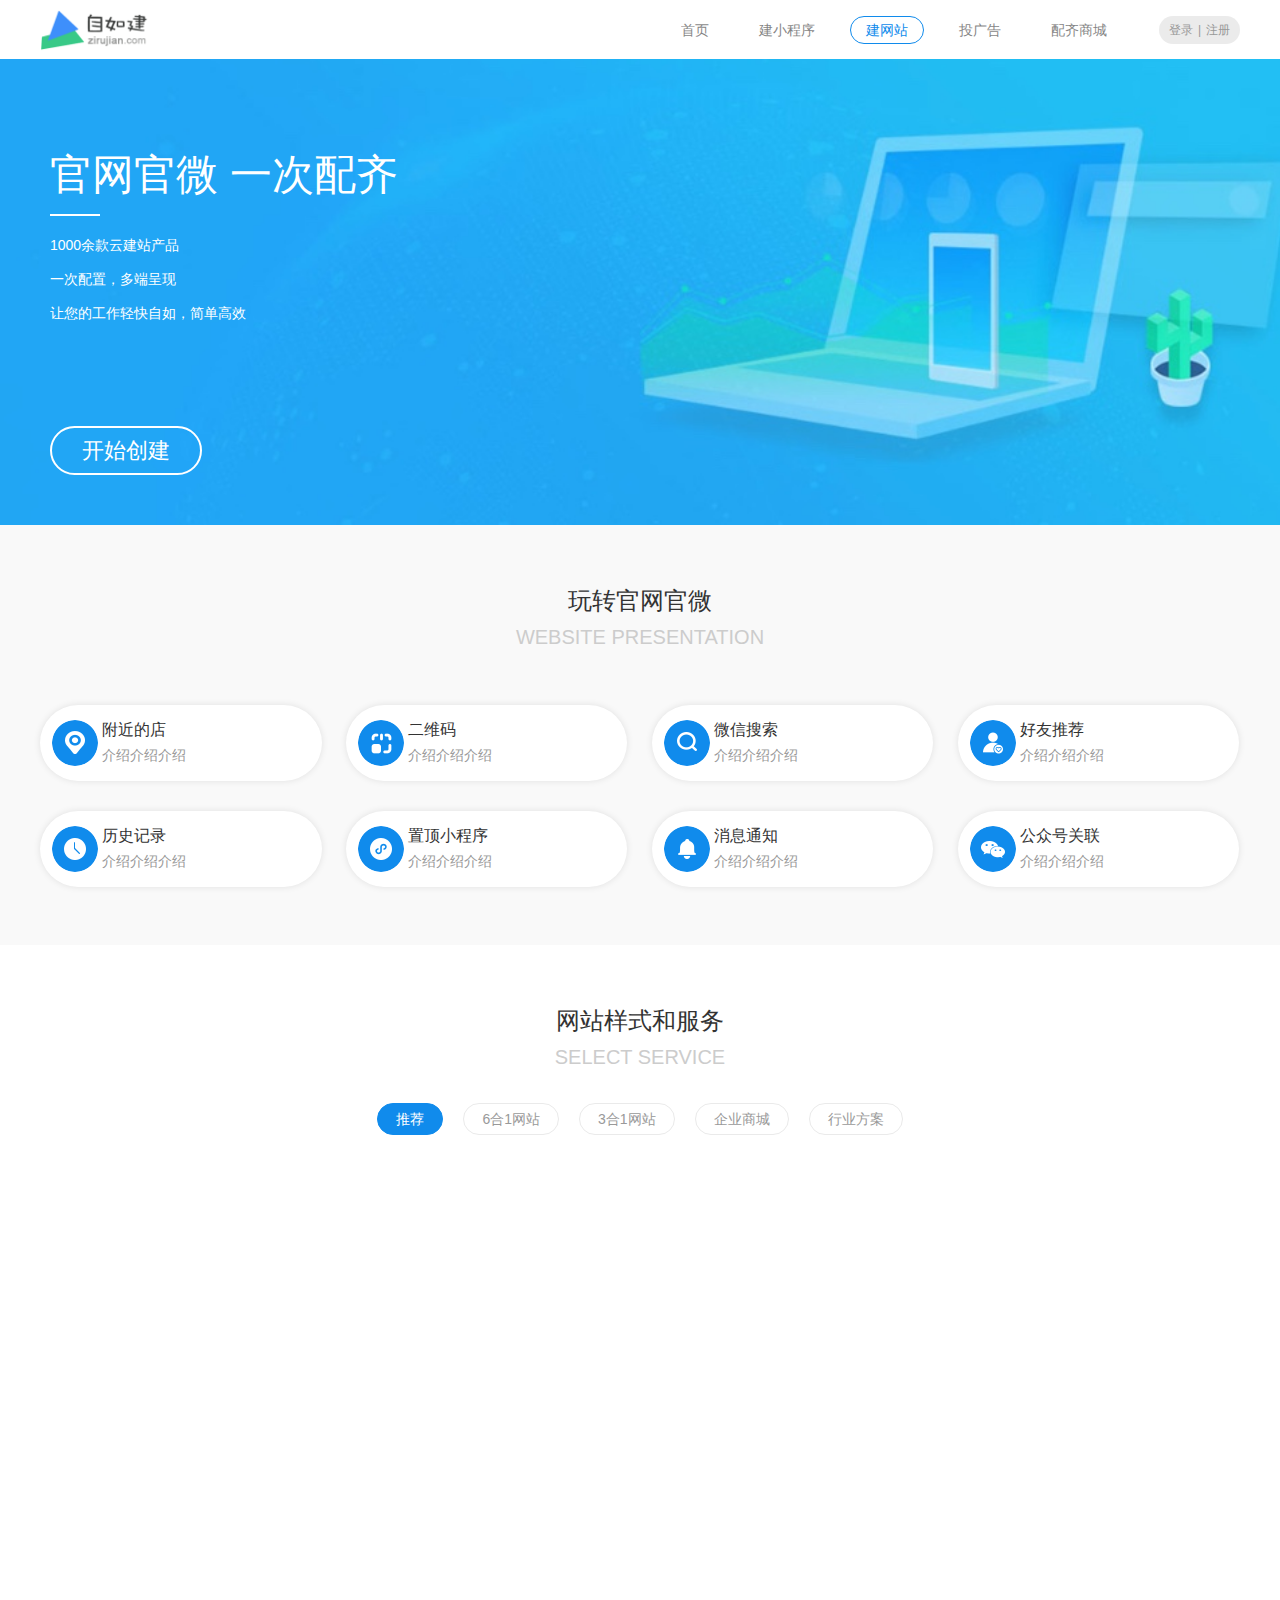
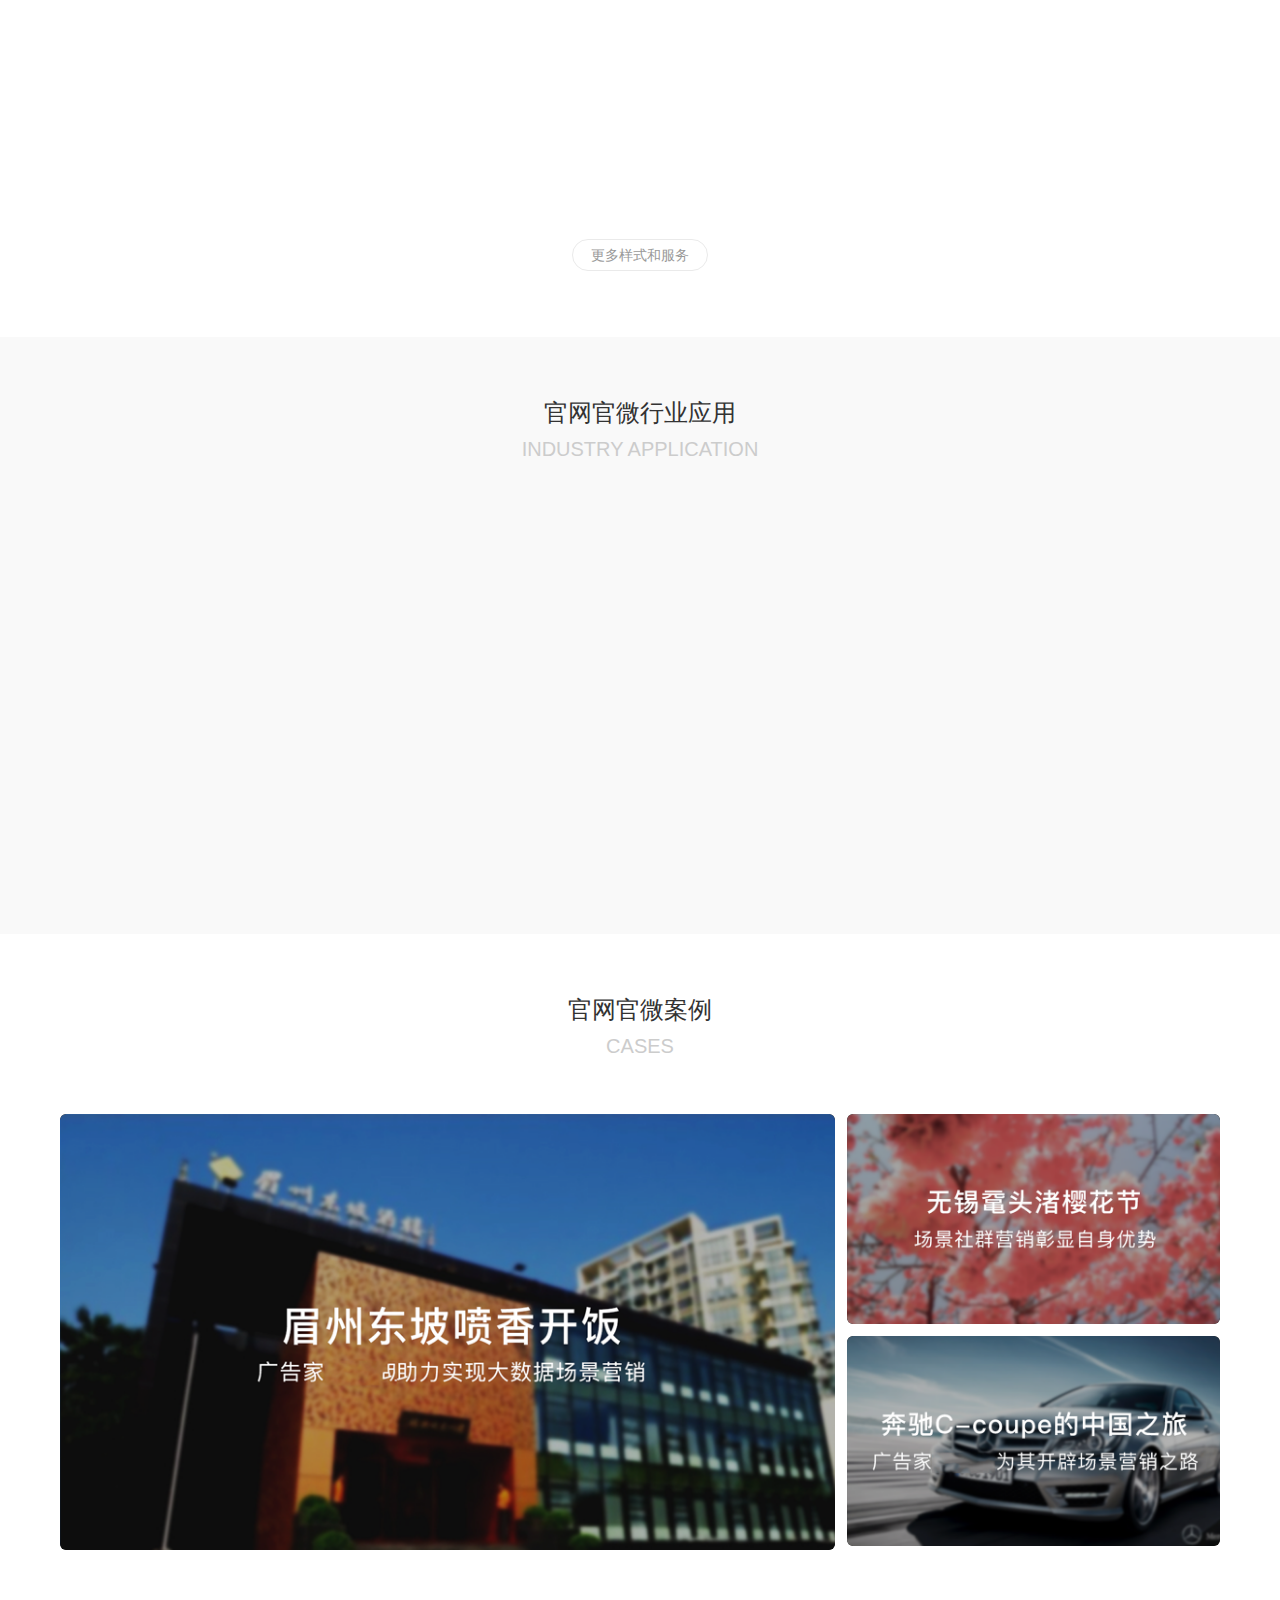
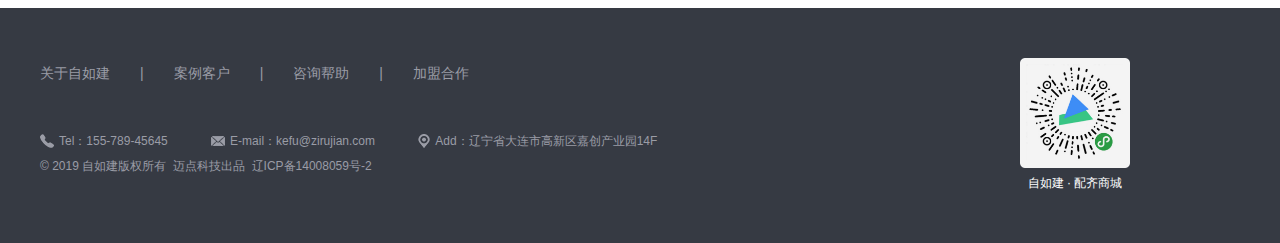
<file: www.zirujian.com/website.html>
﻿<!doctype html>
<html>
<head>
    <meta charset="utf-8">
    <title>建官网官微 - 自如建 | 建小程序、建网站、投广告，自选样式和服务</title>
    <meta name="keywords" content="小程序建设,App建设,网站建设,移动互联网广告" />
    <meta name="description" content="自如建提供基础的互联网建设和专家服务的平台，您可以自选样式，自建小程序、App和网站，也可以选择平台推荐的技术专家服务。轻快自如，简单高效！" />
    <link rel="shortcut icon" href="style/images/favicon.ico" />
    <meta name="format-detection" content="telephone=no" />
    <meta content="width=device-width,initial-scale=1.0, minimum-scale=1.0, maximum-scale=1.0, user-scalable=no" name="viewport">
    <meta content="yes" name="apple-mobile-web-app-capable" />
    <meta content="black" name="apple-mobile-web-app-status-bar-style" />
    <meta content="telephone=no" name="format-detection" />
    <meta http-equiv="Content-Type" content="text/html; charset=utf-8" />
    <meta http-equiv="X-UA-Compatible" content="IE=edge,Chrome=1" />
    <link href="css/common_2.css" type="text/css" rel="stylesheet">
    <link href="css/style_2.css" type="text/css" rel="stylesheet">
    <script src="js/jquery_2.js"></script>
    <script src="js/touchslide.1.1_2.js"></script>
    <script src="js/wow.min_2.js"></script>
    <script src="js/jquery.lazyload_2.js"></script>
    <script src="js/comloding_2.js"></script>
    <script src="js/common_2.js"></script>
    <!--[if lt IE 9]>
    <script src="js/html5.js"></script>
    <![endif]-->
    <script src="js/jweixin-1.2.0_2.js"></script>
    <script type="text/javascript">wx.config({
            debug: false,
            appId: "wx90206139860796c6",
            timestamp: "1555570321",
            nonceStr: "UyA7OD841dhn078V",
            signature: "327eabda643db9c3d864d8d17a9f4acf15941a36",
            jsApiList: [
                'checkJsApi',
                'onMenuShareTimeline',
                'onMenuShareAppMessage'
            ]
});
wx.ready(function() {

            var shareData = {
                title: "人人商城- 专业的微信分销系统",
                desc: "人人商城,人人分销,微擎人人商城,微擎分销,人人店,人人商城分销",
                link: "",
                imgUrl: "style/images/logo2.png",
            };

            wx.onMenuShareAppMessage({
                title: shareData.title,
                desc: shareData.desc,
                link: shareData.link,
                imgUrl: shareData.imgUrl,
                success: function(res) {
                }
            });
            wx.onMenuShareTimeline({
                title: shareData.title + "---" + shareData.desc,
                link: shareData.link,
                imgUrl: shareData.imgUrl,
                success: function(res) {
                }
            });
});</script>
</head>
<body>
    <div class="header on">
        <div class="wrapper">
            <a class="logo" href="/"><span><img src="picture/logo_2.png"></span><em><img src="picture/logo2_2.png"></em></a>
            <div class="nav">
                <a class="navico" href="javascript:;"><span><img src="picture/nav_ico2_2.png"></span><em><img src="picture/nav_ico_2.png"></em></a>
                <ul>
                    <li><a href="index.html">首页</a></li>
                    <li><a href="mini-program.html">建小程序</a></li>
                    <li class="on"><a href="website.html">建网站</a></li>
                    <li><a href="invest.html">投广告</a></li>
                    <li><a href="market.html">配齐商城</a></li>
                </ul>
            </div>
            <div class="loginreg"><a href="/login.html">登录</a>|<a href="/register.html">注册</a></div>
        </div>
    </div>

    <div class="container">
        <div id="banner" class="banner" style="background:url(images/banner_website_1.jpg) no-repeat center center; background-size:cover;">
            <div class="wrapper">
                <div class="jjfa_bantxt">
                    <h2 class="wow fadeInUp">官网官微 一次配齐<span></span></h2>
                    <div class="wow fadeInUp animated delay-2s bannerp">
                    <p>1000余款云建站产品<br />一次配置，多端呈现<br />让您的工作轻快自如，简单高效</p>
                    </div>
                    <h3 class="wow fadeInUp animated delay-5s"><a class="ban_btn" href="">开始创建</a></h3>
                </div>
            </div>
        </div>
        <div class="content bgf9">
            <div class="wrapper">
                <div class="ntitle"><h2>玩转官网官微</h2><p>website PRESENTATION</p></div>
                <div class="xcx_xwbox">
                    <ul>
                        <li class="wow fadeInUp"><h3><img src="picture/ico_play_1_1.png" /></h3><h2>附近的店</h2><p>介绍介绍介绍</p></li>
                        <li class="wow fadeInUp"><h3><img src="picture/ico_play_2_1.png" /></h3><h2>二维码</h2><p>介绍介绍介绍</p></li>
                        <li class="wow fadeInUp"><h3><img src="picture/ico_play_3_1.png" /></h3><h2>微信搜索</h2><p>介绍介绍介绍</p></li>
                        <li class="wow fadeInUp"><h3><img src="picture/ico_play_4_1.png" /></h3><h2>好友推荐</h2><p>介绍介绍介绍</p></li>
                        <li class="wow fadeInUp"><h3><img src="picture/ico_play_5_1.png" /></h3><h2>历史记录</h2><p>介绍介绍介绍</p></li>
                        <li class="wow fadeInUp"><h3><img src="picture/ico_play_6_1.png" /></h3><h2>置顶小程序</h2><p>介绍介绍介绍</p></li>
                        <li class="wow fadeInUp"><h3><img src="picture/ico_play_7_1.png" /></h3><h2>消息通知</h2><p>介绍介绍介绍</p></li>
                        <li class="wow fadeInUp"><h3><img src="picture/ico_play_8_1.png" /></h3><h2>公众号关联</h2><p>介绍介绍介绍</p></li>
                    </ul>
                </div>
            </div>
        </div>
        <div class="content">
            <div class="wrapper">
                <div class="ntitle"><h2>网站样式和服务</h2><p>Select service</p></div>
                <div class="icase_menu"><a class="active" href="javascript:;">推荐</a><a href="javascript:;">6合1网站</a><a href="javascript:;">3合1网站</a><a href="javascript:;">企业商城</a><a href="javascript:;">行业方案</a></div>
                <div class="icase_ui">
                    
                    <ul>
                        <a href="market-detail.html">
                            <li class="wow fadeInUp">
                                <h3><img src="picture/0d1aab13_2.jpg" /><span><img src="picture/qr-code_2.png" /></span></h3>
                                <p><a href="market-detail.html" title="美术用品垂直电商概念">美术用品垂直电商概念</a></p>
                            </li>
                        </a>
                        <a href="" title="">
                            <li class="wow fadeInUp">
                                <h3><img src="picture/5fc8d33a-e510_2.jpg" /><span><img src="picture/qr-code_2.png" /></span></h3>
                                <p>美术用品垂直电商概念APP</p>
                            </li>
                        </a>
                        <a href="">
                            <li class="wow fadeInUp">
                                <h3><img src="picture/0f172c8a_2.jpg" /><span><img src="picture/qr-code_2.png" /></span></h3>
                                <p>美术用品垂直电商概念APP</p>
                            </li>
                        </a>
                        <a href="">
                            <li class="wow fadeInUp">
                                <h3><img src="picture/92bbe3e1_2.jpg" /><span><img src="picture/qr-code_2.png" /></span></h3>
                                <p>美术用品垂直电商概念APP</p>
                            </li>
                        </a>
                        <a href="">
                            <li class="wow fadeInUp">
                                <h3><img src="picture/153c800ed_2.jpg" /><span><img src="picture/qr-code_2.png" /></span></h3>
                                <p>美术用品垂直电商概念APP</p>
                            </li>
                        </a>
                        <a href="">
                            <li class="wow fadeInUp">
                                <h3><img src="picture/0d1aab13_2.jpg" /><span><img src="picture/qr-code_2.png" /></span></h3>
                                <p>美术用品垂直电商概念APP</p>
                            </li>
                        </a>
                        <a href="">
                            <li class="wow fadeInUp">
                                <h3><img src="picture/153c800ed_2.jpg" /><span><img src="picture/qr-code_2.png" /></span></h3>
                                <p>美术用品垂直电商概念APP</p>
                            </li>
                        </a>
                        <a href="">
                            <li class="wow fadeInUp">
                                <h3><img src="picture/5fc8d33a-e510_2.jpg" /><span><img src="picture/qr-code_2.png" /></span></h3>
                                <p>美术用品垂直电商概念APP</p>
                            </li>
                        </a>
                    </ul>
                    <div class="icase_menu"><a href="market.html?cid=5">更多样式和服务</a></div>
                </div>
            </div>
        </div>
        <div class="content inew_bg">
            <div class="wrapper">
                <div class="ntitle"><h2>官网官微行业应用</h2><p>Industry application</p></div>
                <div class="xcx_sykhbox">
                    <ul>
                        <li class="wow fadeInUp"><h3><a href=""><img src="picture/ico_industry_1_1.png" /></a></h3><p>医疗健康</p></li>
                        <li class="wow fadeInUp"><h3><a href=""><img src="picture/ico_industry_2_1.png" /></a></h3><p>商城门店</p></li>
                        <li class="wow fadeInUp"><h3><a href=""><img src="picture/ico_industry_3_1.png" /></a></h3><p>汽车服务</p></li>
                        <li class="wow fadeInUp"><h3><a href=""><img src="picture/ico_industry_4_1.png" /></a></h3><p>教育培训</p></li>
                        <li class="wow fadeInUp"><h3><a href=""><img src="picture/ico_industry_5_1.png" /></a></h3><p>亲子母婴</p></li>
                        <li class="wow fadeInUp"><h3><a href=""><img src="picture/ico_industry_6_1.png" /></a></h3><p>蛋糕烘焙</p></li>
                        <li class="wow fadeInUp"><h3><a href=""><img src="picture/ico_industry_7_1.png" /></a></h3><p>服装百货</p></li>
                        <li class="wow fadeInUp"><h3><a href=""><img src="picture/ico_industry_8_1.png" /></a></h3><p>家居家纺</p></li>
                        <li class="wow fadeInUp"><h3><a href=""><img src="picture/ico_industry_9_1.png" /></a></h3><p>茶饮酒水</p></li>
                        <li class="wow fadeInUp"><h3><a href=""><img src="picture/ico_industry_10_1.png" /></a></h3><p>生鲜果蔬</p></li>
                        <li class="wow fadeInUp"><h3><a href=""><img src="picture/ico_industry_11_1.png" /></a></h3><p>绿色养生</p></li>
                        <li class="wow fadeInUp"><h3><a href=""><img src="picture/ico_industry_12_1.png" /></a></h3><p>美容美妆</p></li>
                    </ul>
                </div>
            </div>
        </div>

        <div class="content">
            <div class="wrapper">
                <div class="ntitle"><h2><a href="case.html?cid=2">官网官微案例</a></h2><p>Cases</p></div>
                <div class="box_1054">
                    <div class="adscase">
                        <span class="ca_01"><a title="案例标题" href="case-detail.html?id=1"><img alt="案例标题" src="picture/case_demo_1_1.png"></a></span><span class="ca_02"><a title="案例标题" href="case-detail.html?id=2"><img alt="案例标题" src="picture/case_demo_2_2.png"></a></span><span class="ca_03"><a title="案例标题" href="case-detail.html?id=3"><img alt="案例标题" src="picture/case_demo_3_2.png"></a></span>
                    </div>
                </div>
            </div>
        </div>

    </div>

    <div class="footer">
        <div class="wrapper">
            <div class="fl">
                <div class="foot_menu"><a href="about.html">关于自如建</a><span>|</span><a href="case.html">案例客户</a><span>|</span><a href="help.html">咨询帮助</a><span>|</span><a href="agent.html">加盟合作</a></div>
                <div class="foot_contact">
                    <span><img src="picture/foot_icotel_2.png">Tel：<a href="tel:15578945645">155-789-45645</a></span>
                    <span><img src="picture/foot_icoemail_2.png">E-mail：kefu@zirujian.com</span>
                    <span><img src="picture/foot_icomap_2.png">Add：辽宁省大连市高新区嘉创产业园14F</span>
                </div>
                <div class="foot_copright">© 2019 <a href="https://www.zirujian.com">自如建</a>版权所有 &nbsp;<a href="https://www.runidea.net">迈点科技</a>出品 &nbsp;<a href="http://www.miitbeian.gov.cn" target="_blank">辽ICP备14008059号-2</a></div>
            </div>
            <div class="foot_ewm">
                <h3><img src="picture/qr-code_2.png"></h3>
                <p>自如建 · 配齐商城</p>
            </div>
        </div>
    </div>
    <!--右侧浮动-->
    <div class="fix_link">
        <ul>
            <li class="fix_tel">
                <div class="fix_info"><a href="tel:15578945645">15578945645</a><span></span></div>
            </li>
            <a href="http://wpa.qq.com/msgrd?v=3&uin=65138133&site=qq&menu=yes" target="_blank"><li class="fix_qq"></li></a>
            <li class="fix_wx">
                <div class="fix_info"><img src="picture/qr-code_2.png"><span></span></div>
            </li>
            <li class="fix_top top"></li>
        </ul>
    </div>
    <script>$(function() { $('img').attr('onerror', '').on('error', function() { if (!$(this).data('check-src') && (this.src.indexOf('http://') > -1 || this.src.indexOf('https://') > -1)) { this.src = this.src.indexOf('https://www.zirujian.com/attachment/') == -1 ? this.src.replace('https://cdn.zirujian.com/', 'https://www.zirujian.com/attachment/') : this.src.replace('https://www.zirujian.com/attachment/', 'https://cdn.zirujian.com/'); $(this).data('check-src', true); } }); });</script>
</body>
</html>
</file>
<file: www.zirujian.com/css/common_2.css>
﻿body,div,span,h1,h2,h3,h4,h5,h6,hr,p,blockquote,strong,var,b,u,i,center,dl,dt,dd,ul,ol,li,prea,address,fieldset,form,fieldset,label,legend,button,input,textarea,th,td, header, footer{margin:0;padding:0;}
body{color:#333; font-size:12px; line-height:20px; font-family:Arial,'Microsoft YaHei'; height:100%; background:#fff;}
ul,ol{list-style-type:none;}
i {font-style:normal}
select,input,img,select{vertical-align:middle; font-family:Arial,'Microsoft YaHei'; -webkit-tap-highlight-color:rgba(0, 0, 0, 0);  }
input {/*-webkit-appearance: none;*/ border-radius:0}
li{list-style-type:none;vertical-align:top;}
img{vertical-align:middle;border:0px;margin:0;padding:0;}
h1,h2,h3,h4,h5,h6{margin:0;padding:0;font-size:100%; font-weight:normal;}
address,cite,dfn,em,var{font-style:normal;}
table{border-collapse:collapse;border-spacing:0;}
a img{border:0; -webkit-tap-highlight-color:rgba(0, 0, 0, 0);}
del{text-decoration:line-through;}
em{font-style:normal;}
.vimg-align{vertical-align:middle;}
legend{color:#222;}
fieldset,img{border:0;}
a{color:#333;text-decoration:none;}
a:hover{color:#108bec;}
.fl{ float:left; display:block;}
.fr{ float:right; display:block;}
.marA {margin:auto;}
.clr{display:block;overflow: hidden;clear: both;height: 0;line-height: 0;font-size: 0;}
.clear{display:block;clear: both;}
.ovh{overflow:hidden;}
.wrapper{width:1200px; margin:0 auto;}
.fs14{font-size:14px;}
.tac{color:#999;text-align:left;margin-top:52px;font-size:16px; line-height:36px;}

.animated {-webkit-animation-duration:1s;animation-duration:1s;-webkit-animation-fill-mode:both;animation-fill-mode:both;}
.animated.infinite {
  -webkit-animation-iteration-count: infinite;
  animation-iteration-count: infinite;
}
.animated.delay-1s {
  -webkit-animation-delay: .1s;
  animation-delay: .1s;
}
.animated.delay-2s {
  -webkit-animation-delay: .2s;
  animation-delay: .2s;
}
.animated.delay-3s {
  -webkit-animation-delay: .3s;
  animation-delay: .3s;
}
.animated.delay-4s {
  -webkit-animation-delay: .4s;
  animation-delay: .4s;
}
.animated.delay-5s {
  -webkit-animation-delay: .5s;
  animation-delay: .5s;
}
@-webkit-keyframes fadeInUp {
	0% {opacity:0;-webkit-transform:translate3d(0,80%,0);transform:translate3d(0,80%,0);}
	100% {opacity:1;-webkit-transform:none;transform:none;}
}
@keyframes fadeInUp {
	0% {opacity:0;-webkit-transform:translate3d(0,80%,0);transform:translate3d(0,80%,0);}
	100% {opacity:1;-webkit-transform:none;transform:none;}
}
.fadeInUp {-webkit-animation-name:fadeInUp;animation-name:fadeInUp;}


@-webkit-keyframes gupIn{
	from{opacity:0; -webkit-transform:translate3d(0,-30px,0);}
}
@-moz-keyframes gupIn{
	from{opacity:0; -moz-transform:translate3d(0,-30px,0);}
}
@keyframes gupIn{
	from{opacity:0; transform:translate3d(0,-30px,0);}
}

.content {
    width: 100%;
    overflow: hidden;
}

.pad70 {
    padding: 70px 0;
}

.dilform {
    margin-top: 10px;
}

    .dilform li {
        width: 100%;
        float: inherit;
        margin: 20px 0 0;
    }

}
.dilbtn {
    width: 100%;
    text-align: center;
    overflow: hidden;
}


/** 列表案例 **/
.box_1054 {padding-top:50px; width:100%}
.adscase {padding:0 20px; overflow:hidden;}
.adscase a:hover { opacity:0.8}
.adscase img {width:100%; border-radius:6px;}
.adscase span {float:left; overflow:hidden; display:block; border-radius:6px; background-color:#333; }
.adscase .ca_01 {width:775px;}
.adscase .ca_01 img{width:100%; height:100%}
.adscase .ca_02 {width:373px; margin:0 0 0 1%;}
.adscase .ca_02 img{width:100%; height:100%;}
.adscase .ca_03 {width:373px; margin:1% 0 0 1%;}
.adscase .ca_03 img{width:100%; height:100%;}


@media all and (min-width:0) and (max-width:768px) {
    .wrapper {
        width: 94%;
    }

    .banner .bd li span {
        display: none;
    }

    .banner .bd li em {
        display: block;
    }

    .pad70 {
        padding: 40px 0;
    }



    .dilform {
        width: 100%;
        overflow: hidden;
        margin-top: 40px;
    }

        .dilform ul {
            width: 100%;
            overflow: hidden;
            display: block;
        }

        .dilform li {
            width: 46%;
            margin: 30px 2% 0;
            display: inline-block;
            float: left;
        }

            .dilform li .inp {
                width: 100%;
                height: 50px;
                line-height: 50px;
                background: #f8f8f8;
                border: 0 none;
                font-size: 14px;
                color: #333;
                padding: 0 20px;
                box-sizing: border-box;
            }

    .dilbtn {
        width: 100%;
        text-align: center;
        overflow: hidden;
    }

    .dilform .dilsubmit {
        padding: 0 80px;
        display: inline-block;
        margin: 30px auto 0;
        height: 50px;
        line-height: 50px;
        font-size: 15px;
        border: 0 none;
        background: #169bdb;
        color: #fff;
    }

        .dilform .dilsubmit.on {
            background: #eaeaea;
            color: #555;
        }
    /** 列表案例 手机 **/
.box_1054 {padding-top:30px; width:100%}
.adscase {padding:0 20px; overflow:hidden;}
.adscase a:hover { opacity:0.8}
.adscase img {width:100%; border-radius:6px;}
.adscase span {float:left; overflow:hidden; display:block; border-radius:6px; background-color:#333; }
.adscase .ca_01 {width:100%;}
.adscase .ca_01 img{width:100%; height:100%}
.adscase .ca_02 {width:100%; margin:5% 0 0 0;}
.adscase .ca_02 img{width:100%; height:100%;}
.adscase .ca_03 {width:100%; margin:5% 0 0 0;}
.adscase .ca_03 img{width:100%; height:100%;}
</file>
<file: www.zirujian.com/css/style_2.css>
﻿.header{position: fixed; z-index:6; width: 100%; -webkit-transition:0.3s; -moz-transition:0.3s; transition:0.3s; -webkit-animation:gupIn 1s 0.1s both; -moz-animation:gupIn 1s 0.1s both; animation:gupIn 1s 0.1s both; padding:8px 0;}
.header.mini{ box-shadow: 0 2px 6px rgba(0, 0, 0, .1); background:#ffffff;}
.header.on{background:#fff;}
.header.fix{position:fixed;}
.header .wrapper{position:relative;}
.logo{float:left;}
.logo img{max-height:43px;}
.logo em{display:none;}
.logo span{display:block;}
.loginreg{ position:absolute; top:8px; right:0; line-height:28px; background:rgba(255,255,255,0.2); color:#fff; padding:0 5px; border-radius:28px;}
.loginreg a{color:#fff; padding:0 5px; display:inline-block;}
.nav{float:right; padding:8px 108px 0 0; line-height:28px; font-size:14px; position:relative;}
.nav .navico{display:none;}
.nav .navico em{display:none;}
.nav .navico span{display:block;}

.nav li{float:left; padding:0 10px;}
.nav li a{text-align:center; display:block; color:#fff; opacity:0.6;padding:0 15px;}
.nav li a:hover{opacity:1;}
.nav li.on a{border:1px #fff solid; border-radius:28px; line-height:26px;opacity:1;}

.header.mini .nav li a, .header.on .nav li a{color:#333;}
.header.mini .nav li.on a, .header.on .nav li.on a{border:1px #108bec solid; color:#108bec;}
.header.mini .loginreg, .header.on .loginreg{background:rgba(153,153,153,0.2); color:#999;}
.header.mini .loginreg a, .header.on .loginreg a{color:#999;}
.header.mini .logo em, .header.on .logo em{display:block;}
.header.mini .logo span, .header.on .logo span{display:none;}
.header.mini .nav .navico em, .header.on .nav .navico em{display:block;}
.header.mini .nav .navico span, .header.on .nav .navico span{display:none;}


/* banner */
.banner{width:100%; overflow:hidden; position:relative; min-width:1200px;}
.banner .hd{position:absolute; left:0; bottom:10px; z-index:1; width:100%; text-align:center;}
.banner .hd ul{ display:inline-block;}
.banner .hd ul li{ float:left; margin:0 3px; width:8px; height:8px; line-height:8px; text-indent:-9999em; border-radius:8px; background:rgba(255,255,255,0.5); cursor:pointer; }
.banner .hd ul li.on{ background:#fff; width:16px;}
.banner .bd{ position:relative; height:100%; z-index:0;}
.banner .bd li{ zoom:1; vertical-align:middle; }
.banner img{ width:100%; display:block;}
.banner .bd li span{display:block;}
.banner .bd li em{display:none;}

.content{padding:58px 0; width:100%; overflow:hidden;}
.title{width:100%; text-align:center;}
.title h2{width:288px; display:inline-block; margin:0 auto; height:50px; line-height:30px; font-size:24px; color:#333; position:relative; border-bottom:1px #abe0ff solid;}
.title h2 a:hover{color:#108bec;}
.title h2 span{width:40px; height:3px; background:#108bec; line-height:0; display:inline-block; position:absolute; bottom:-2px; left:50%; margin-left:-20px;}
.iservice_ui{width:100%; margin-top:62px;}
.iservice_ui li{width:29.33%; float:left; text-align:center; margin:0 2%; display:inline-block; font-size:14px; color:#999999;}
.iservice_ui.uibox4 li{width:21%;}
.iservice_ui li img{width:62%;}
.iservice_ui li h2{font-size:18px; color:#000; margin-top:20px;}
.iservice_ui li p{margin-top:10px;}
.ilc_bg{width:100%; overflow:hidden;}
.ilc_bg .wrapper{background:url(../images/lc_bg_2.png) no-repeat center top; padding:40px 0; overflow:hidden;}
.ilc_bg .title h2{color:#fff; border-bottom:1px #53b3f4 solid;}
.ilc_bg .title h2 a, .ilc_bg .title h2 a:active, .ilc_bg .title h2 a:hover{color:#fff;}
.ilc_bg .title h2 span{background:#fff;}
.ilc_ui{width:100%; text-align:center; margin-top:40px;}
.ilc_ui ul{margin:0 auto; display:inline-block; width:93%;}
.ilc_ui li{float:left; width:27%; height:245px; padding:0 1%; background:#fff; box-shadow: 0px 3px 14px 0px rgba(0,0,0,0.1); margin:15px 2% 0; display:inline-block; font-size:14px; color:#999; position:relative;} /* width:14% */
.ilc_ui li h3 img{width:78px; height:78px; border-radius:78px; margin-top:36px;}
.ilc_ui li h2{color:#333; font-size:16px; margin-top:20px;}
.ilc_ui li p{margin-top:12px;}
.ilc_ui li em{width:36px; height:3px; line-height:0; background:#ffc600; display:block; position:absolute; bottom:0; left:50%; margin-left:-18px;}

.icase_ui{width:100%;}
.icase_ui ul{width:103%;}
.icase_ui li{float:left; margin:30px 3% 0 0; width:22%; text-align:center;}
.icase_ui li h3{position:relative; overflow:hidden; border-radius:5px;}
.icase_ui li h3 img{width:100%; -webkit-transition: all ease-in-out 0.3s ; -moz-transition: all ease-in-out 0.3s ; -ms-transition: all ease-in-out 0.3s ; -o-transition: all ease-in-out 0.3s ; transition: all ease-in-out 0.3s ;}
.icase_ui li:hover h3 img{-webkit-transform: scale(1.1, 1.1); -moz-transform: scale(1.1, 1.1); -ms-transform: scale(1.1, 1.1); -o-transform: scale(1.1, 1.1); transform: scale(1.1, 1.1); }
.icase_ui li span{display:none; position:absolute; left:0; top:0; background:rgba(5,13,43,.5); width:100%; height:100%;}
.icase_ui li span img{border-radius: 5px;width:53%; margin-top:-24%;position: absolute;left: 24%;top: 50%;}
.icase_ui li h3 span img{-webkit-transition:none; -moz-transition:none; -ms-transition:none; -o-transition:none; transition:none;}
.icase_ui li:hover h3 span img{-webkit-transform: none; -moz-transform:none; -ms-transform:none; -o-transform:none; transform:none; }
.icase_ui li:hover span{display:block;}
.icase_ui li p{font-size:14px; color:#333; margin-top:12px;}
.icase_menu{text-align:center; width:100%; overflow:hidden; margin-top:28px;float: left;}
.icase_menu ul{display:inline-block; margin:0 auto;}
.icase_menu li{float:left;}
.icase_menu a{height:30px; line-height:30px; border-radius:30px; padding:0 18px; display:inline-block; margin:0 10px 8px; border:1px #eaeaea solid; color:#999; font-size:14px;}
.icase_menu li.active a, .icase_menu a:hover{background:#108bec; border:1px #108bec solid; color:#fff;}
.icase_menu a.active, .icase_menu a:hover{background:#108bec; border:1px #108bec solid; color:#fff;}
.inew_bg{background:#f9f9f9;}
.inew_ui{width:100%; margin-top:30px;}
.inew_ui ul{width:108%;}
.inew_ui li{float:left; margin:35px 8% 0 0; display:inline-block; width:42%; position:relative;}
.inew_ui li .dt{float:left;}
.inew_ui li .dt span, .inew_ui li .dt em, .inew_ui li .dd span, .inew_ui li .dd em{width:100%; display:block; overflow:hidden;}
.inew_ui li .dt span{color:#777; font-size:20px;}
.inew_ui li .dt em{color:#999; text-align:right;}
.inew_ui li .dd{padding-left:75px; line-height:20px;}
.inew_ui li .dd span{color:#333; font-size:16px; height:20px; white-space: nowrap; text-overflow: ellipsis;}
.inew_ui li .dd em{color:#999; font-size:14px; margin-top:10px; height:40px;}
.inew_ui li:hover .dd span{ color:#108bec;}

.footer{background:#363a43; padding:50px 0;color:#9a9ca6; width:100%; overflow:hidden;}
.footer .foot_menu{font-size:14px; width:100%; margin-top:5px;}
.footer .foot_menu a{color:#9a9ca6;}
.footer .foot_menu span{padding:0 30px;}
.footer .foot_contact{width:100%; overflow:hidden; margin-top:48px;}
.footer .foot_contact span{padding-right:40px; display:inline-block;}
.footer .foot_contact span a:link{color:#9a9ca6;}

.footer .foot_contact span img{float:left; margin:3px 5px 0 0; display:inline-block;}
.footer .foot_copright{ margin-top:5px;}
.footer .foot_copright a{ color:#9a9ca6;}
.footer .foot_ewm{padding-right:110px; text-align:center; color:#fff; float:right;}
.footer .foot_ewm h3{overflow:hidden;}
.footer .foot_ewm h3 img{max-width:110px;}
.footer .foot_ewm p{margin-top:5px;}
.fix_link{position:fixed; top:50%; right:36px; margin-top:-104px; display:none;}
.fix_link li{width:40px; height:40px; border-radius:40px; margin-top:12px; cursor:pointer; position:relative; background:url(../images/fix_ico_2.png) no-repeat rgba(153,153,153,0.3);}
.fix_link li .fix_info{position:absolute; right:52px; width:116px; box-shadow: 0px 0px 8px 0px rgba(4,0,0,0.1); text-align:center; background:#fff; line-height:36px; display:none;}
.fix_link li .fix_info span{position:absolute; right:-9px; top:50%; background:url(../images/fix_jtico.png) no-repeat; width:9px; height:8px; margin-top:-4px; display:block;}
.fix_link li:hover .fix_info{display:block;}
.fix_link li.fix_tel .fix_info{top:3px;}
.fix_link li.fix_wx .fix_info{top:-37px;}
.fix_link li.fix_wx .fix_info img{width:116px; height:116px;}
.fix_link li.fix_tel{background-position:0 0;}
.fix_link li.fix_qq{background-position:0 -45px;}
.fix_link li.fix_wx{background-position:0 -90px;}
.fix_link li.fix_top{background-position:0 -135px;}


/*.container{padding-top:60px;}*/
.ntitle{width:100%; overflow:hidden; text-align:center; line-height:36px;}
.ntitle h2{font-size:24px; color:#333;}
.ntitle p{font-size:20px; color:#ccc;text-transform:uppercase; }
.dzme_ui{width:100%; overflow:hidden; margin-top:40px;}
.dzme_ui ul{width:107%; overflow:hidden; display:block;}
.dzme_ui li{float:left; margin-right:7%; display:inline-block; width:13%; text-align:center;}
.dzme_ui li h3{background:url(../images/dz_weicobg.png) no-repeat center top; background-size:100%; width:85%; margin:0 auto; line-height:22px;}
.dzme_ui li img{width:100%; border-radius:50%;}
.dzme_ui li h2{color:#333; font-size:16px; margin-top:20px;}
.dzme_ui li p{color:#999; font-size:14px; margin-top:10px;}
.dz_ysui{width:100%; margin-top:40px;}
.dz_ysui ul{width:104%;}
.dz_ysui li{float:left; margin-right:4%; display:inline-block; box-shadow: 0px 0px 10px 0px rgba(0,0,0,0.1); width:17%; padding:20px 2% 50px;}
.dz_ysui li h3{position:relative; width:100%; padding-top:5px; margin-top:10px;}
.dz_ysui li h3 em{width:46px; height:46px; border-radius:46px; background:#d3efff; display:block;}
.dz_ysui li h3 span{color:#108bec; font-size:50px; line-height:50px; font-family:Arial; position:absolute; top:0; left:8px;}
.dz_ysui li h2{color:#333; font-size:16px; margin-top:22px;}
.dz_ysui li p{color:#999; font-size:14px; margin-top:15px;}
.dz_lcimg{margin-top:40px; width:100%; overflow:hidden; text-align:center;}
.dz_lcimg img{width:100%;}
.about_tdui{width:100%; overflow:hidden; margin-top:10px; text-align:center;}
.about_tdui ul{display:inline-block; margin:0 auto; width:1000px;}
.about_tdui li{float:left; width:17%; margin:40px 4% 0;}
.about_tdui li h3{width:118px; height:118px; border-radius:118px; background:#eff9ff; margin:0 auto; overflow:hidden;}
.about_tdui li h3 img{width:106px; height:106px; border-radius:106px; border:1px #8acbff solid; margin-top:5px;}
.about_tdui li h2{color:#333; font-size:16px; margin-top:10px;}
.about_tdui li p{color:#999; font-size:14px; margin-top:6px;}
.about_zsui{width:100%; overflow:hidden; margin-top:10px; text-align:center;}
.about_zsui ul{display:inline-block; margin:0 auto; width:1000px;}
.about_zsui ul li{float:left; margin:20px 3% 0; width:27.33%;}
.about_zsui ul li img{width:100%; max-width:100%;}
.about_zsui li h2{color:#333; font-size:16px; margin-top:10px;}

.about_txt {padding: 30px 0; margin:30px auto;width: 75%;overflow: hidden;font-color: #999;font-size: 14px;line-height: 30px;}
.about_txt img {width: 100%;max-width: 100%;margin: 0 30px 30px 0;border-radius: 5px;}
.about_txt .copyright {text-align:right; color:#ccc}

.contactbg {background: url(../images/about_bg_2.png) no-repeat center bottom;}
.contact_info {width: 100%;overflow: hidden;padding: 1px 0 0 1px;box-sizing: border-box;margin-top: 30px;}
.contact_info dl {width: 25%;float: left;margin: -1px 0 0 -1px;display: inline-block;box-sizing: border-box;border: 1px #e8e8e8 solid;padding: 35px 30px;background: #fff;}
.contact_info dl dt {float: left;}
.contact_info dl dt img {width: 63px;height: 63px;border-radius: 63px;border: 1px #cfcfcf solid;}
.contact_info dl dd {padding-left: 85px;}
.contact_info dl dd h2 {font-size: 18px;color: #555;line-height: 28px;height: 28px;overflow: hidden;}
.contact_info dl dd p {color: #999;font-size: 14px;height: 40px;margin-top: 3px;word-break: break-all;}
.contact_ewm {width: 100%;margin-top: 30px;text-align: center;}
.contact_ewm p {font-size: 16px;color: #555;margin-top: 5px;}
.contact_ewm img {max-width: 128px;}


.n_mnu{width:100%; line-height:56px; background:#fff;}
.n_mnu li{float:left;}
.n_mnu li a{display:block; padding:0 28px; font-size:16px; color:#333;border-bottom:2px #fff solid;}
.n_mnu li.on a{border-bottom:2px #108bec solid; color:#108bec;}
.solve_content{width:100%; overflow:hidden; padding-bottom:40px;}
.bgf4{background:#f4f4f4;}
.jjfa_list{width:100%; overflow:hidden;}
.jjfa_list ul{width:102.5%;}
.jjfa_list li{float:left;width:22.5%; background:#fff; border-radius:5px; margin:30px 2.5% 0 0; display:inline-block; padding-bottom:15px;}
.jjfa_list li h1{overflow:hidden; text-align:center; position:relative; border-radius:5px 5px 0 0;}
.jjfa_list li h1 img{width:100%; -webkit-transition: all ease-in-out 0.3s ; -moz-transition: all ease-in-out 0.3s ; -ms-transition: all ease-in-out 0.3s ; -o-transition: all ease-in-out 0.3s ; transition: all ease-in-out 0.3s ;}
.jjfa_list li:hover h1 img{-webkit-transform: scale(1.1, 1.1); -moz-transform: scale(1.1, 1.1); -ms-transform: scale(1.1, 1.1); -o-transform: scale(1.1, 1.1); transform: scale(1.1, 1.1); }
.jjfa_list li h1 span{display:none; position:absolute; left:0; top:0; background:rgba(5,13,43,.5); width:100%; height:100%;}
.jjfa_list li h1 span img{width:144px; height:144px; margin-top:32px;}
.jjfa_list li h1 span img{-webkit-transition:none; -moz-transition:none; -ms-transition:none; -o-transition:none; transition:none;}
.jjfa_list li:hover h1 span img{-webkit-transform: none; -moz-transform:none; -ms-transform:none; -o-transform:none; transform:none; }
.jjfa_list li:hover h1 span{display:block;}
.jjfa_list li h2, .jjfa_list li p{padding:0 16px;}
.jjfa_list li h2{font-size:14px; color:#333; margin-top:15px; height:20px; overflow:hidden;}
.jjfa_list li p{margin-top:5px; height:20px; overflow:hidden; color:#aaa;}
.jjfa_list li h3{padding:15px 16px 0; overflow:hidden; margin-top:12px; border-top:1px #eeeeee solid;}
.jjfa_list li h3 span{display:block; padding-left:25px; color:#999;}
.jjfa_list li h3 span.fl{background:url(../images/jjfa_ico1.png) no-repeat left center;}
.jjfa_list li h3 span.fr{background:url(../images/jjfa_ico2.png) no-repeat 3px center;}
.page{width:100%; overflow:hidden; text-align:left; margin-top:40px;}
.page a{width:27px; height:24px; background:#fff; line-height:24px; text-align:center; display:inline-block; border:1px #e0e0e0 solid; border-radius:5px; margin-left:10px; color:#999;}
.page a.on{background:#108bec; border:1px #108bec solid; color:#fff;}
.solve_detail{background:#fff; width:100%; overflow:hidden; margin:30px 0;}
.solve_detail_top{overflow:hidden; padding:25px 35px 10px; border-bottom:1px #eee solid;}
.solve_detail_title{font-size:24px; font-weight:bold; line-height:35px;}
.solve_detail_time{width:100%; overflow:hidden; color:#999; margin-top:6px;}
.ckzf_ui span{display:inline-block; padding-left:25px; color:#999; margin-left:25px;}
.ckico{background:url(../images/jjfa_ico1.png) no-repeat left center;}
.zfico{background:url(../images/jjfa_ico2.png) no-repeat 3px center;}
.solve_detail_cont{padding:35px; overflow:hidden; line-height:30px; color:#666; font-size:14px;}
.solve_detail_cont img{max-width:100%;}
.contact_fl{font-size:16px; float:left; width:40%;}
.contact_tel{margin-top:40px;}
.contact_tel h2{font-size:38px; line-height:50px;}
.contact_tel p{color:#999;}
.contact_dz{margin-top:20px;}
.contact_dz h2{font-size:24px; line-height:36px;}
.contact_dz p{color:#999;}
.contact_map{width:54%; float:right;}
.contact_map img{width:100%;}
.contact{width:100%;}
.bgf9{background:#f9f9f9;}
.xcx_xwbox{width:100%; margin-top:20px;}
.xcx_xwbox ul{width:102%;}
.xcx_xwbox li{float:left; box-shadow: 0px 0px 7px 0px rgba(0,0,0,0.1); width:22%; border-radius:78px; background:#fff; margin:30px 2% 0 0; display:inline-block; overflow:hidden; padding:15px 1% 15px 0;}
.xcx_xwbox li h3{width:46px; float:left; margin:0 0 0 12px; display:inline-block;}
.xcx_xwbox li h3 img{width:46px; height:46px; border-radius:46px;}
.xcx_xwbox li h2, .xcx_xwbox li p{height:20px; white-space: nowrap; text-overflow: ellipsis;}
.xcx_xwbox li h2{padding:0 0 0 62px; font-size:16px;}
.xcx_xwbox li p{padding:5px 0 0 62px; font-size:14px; color:#999;}
.xcx_sykhbox{width:100%; overflow:hidden;}
.xcx_sykhbox ul{width:106%;}
.xcx_sykhbox li{float:left; width:10.6%; margin:45px 6% 0 0; display:inline-block; text-align:center;}
.xcx_sykhbox li h3{margin:0 auto; display:inline-block; width:82%; overflow:hidden;}
.xcx_sykhbox li h3 img{width:100%;}
.xcx_sykhbox li p{margin-top:10px; font-size:16px;}

.bgf8 {background: #f8f8f8;}
.pad70 {padding: 70px 0;}

.help_nct_l {width: 75%;float: left;background: #fff;padding: 30px;box-sizing: border-box;overflow: hidden;}
.help_nct_r {width: 23%;float: right;}
.help_nrnhot {background: #fff;margin-top: 30px;padding: 20px;box-sizing: border-box;}
.help_nrnhot .help_nrnhot_tit {font-size: 18px;color: #555;}
.help_nrnhot li {width: 100%;overflow: hidden;display: block;margin-top: 25px;transition: all 0.5s;}
.help_nrnhot li:hover {-webkit-transform: translate3d(0, -5px, 0);transform: translate3d(0, -5px, 0);}
.help_nrnhot li:hover a {color: #169bdb;}
.help_nrnhot li h3 {text-align: center;}
.help_nrnhot li h3 img {max-width: 100%;}
.help_nrnhot li h2 {font-size: 14px;color: #555;height: 20px;overflow: hidden;margin-top: 20px;}
.help_nrnhot li p {height: 36px;line-height: 18px;color: #999;margin-top: 12px;}
.help_nrsearch {padding: 20px 20px 30px;background: #fff;overflow: hidden;}
.help_nrsearch dl {width: 100%;overflow: hidden;border: 1px #eef0f3 solid;height: 35px;line-height: 35px;border-radius: 35px;padding: 0 16px;box-sizing: border-box;}
.help_nrsearch dl dt {float: left;width: 80%;}
.help_nrsearch dl dd {float: right;}
.help_nrinp {width: 100%;height: 35px;line-height: 35px;border: 0 none;background: none;font-size: 14px;}
.help_nrbtn {width: 20px;float: right;height: 35px;border: 0 none;background: url(../images/ss_ico2_2.png) no-repeat center center;}


.news_content{width:100%;}
.news_menu{width:190px; float:left; position:relative; box-shadow: 0px 0px 7px 0px rgba(0,0,0,0.1); margin-top:-35px; background:#fff; margin-bottom:40px;}
.news_menu li{overflow:hidden; width:100%;}
.news_menu li a{color:#666; display:block; padding:20px; line-height:30px; font-size:18px; border-bottom:1px #eaeaea solid;}
.news_menu li a:hover{color:#108bec;}
.news_menu li.on a{color:#108bec;border-bottom:1px #108bec solid;}
.new_fr{padding:0 0 40px 225px;}
.new_list{width:100%; overflow:hidden;}
.new_list dl{width:100%; overflow:hidden; margin-top:40px;}
.new_list dl dt{float:left;}
.new_list dl dt span, .new_list dl dt em, .new_list dl dd span, .new_list dl dd em{width:100%; display:block; overflow:hidden;}
.new_list dl dt span{color:#777; font-size:20px;}
.new_list dl dt em{color:#999; text-align:right;}
.new_list dl dd{padding-left:75px; line-height:20px;}
.new_list dl dd span{color:#333; font-size:18px; font-weight:bold; height:20px; white-space: nowrap; text-overflow: ellipsis;}
.new_list dl dd em{color:#999; font-size:14px; margin-top:10px; max-height:40px;}
.new_list dl:hover dd span{ color:#108bec;}
.news_detail_cont{width:685px; float:left; margin-left:30px; display:inline-block; padding:30px 0 40px;}
.news_detail_cttitle{width:100%; overflow:hidden; border-bottom:1px #eee solid; padding-bottom:10px;}
.news_detail_cttitle h2{font-size:24px; font-weight:bold; line-height:35px;}
.news_detail_cttitle p{color:#999; margin-top:5px;}
.news_detail_ctinfo{padding:20px 0; font-size:14px; color:#666; line-height:30px;}
.news_detail_ctinfo img{max-width:100%;}
.news_detail_fr{width:250px; float:right; padding:30px 0 40px;}
.news_detail_fr .hd{font-size:20px; font-weight:bold; line-height:35px;}
.news_detail_fr .bd{margin-top:10px;}
.news_detail_fr .bd li{width:100%; overflow:hidden; line-height:30px; height:30px; overflow:hidden; font-size:14px;}
.news_detail_fr .bd li em{padding-right:5px; font-size:30px; float:left;}

.jjfa_bantxt{padding:150px 0 50px 10px; color:#fff; width:50%; overflow:hidden;}
.jjfa_bantxt h2{font-size:42px; line-height:50px; padding-bottom:16px; position:relative;}
.jjfa_bantxt h2 span{position:absolute; left:0; bottom:0; line-height:0; width:50px; height:2px; background:#fff;}
.jjfa_bantxt .bannerp{font-size:14px; margin-top:12px; line-height:34px; height:136px; overflow:hidden; width:100%;}
.ban_a{color:#fff; border:1px #fff solid; height:28px; line-height:28px; display:inline-block; padding:0 12px; font-size:14px; border-radius:28px;}
.ban_a:hover{color:#087edd; background-color:#fff}
.ban_b{color:#a5a5a5; border:1px #a5a5a5 solid; height:24px; line-height:24px; display:inline-block; padding:0 12px; margin:8px; font-size:14px; border-radius:24px;}
.ban_b:hover{color:#fff; background-color:#0d90f4; border:1px #0d90f4 solid;}
.ban_btn {color: #fff;line-height: 45px;border-radius: 45px;padding: 0 30px;border: 2px #fff solid;display: inline-block;margin-top: 50px;font-size: 22px;}
.ban_btn:hover {color: #087edd;line-height: 45px;border-radius: 45px;padding: 0 30px;border: 2px #fff solid;display: inline-block;margin-top: 50px;font-size: 22px; background-color:#fff}
.jjfa_bantxt h3{margin-top:12px;}
.fs24{font-size:24px;}
.about_bantxt{width:90%; overflow:hidden; margin:0 auto; text-align:center; font-size:16px; color:#fff; margin:260px auto 100px; line-height:42px; height:123px;}
.scfx_txt{margin-top:30px; text-align:center; font-size:14px; line-height:36px;}
.xcxdl_box ul{width:102%;}
.xcxdl_box li{border-radius: 5px; box-shadow: 0px 0px 7px 0px rgba(0,0,0,0.1); background:#fff; float:left; overflow:hidden; width:27.33%; padding:20px 2%; margin:30px 2% 0 0; display:inline-block; overflow:hidden;}
.xcxdl_box li h3{float:left; width:72px;}
.xcxdl_box li h3 img{width:72px;}
.xcxdl_box li h2, .xcxdl_box li p{padding-left:98px;}
.xcxdl_box li h2{font-size:18px;}
.xcxdl_box li p{font-size:14px; color:#999; margin-top:10px; height:40px; line-height:20px;}
.xcxdl_xqbox{width:100%; overflow:hidden; margin-top:50px;}
.xcxdl_xqbox .xqp{width:40%; float:left; margin:0 5%; font-size:16px; line-height:36px;}
.xcxdl_jrbtn{margin-top:50px; text-align:center; width:100%;}
.xcxdl_jrbtn a{width:280px; height:58px; line-height:58px; border-radius:58px; font-size:24px; background:#0b84e4; color:#fff; margin:0 auto; text-align:center; display:inline-block;}

.hlepbaner{min-height:364px;}
.help_bantxt{width:60%; margin:0 auto; padding:20px 0;}
.help_bh2{padding:80px 0; color:#fff; font-size:48px; text-align:center;}
.help_bsearch{background:#fff; border-radius:5px; width:100%; overflow:hidden;}
.help_bsearch .help_ssinp{width:62%; float:left; background:url(../images/ssico_2.png) no-repeat 20px center; padding-left:75px; color:#555; border:0 none; line-height:58px; height:58px; font-size:18px; outline:none;}
.help_bsearch .help_ssbtn{width:20%; text-align:center; background:#ffc600; color:#fff; font-size:18px; height:58px; line-height:58px; border:0 none; cursor:pointer; float:right; outline:none;}
.help_menu{width:190px; float:left; position:relative; box-shadow: 0px 0px 7px 0px rgba(0,0,0,0.1); margin-top:-35px; background:#fff; margin-bottom:40px;}
.help_menu li{overflow:hidden; width:100%;}
.help_menu li a{color:#666; display:block; padding:20px; line-height:30px; font-size:18px; border-bottom:1px #eaeaea solid;}
.help_menu li.on a{color:#108bec;border-bottom:1px #108bec solid;}
.help_box{width:100%; padding-top:30px;}
.help_box dl{background:#fff; overflow:hidden; width:100%; margin-bottom:25px; padding:15px; box-sizing:border-box;transition:all 0.5s;}
.help_box dl dt{float:left; width:210px;}
.help_box dl dt img{width:100%;}
.help_box dl dd{padding-left:225px;}
.help_box dl dd h2{font-size:18px; line-height:30px; height:30px; overflow:hidden; width:100%;}
.help_box dl dd p{font-size:14px; line-height:22px; height:44px; overflow:hidden; width:100%; color:#999; margin-top:5px;}
.help_box dl dd h3{font-size:12px; color:#999; margin-top:10px;}
.help_box dl:hover{-webkit-box-shadow: 0 5px 15px rgba(0,0,0,0.06); box-shadow: 0 5px 15px rgba(0,0,0,0.06);-webkit-transform: translate3d(0, -5px, 0); transform: translate3d(0, -5px, 0); }
.help_nct{background:#fff; overflow:hidden; width:100%; padding:30px; box-sizing:border-box;}
.help_nwp{padding: 30px 0 40px 225px;}
.help_nltop{border-bottom:1px #eef0f3 solid; padding-bottom:20px;}
.help_nltop h2{font-size:28px; color:#555; line-height:40px;}
.help_nltop p{font-size:14px; color:#999;}
.help_nltxt{padding:30px 0; width:100%; overflow:hidden; color:#666; font-size:14px; line-height:30px;}
.help_nltxt img{width:100%}
.help_nlbot{width:100%; overflow:hidden; padding:30px 0;border-top:1px #eef0f3 solid; margin-top:20px;}
.help_nlbot a{line-height:40px; border-radius:40px; border:1px #e4eaec solid; color:#76838f; padding:0 25px; display:inline-block; font-size:14px;}
.help_nlbot a:hover{background:#108bec; color:#fff;}
.footer_link{padding-bottom:15px;}
.footer_link a{color:#9a9ca6; padding:0 10px;}
.footer_link a:hover{color:#9a9ca6}
@media all and (max-width:1200px) {
	.wrapper{width:100%;}
	.banner{width:100%; min-width:100%;}
	.inew_ui ul{width:100%;}
	.inew_ui li{margin:35px 4% 0;}
	.nav li{padding:0 5px;}
	.news_detail_cont{width:68%;}
	.contact_fl{padding-left:10px; box-sizing:border-box;}
	.contact_map{padding-right:10px; box-sizing:border-box;}
	.about_tdui ul{width:100%;}
	.about_zsui ul{width:100%;}
	.scfx_txt{padding:0 20px;}
}
@media all and (max-width:1000px) {
	.footer .fl{float:none; width:100%; text-align:center;}
	.footer .foot_ewm{float:none; width:100%; text-align:center; padding:20px 0 0;}
	.xcx_xwbox ul{width:100%;}
	.xcx_xwbox li{margin:30px 1% 0; width:30.33%;}
	.news_detail_fr{float:none; width:100%; overflow:hidden; padding-left:220px; box-sizing:border-box;}
}
@media screen and (min-width:769px) and (max-width:1000px) {
	.ilc_ui li{width:27.33%;}
	.nav li{padding:0;}
	.nav li a{width:75px;}
	.nav li.on a{width:73px;}
	.hlepbaner{min-height:300px;}
	.help_bantxt{padding:0;}
    .help_nct_l {width: 68%;}
    .help_nct_r {width: 30%;}
}
@media all and (min-width:0) and (max-width:768px) {
	.content{padding:30px 0;}
	.ilc_ui li{width:27.33%;}
	.icase_ui ul{width:100%;}
	.icase_ui li{width:44%; margin:30px 3% 0;}
	.jjfa_list ul{width:100%;}
	.jjfa_list li{width:44%; margin:30px 3% 0;}
	.ban_btn{font-size:12px; padding:0 15px; line-height:25px; margin-top:15px; border-width:1px;}
    .ban_btn:hover{color: #087edd;font-size:12px; padding:0 15px; line-height:25px; margin-top:15px; border-width:1px;background-color:#fff}
	.banner .bd li span{display:none;}
	.banner .bd li em{display:block;}
	.inew_ui ul{width:100%;}
	.inew_ui li{width:92%; margin:25px 4%;}
	.footer{padding:30px 0;}
	.footer .foot_menu span{padding:0 15px;}
	.footer .foot_contact span{padding:0 10px;}
	.footer .foot_menu a{display:inline-block;}
	.footer .foot_contact{margin-top:25px;}
	.fix_link{right:5px;}
	.logo{padding:0 10px;}
	.loginreg{right:50px;}
	.nav{padding:5px 10px 0 0;}
	.nav .navico{display:block;}
	.nav ul{display:none; position:absolute; width:160px; top:51px;  right:0;box-shadow: 0 3px 5px rgba(0, 0, 0, .1);}
	.nav li{ float:none; overflow:hidden; text-align:center; border-bottom:1px #ddd solid; background:#fff;}
	.nav li a{width:100%; overflow:hidden; display:block; color:#333; line-height:35px;}
	.nav li.on a{border:0 none; width:100%; border-radius:0; line-height:35px; color:#108bec;}
	.header.mini .nav li.on a, .header.on .nav li.on a{border:0 none;}
	.n_mnu li a{padding:0 13px; font-size:14px;}
	.jjfa_bantxt{padding:50px 0 50px 10px;}
	.jjfa_bantxt h2{font-size:22px; padding-bottom:8px;}
	.jjfa_bantxt .bannerp{font-size:12px; line-height:20px; height:80px;}
	.xcx_xwbox li{margin:15px 2% 0; width:45%;padding:10px 1% 10px 0;}
	.xcx_xwbox li p{font-size:12px;}
	.xcx_xwbox li h2{font-size:14px;}
	.xcx_sykhbox li{width:19%; margin-top:25px;}
	.xcx_sykhbox li p{font-size:13px;}
	.fs24{font-size:12px;}
	.dzme_ui ul{width:100%;}
	.dzme_ui li{width:25.33%; margin:0 4% 20px;}
	.dz_ysui ul{width:96%; margin:0 auto;}
	.dz_ysui li{width:42%; margin:0 2% 20px;}
	.new_fr{padding:0 20px 40px;}
	.news_menu{width:100%; overflow:hidden; float:none; margin:0;}
	.news_menu ul{}
	.news_menu li{ width:inherit; float:left;padding:0 6px; text-align:center;}
	.news_menu li a{padding:10px 0;border-bottom:1px #fff solid;}
	.news_detail_cont{width:100%; overflow:hidden; float:none; box-sizing:border-box; margin:0 auto; padding:20px;}
	.news_detail_fr{width:80%; float:none; margin:0 auto;padding:0;}
	.contact_fl, .contact_map{padding:0 10px; width:100%;}
	.about_bantxt{line-height:24px; height:80px; margin:109px auto 50px;}
	.about_tdui li{width:42%;}
	.about_zsui ul li{width:44%;}
	.scfx_txt{line-height:26px; margin-top:15px;}
	.xcxdl_box ul{width:100%;}
	.xcxdl_box li{width:42%; margin:20px 2% 0;}
	.xcxdl_xqbox{margin-top:25px;}
	.xcxdl_xqbox .xqp{width:90%; float:none; overflow:hidden; margin:0 auto;}
	.xcxdl_jrbtn{margin-top:25px;}
	.xcxdl_jrbtn a{width:180px; height:35px; line-height:35px; border-radius:35px; font-size:16px;}
	.hlepbaner{min-height:180px;}	
	.help_bantxt{padding:20px 0; width:80%;}
	.help_bh2{padding:30px 0; font-size:24px;}
	.help_bsearch .help_ssinp{background-size:18px; padding-left:40px; background-position:13px center; font-size:13px;}
	.help_bsearch .help_ssinp, .help_bsearch .help_ssbtn{height:35px; line-height:35px;}
	.help_bsearch .help_ssbtn{font-size:14px;}
	.help_menu{width:100%; overflow:hidden; float:none; margin:0;}
	.help_menu li{ width:inherit; float:left; margin:0 10px; display:inline-block;}
	.help_menu li a{padding:10px 0; border-bottom-color:#fff; font-size:14px;}
	.help_box{padding-top:20px;}
	.help_box dl{padding:8px; margin-bottom:15px;}
	.help_box dl dt{width:145px;}
	.help_box dl dd{padding-left:155px;}
	.help_box dl dd h2{line-height:22px; height:22px; font-size:14px;}
	.help_box dl dd p{font-size:12px; line-height:18px; height:36px; margin-top:2px;}
	.help_box dl dd h3{margin-top:3px;}
	.help_nwp{padding:0;}
	.help_nct{padding:20px;}
	.help_nltop h2{font-size:15px; line-height:30px;}
	.help_nltop p{font-size:12px;}
	.help_nltxt{font-size:13px; line-height:26px;}
    .help_nltxt img{width:100%}
	.help_nlbot{text-align:center; padding:20px 0; margin:0;}
	.help_nlbot a{float:none; margin-top:8px;}
    .help_nct_l {float: none;width: 100%;padding: 20px;}
    .help_nct_r {width: 100%;overflow: hidden;float: none;}
    .help_nrsearch {display: none;}

    .about_txt {padding: 10px 0; margin:10px auto;width: 100%;overflow: hidden;font-color: #999;font-size: 14px;line-height: 30px;}
    .about_txt img {width: 100%;max-width: 100%;margin: 0 30px 30px 0;border-radius: 5px;}
    .about_txt p {width: 80%; padding:0 10%;}
    .about_txt p span {text-align:right}
    .contact_info dl {width: 100%;}
    .contact_info dl {width: 100%;}


}
@media all and (max-width: 480px) {
	.title h2{width:80%;}
	.iservice_ui li{width:70%; overflow:hidden; float:none; padding:0 15%; margin-bottom:20px;}
	.iservice_ui.uibox4 li{width:45%;padding:0px;}
	.ilc_ui li{width:96%;}
	.jjfa_bantxt{padding:20px 0 20px 10px;}
	.dzme_ui ul{width:100%;}
	.dzme_ui li{width:38%; margin:0 6% 20px;}
	.xcxdl_box li{width:88%; margin:20px 4% 0;}
}
</file>
<file: www.zirujian.com/css/agent_1.css>
﻿.hz_sexbox {
    width: 80%;
    margin: 30px auto 0;
    overflow: hidden;
}

.hz_sexui {
    float: left;
    width: 26%;
}

    .hz_sexui dl {
        width: 100%;
        overflow: hidden;
        margin-top: 45px;
    }

        .hz_sexui dl dt {
            width: 11px;
            height: 11px;
            float: left;
            margin-top: 9px;
        }

            .hz_sexui dl dt.hz_sexico1 {
                background: #19b0f9;
            }

            .hz_sexui dl dt.hz_sexico2 {
                background: #00c3eb;
            }

            .hz_sexui dl dt.hz_sexico3 {
                background: #67d398;
            }

            .hz_sexui dl dt.hz_sexico4 {
                background: #00e5eb;
            }

            .hz_sexui dl dt.hz_sexico5 {
                background: #00e2c4;
            }

            .hz_sexui dl dt.hz_sexico6 {
                background: #abe18e;
            }

        .hz_sexui dl dd {
            padding-left: 30px;
        }

            .hz_sexui dl dd h2 {
                font-size: 25px;
                color: #555;
                line-height: 30px;
            }

            .hz_sexui dl dd h3 {
                font-size: 14px;
                color: #999;
                line-height: 24px;
                margin-top: 10px;
            }

.hz_seximg {
    width: 48%;
    float: left;
    margin-top: 40px;
}

    .hz_seximg img {
        width: 100%;
    }

.hz_hdbox {
    width: 100%;
    overflow: hidden;
    margin-top: 20px;
}

    .hz_hdbox li {
        width: 19%;
        float: left;
        text-align: center;
        margin: 30px 3% 0;
        display: inline-block;
        text-align: center;
    }

        .hz_hdbox li h3 img {
            width: 50%;
            transition: all 0.6s;
            -webkit-transition: all 0.6s;
        }

        .hz_hdbox li:hover h3 img {
            transform: rotateY(-180deg);
            -ms-transform: rotateY(180deg);
            -moz-transform: rotateY(-180deg);
            -webkit-transform: rotateY(-180deg);
            -o-transform: rotateY(-180deg);
        }

        .hz_hdbox li p {
            margin-top: 10px;
            font-size: 14px;
            color: #777;
            height: 60px;
            overflow: hidden;
        }

        .hz_hdbox li h2 {
            margin-top: 25px;
            font-size: 18px;
            color: #333;
        }

.hz_xybox {
    width: 100%;
    margin-top: 50px;
    position: relative;
}

.hz_xyimg {
    width: 30%;
    margin: 0 auto;
}

    .hz_xyimg img {
        width: 100%;
    }

.hz_xytxt {
    position: absolute;
    width: 33%;
    font-size: 18px;
    color: #555;
}

.hzxy_t1, .hzxy_t3 {
    left: 0;
    text-align: right;
}

.hzxy_t2, .hzxy_t4 {
    right: 0;
    text-align: left;
}

.hzxy_t1, .hzxy_t2 {
    top: 22%;
}

.hzxy_t3, .hzxy_t4 {
    top: 64%;
}

.hz_hbbox {
    width: 100%;
    margin-top: 40px;
    overflow: hidden;
}

    .hz_hbbox ul {
        width: 108%;
    }

    .hz_hbbox li {
        width: 17%;
        float: left;
        border-radius: 15px;
        background: #fff;
        text-align: center;
        position: relative;
        margin: 20px 8% 0 0;
    }

        .hz_hbbox li:after {
            width: 12%;
            background: url(../images/hz_jtico.png) no-repeat;
            background-size: 100%;
            height: 50px;
            position: absolute;
            top: 37%;
            right: -30%;
            content: '';
        }

        .hz_hbbox li:last-child:after {
            display: none;
        }

        .hz_hbbox li h1 {
            width: 50%;
            margin: 0 auto;
            overflow: hidden;
            margin-top: 25px;
        }

            .hz_hbbox li h1 img {
                max-width: 100%;
            }

        .hz_hbbox li h2 {
            font-size: 18px;
            color: #555;
            margin-top: 10px;
        }

        .hz_hbbox li h3 {
            font-size: 14px;
            color: #999;
            margin-top: 10px;
            height: 40px;
            overflow: hidden;
            margin-bottom: 5px;
        }
.nbaner {
    min-height: 328px;
}

.nbaner {
    min-height: 428px;
}
.nbaner {
    min-height: 328px;
}
.nbaner {
    min-height: 180px;
}
</file>
<file: www.zirujian.com/css/market_1.css>
﻿.body14,button, input, select {
    font: 14px / 1.5 tahoma, arial, 'Microsoft YaHei', Arial, 'Hiragino Sans GB', '\5b8b\4f53', sans-serif;
    color: #333
}

h1, h2, h3, h4, h5, h6 {
    font-size: 100%;
    -webkit-font-smoothing: antialiased
}

address, cite, dfn, em, var, i {
    font-style: normal
}

code, kbd, pre, samp {
    font-family: courier new, courier, monospace
}

a {
    color: #333;
    text-decoration: none;
    outline: 0
}

    a:hover {
        text-decoration: none
    }

img {
    border: 0
}

ol, ul {
    list-style: none
}

button, input, select, textarea {
    font-size: 100%;
    outline: 0
}

textarea {
    resize: none
}

table {
    border-collapse: collapse;
    border-spacing: 0
}

.fr {
    float: right
}

.fl {
    float: left
}

.hide {
    display: none !important
}

.show {
    display: block
}

.hidden {
    overflow: hidden
}

.visible {
    overflow: visible
}

.center {
    text-align: center
}

.clearfix:after {
    content: ".";
    display: block;
    height: 0;
    clear: both;
    visibility: hidden
}

.clearfix {
    * height: 1%
}

.text-overflow {
    overflow: hidden;
    text-overflow: ellipsis;
    white-space: nowrap
}

.text-left {
    text-align: left
}

.text-right {
    text-align: right
}

.text-center {
    text-align: center
}

@font-face {
    font-family: iconfont;
    src: url('../fonts/iconfont_d41d8cd_1.eot');
    src: url('../fonts/iconfont_d41d8cd_1.eot') format('embedded-opentype'), url('../fonts/iconfont_d41d8cd_1.woff') format('woff'), url('../fonts/iconfont_d41d8cd_1.ttf') format('truetype'), url('../fonts/iconfont_d93289f_1.svg') format('svg');
    font-weight: 400;
    font-style: normal
}

[class^=icon-], [class * =" icon-"] {
    font-family: iconfont;
    speak: none;
    font-style: normal;
    font-weight: 400;
    font-variant: normal;
    text-transform: none;
    line-height: 1;
    -webkit-font-smoothing: antialiased;
    -moz-osx-font-smoothing: grayscale
}

.icon-heart:before {
    content: "\e801"
}

.icon-async:before {
    content: "\e824"
}

.icon-star:before {
    content: "\e825"
}

.icon-star1:before {
    content: "\e826"
}

.icon-thumbs-up:before {
    content: "\e80e"
}

.icon-thumbs-down:before {
    content: "\e80f"
}

.icon-quote-left:before {
    content: "\e810"
}

.icon-quote-right:before {
    content: "\e811"
}

.icon-edit:before {
    content: "\e82c"
}

.icon-zoom-in:before {
    content: "\e80a"
}

.icon-zoom-out:before {
    content: "\e80b"
}

.icon-angle-left:before {
    content: "\e804"
}

.icon-angle-right:before {
    content: "\e805"
}

.icon-angle-up:before {
    content: "\e806"
}

.icon-angle-down:before {
    content: "\e807"
}

.icon-refresh:before {
    content: "\e808"
}

.icon-help:before {
    content: "\e82d"
}

.icon-mobile:before {
    content: "\e827"
}

.icon-home-bd:before {
    content: "\e830"
}

.icon-power:before {
    content: "\e813"
}

.icon-location:before {
    content: "\e800"
}

.icon-dir-left:before {
    content: "\e82a"
}

.icon-dir-right:before {
    content: "\e829"
}

.icon-arrow-down:before {
    content: "\e80c"
}

.icon-heart-empty:before {
    content: "\e802"
}

.icon-ok:before {
    content: "\e812"
}

.icon-ok-bg:before {
    content: "\e814"
}

.icon-error:before {
    content: "\e815"
}

.icon-error-bg:before {
    content: "\e816"
}

.icon-help-bg:before {
    content: "\e817"
}

.icon-info-bg:before {
    content: "\e818"
}

.icon-warn-bg:before {
    content: "\e819"
}

.icon-clock:before {
    content: "\e82e"
}

.icon-list-grid:before {
    content: "\e82b"
}

.icon-list-text:before {
    content: "\e803"
}

.icon-ok-bd:before {
    content: "\e82f"
}

.icon-plus2:before {
    content: "\e828"
}

.icon-comment:before {
    content: "\e81a"
}

.icon-star-radius:before {
    content: "\e81b"
}

.icon-user:before {
    content: "\e81c"
}

.icon-search:before {
    content: "\e809"
}

.icon-msg:before {
    content: "\e81d"
}

.icon-plus-bg:before {
    content: "\e81e"
}

.icon-minus-bg:before {
    content: "\e81f"
}

.icon-set:before {
    content: "\e820"
}

.icon-right-circle:before {
    content: "\e821"
}

.icon-dir-down:before {
    content: "\e822"
}

.icon-dir-top:before {
    content: "\e823"
}

.icon-arrow-up:before {
    content: "\e80d"
}

.icon-home:before {
    content: "\e001"
}

.icon-home2:before {
    content: "\e002"
}

.icon-home3:before {
    content: "\e003"
}

.icon-home4:before {
    content: "\e01c"
}

.icon-img:before {
    content: "\e02c"
}

.icon-imgs:before {
    content: "\e02e"
}

.icon-music:before {
    content: "\e038"
}

.icon-video:before {
    content: "\e04c"
}

.icon-video-bd:before {
    content: "\e04d"
}

.icon-game:before {
    content: "\e051"
}

.icon-game-bd:before {
    content: "\e052"
}

.icon-mic:before {
    content: "\e06d"
}

.icon-layer-bd:before {
    content: "\e096"
}

.icon-layer:before {
    content: "\e097"
}

.icon-fold:before {
    content: "\e0a1"
}

.icon-fold-open:before {
    content: "\e0a2"
}

.icon-tag:before {
    content: "\e0b6"
}

.icon-tag-bd:before {
    content: "\e0b8"
}

.icon-barcode:before {
    content: "\e0be"
}

.icon-qrcode:before {
    content: "\e0bf"
}

.icon-shop-cart:before {
    content: "\e0c7"
}

.icon-tel:before {
    content: "\e0db"
}

.icon-tel-bd:before {
    content: "\e0e4"
}

.icon-msg-bg:before {
    content: "\e0ec"
}

.icon-msg-way:before {
    content: "\e0ed"
}

.icon-msg-open:before {
    content: "\e0ee"
}

.icon-loc:before {
    content: "\e0f5"
}

.icon-loc-bd:before {
    content: "\e0f6"
}

.icon-map:before {
    content: "\e0fc"
}

.icon-map-bd:before {
    content: "\e0fd"
}

.icon-clock2:before {
    content: "\e103"
}

.icon-timer:before {
    content: "\e10a"
}

.icon-keyboard:before {
    content: "\e11f"
}

.icon-phone:before {
    content: "\e125"
}

.icon-download:before {
    content: "\e132"
}

.icon-upload:before {
    content: "\e133"
}

.icon-back:before {
    content: "\e14b"
}

.icon-forward:before {
    content: "\e14c"
}

.icon-discuss:before {
    content: "\e152"
}

.icon-bubble:before {
    content: "\e15a"
}

.icon-bubble-bd:before {
    content: "\e15d"
}

.icon-user-thin:before {
    content: "\e185"
}

.icon-users:before {
    content: "\e186"
}

.icon-user-bg:before {
    content: "\e194"
}

.icon-user-bd:before {
    content: "\e195"
}

.icon-user-half:before {
    content: "\e196"
}

.icon-loading:before {
    content: "\e1a7"
}

.icon-loading2:before {
    content: "\e1b0"
}

.icon-find:before {
    content: "\e1ba"
}

.icon-enlarge:before {
    content: "\e1bf"
}

.icon-shrink:before {
    content: "\e1c0"
}

.icon-wrench:before {
    content: "\e1da"
}

.icon-set-bd:before {
    content: "\e1e2"
}

.icon-prize:before {
    content: "\e218"
}

.icon-trash:before {
    content: "\e24f"
}

.icon-trash-bd:before {
    content: "\e251"
}

.icon-plane:before {
    content: "\e25b"
}

.icon-list-ul:before {
    content: "\e29b"
}

.icon-list-ol:before {
    content: "\e29c"
}

.icon-grid:before {
    content: "\e2a0"
}

.icon-link:before {
    content: "\e2c9"
}

.icon-eye:before {
    content: "\e2dc"
}

.icon-eye-dis:before {
    content: "\e2dd"
}

.icon-eye-bd:before {
    content: "\e2de"
}

.icon-eye-bd-dis:before {
    content: "\e2df"
}

.icon-star-empty:before {
    content: "\e2fc"
}

.icon-star-full:before {
    content: "\e2fd"
}

.icon-untitled4:before {
    content: "\e2fe"
}

.icon-smile:before {
    content: "\e31f"
}

.icon-smile-bd:before {
    content: "\e320"
}

.icon-sad-bd:before {
    content: "\e324"
}

.icon-sad:before {
    content: "\e325"
}

.icon-yes:before {
    content: "\e372"
}

.icon-yes-bd:before {
    content: "\e373"
}

.icon-minus:before {
    content: "\e375"
}

.icon-plus:before {
    content: "\e376"
}

.icon-circle-up-bd:before {
    content: "\e3c9"
}

.icon-circle-right-bd:before {
    content: "\e3cb"
}

.icon-circle-down-bd:before {
    content: "\e3cd"
}

.icon-circle-left-bd:before {
    content: "\e3cf"
}

.icon-circle-up:before {
    content: "\e3d1"
}

.icon-circle-right:before {
    content: "\e3d3"
}

.icon-circle-down:before {
    content: "\e3d5"
}

.icon-circle-left:before {
    content: "\e3d7"
}

.icon-code:before {
    content: "\e480"
}

.icon-ios:before {
    content: "\e4c6"
}

.icon-android:before {
    content: "\e4c8"
}

.icon-windows:before {
    content: "\e4c9"
}

.icon-chrome:before {
    content: "\e4ed"
}

.icon-firefox:before {
    content: "\e4ee"
}

.icon-ie:before {
    content: "\e4ef"
}

.icon-weibo:before {
    content: "\f18a"
}

.icon-qq:before {
    content: "\f1d6"
}

.icon-weixin:before {
    content: "\f1d7"
}

.icon-tencent-weibo:before {
    content: "\f1d5"
}

.icon-baidu:before {
    content: "\f1b0"
}

.icon-renren:before {
    content: "\f18b"
}

.icon-venus:before {
    content: "\f221"
}

.icon-mars:before {
    content: "\f222"
}

.icon-loading, .icon-loading2 {
    background: url("[data-uri]") center center no-repeat
}

    .icon-loading:before, .icon-loading2:before {
        visibility: hidden
    }

html[lang^='\zh'] .icon-loading, html[lang^='\zh'] .icon-loading2 {
    display: inline-block;
    animation: circling 1.2s linear 0s infinite normal both;
    background: 0 0
}

    html[lang^='\zh'] .icon-loading:before, html[lang^='\zh'] .icon-loading2:before {
        visibility: visible
    }

@keyframes circling {
    0% {
        transform: rotateZ(0deg)
    }

    100% {
        transform: rotateZ(360deg)
    }
}

.wrap {
    min-width: 1200px
}

.container {
    width: 1200px;
    margin: 0 auto;
    position: relative
}

[class^=layout], [class * =" layout-"] {
    position: relative
}

.m-t-30 {
    margin-top: 30px
}

.ui-flex {
    display: -ms-flexbox;
    display: flex
}

    .ui-flex .ui-flex-item {
        -ms-flex: 1;
        flex: 1
    }

[class^=ui-btn], [class * =" ui-btn-"] {
    display: inline-block;
    border: 0;
    background-color: #3c3d46;
    color: #fff;
    font-size: 16px;
    text-align: center;
    width: 140px;
    height: 40px;
    line-height: 40px;
    cursor: pointer;
    transition: all .1s linear
}

    [class^=ui-btn].yellow, [class * =" ui-btn-"].yellow {
        background-color: #ff9125
    }

        [class^=ui-btn].yellow:hover, [class * =" ui-btn-"].yellow:hover {
            background-color: #ed7f13
        }

        [class^=ui-btn].yellow:active, [class * =" ui-btn-"].yellow:active {
            background-color: #ed7f13
        }

    [class^=ui-btn].black, [class * =" ui-btn-"].black {
        background-color: #3c3d46
    }

        [class^=ui-btn].black:hover, [class * =" ui-btn-"].black:hover {
            background-color: #25252a
        }

        [class^=ui-btn].black:active, [class * =" ui-btn-"].black:active {
            background-color: #25252a
        }

.ui-btn-square {
    border-radius: 0;
    cursor: pointer
}

.ui-btn-round {
    border-radius: 22.5px
}

.ui-btn-verify {
    font-size: 14px;
    background-color: #ff9125
}

    .ui-btn-verify.disabled {
        color: #a1a1a1;
        background-color: #eaeaea;
        cursor: not-allowed
    }

.ui-input {
    font-size: 14px;
    color: #3c3d46;
    width: 100%;
    min-width: 200px;
    height: 40px;
    line-height: 20px;
    padding: 10px 15px;
    border: 1px solid #eaeaea;
    background-color: #fff;
    -webkit-appearance: none;
    -moz-appearance: none;
    appearance: none;
    box-sizing: border-box;
    transition: all linear .1s
}

    .ui-input:focus {
        border: 1px solid #a1a1a1
    }

    .ui-input.disabled {
        background-color: #fafafa
    }

.ui-textarea {
    display: block;
    font-size: 14px;
    color: #3c3d46;
    width: 100%;
    min-width: 200px;
    line-height: 20px;
    padding: 9px 15px;
    border: 1px solid #eaeaea;
    background-color: #fff;
    resize: none;
    -webkit-appearance: none;
    -moz-appearance: none;
    appearance: none;
    box-sizing: border-box;
    transition: all linear .1s
}

    .ui-textarea:focus {
        border: 1px solid #a1a1a1
    }

.ui-select {
    width: 100%;
    min-width: 200px;
    display: inline-block;
    vertical-align: middle;
    position: relative;
    border: 1px solid #eaeaea;
    font-size: 14px;
    color: #3c3d46;
    cursor: pointer;
    box-sizing: border-box;
    transition: all linear .1s
}

    .ui-select.focus {
        border: 1px solid #a1a1a1;
        border-bottom: 1px solid #eaeaea
    }

    .ui-select .ui-select-view {
        position: relative;
        padding-left: 15px;
        padding-right: 49px
    }

        .ui-select .ui-select-view .ui-select-text {
            vertical-align: middle;
            display: inline-block;
            width: 100%;
            height: 40px;
            line-height: 40px;
            position: relative;
            overflow: hidden;
            white-space: nowrap;
            text-overflow: ellipsis;
            text-align: left
        }

        .ui-select .ui-select-view .ui-select-placeholder {
            color: #b1b1b4
        }

        .ui-select .ui-select-view .ui-select-icon {
            position: absolute;
            right: 0;
            top: 0;
            width: 40px;
            height: 40px;
            border-left: 1px solid #eaeaea;
            background: #fafafa;
            cursor: pointer
        }

            .ui-select .ui-select-view .ui-select-icon .ui-select-icon-arrow {
                display: block;
                position: absolute;
                left: 50%;
                top: 50%;
                margin: -2px 0 0 -5px;
                border: 5px solid transparent;
                border-top-color: #b1b1b4
            }

    .ui-select .ui-select-options {
        display: none;
        position: absolute;
        left: -1px;
        top: 100%;
        color: #a1a1a1;
        background: #fff;
        width: 100%;
        border: 1px solid #eaeaea;
        z-index: 2;
        max-height: 250px;
        overflow-y: auto
    }

    .ui-select.focus .ui-select-options {
        border: 1px solid #a1a1a1;
        border-top: 1px solid #eaeaea
    }

    .ui-select .ui-select-options li {
        padding: 10px 15px;
        cursor: pointer;
        text-align: left;
        line-height: 20px;
        transition: all linear .1s
    }

        .ui-select .ui-select-options li:hover {
            background: #f6f6f6;
            color: #3c3d46
        }

.ui-radio {
    display: inline-block;
    vertical-align: top
}

    .ui-radio .ui-radio-options {
        line-height: 40px
    }

        .ui-radio .ui-radio-options li {
            float: left;
            font-size: 14px;
            color: #8c8c8c;
            cursor: pointer;
            padding-left: 25px;
            margin-right: 10px;
            background: url(../images/ui-radio-default_89e21cc_1.png) no-repeat left center;
            transition: all linear .1s
        }

            .ui-radio .ui-radio-options li.checked {
                background: url(../images/ui-radio-checked_2d1802e_1.png) no-repeat left center
            }

.theme-yellow .ui-radio .ui-radio-options li.checked {
    background: url(../images/ui-radio-checked-yellow_2f7c273_1.png) no-repeat left center
}

.ui-checkbox {
    display: inline-block;
    vertical-align: top
}

    .ui-checkbox .ui-checkbox-options {
        line-height: 40px
    }

        .ui-checkbox .ui-checkbox-options li {
            float: left;
            font-size: 14px;
            color: #626777;
            margin-right: 10px;
            cursor: pointer
        }

            .ui-checkbox .ui-checkbox-options li .ui-checkbox-icon {
                display: inline-block;
                vertical-align: middle;
                margin-top: -2px;
                margin-right: 5px;
                width: 23px;
                height: 23px;
                background: url("../images/ui-checkbox-default_c18cec0_1.png") no-repeat left center;
                transition: all linear .1s
            }

            .ui-checkbox .ui-checkbox-options li.checked .ui-checkbox-icon {
                background: url("../images/ui-checkbox-checked_acee08b_1.png") no-repeat left center
            }

.theme-yellow .ui-checkbox .ui-checkbox-options li.checked .ui-checkbox-icon {
    background: url("../images/ui-checkbox-checked-yellow_7747a1a_1.png") no-repeat left center
}

.ui-form .ui-form-item {
    margin-bottom: 10px
}

    .ui-form .ui-form-item:last-child {
        margin-bottom: 0
    }

    .ui-form .ui-form-item:after {
        clear: both;
        content: '';
        display: block;
        font-size: 0;
        line-height: 0;
        visibility: hidden;
        width: 0;
        height: 0
    }

.ui-form .item-label {
    float: left;
    font-size: 16px;
    color: #6e6e73;
    line-height: 40px;
    padding-right: 10px;
    text-align: right;
    min-width: 100px;
    box-sizing: border-box
}

.ui-form .item-main {
    float: left;
    min-width: 200px;
    line-height: 40px
}

    .ui-form .ui-verify .ui-input:focus {
        border-right: 1px solid #eaeaea
    }

.ui-required {
    font-style: normal;
    color: #fd7371;
    margin-right: 3px
}

.dialog-icon {
    margin: 0 auto;
    padding: 0 0 20px
}

    .dialog-icon .icon-success {
        background: url("../images/icon-success_e8fdb69_1.png") no-repeat center;
        width: 75px;
        height: 75px;
        margin: 0 auto
    }

.ui-dialog-button button[i-id=cancel] {
    display: none
}

.ureactor-login-type {
    padding: 30px 0
}

    .ureactor-login-type .item-type {
        float: left;
        cursor: pointer;
        margin: 0 50px
    }

        .ureactor-login-type .item-type .icon-circle {
            width: 110px;
            height: 110px;
            border-radius: 100%;
            border: 1px solid #dfdfdf
        }

            .ureactor-login-type .item-type .icon-circle .icon {
                width: 100%;
                height: 100%;
                background-position: 0 0
            }

            .ureactor-login-type .item-type .icon-circle:hover {
                background-color: #49bc91
            }

        .ureactor-login-type .item-type p {
            line-height: 25px;
            margin-top: 5px;
            text-align: center
        }

        .ureactor-login-type .item-type.type-zbj .icon {
            background-image: url("../images/icon-wb-zbj_4d14edb_1.png")
        }

        .ureactor-login-type .item-type.type-ureactor .icon {
            background-image: url("../images/icon-wb-ureactor_649f037_1.png")
        }

        .ureactor-login-type .item-type:hover .icon {
            background-position: 0 -110px
        }

    .ureactor-login-type.theme-yellow .item-type .icon-circle:hover {
        background-color: #f4b320
    }

.ureactor-login-dialog {
    width: 500px;
    padding: 50px 0
}

    .ureactor-login-dialog .ui-form {
        width: 300px;
        margin: 0 auto
    }

    .ureactor-login-dialog .ui-input {
        height: 50px;
        line-height: 20px;
        padding: 15px
    }

    .ureactor-login-dialog .ui-btn-verify {
        height: 50px;
        line-height: 50px;
        background-color: #49bc91
    }

    .ureactor-login-dialog.theme-yellow .ui-btn-verify {
        background-color: #f4b320
    }

    .ureactor-login-dialog .ui-btn-verify.disabled {
        background-color: #eaeaea
    }

    .ureactor-login-dialog .ui-box-btn .ui-btn {
        width: 100%;
        height: 50px;
        line-height: 50px;
        background-color: #49bc91
    }

    .ureactor-login-dialog.theme-yellow .ui-box-btn .ui-btn {
        background-color: #f4b320
    }

    .ureactor-login-dialog .img-captcha {
        display: inline-block;
        width: 140px;
        height: 50px
    }

        .ureactor-login-dialog .img-captcha img {
            display: block;
            width: 100%;
            height: 100%
        }

    .ureactor-login-dialog .login-operate {
        padding: 5px 0
    }

        .ureactor-login-dialog .login-operate .remember-me {
            font-size: 14px;
            color: #b1b0b5
        }

            .ureactor-login-dialog .login-operate .remember-me input[type=checkbox] {
                position: absolute;
                clip: rect(0, 0, 0, 0)
            }

            .ureactor-login-dialog .login-operate .remember-me label {
                cursor: pointer
            }

                .ureactor-login-dialog .login-operate .remember-me input[type=checkbox] + label::before {
                    cursor: pointer;
                    content: "\a0";
                    display: inline-block;
                    vertical-align: middle;
                    width: 23px;
                    height: 23px;
                    line-height: 23px;
                    margin-right: 5px;
                    background: url("../images/ui-checkbox-default_c18cec0_1.png") no-repeat center
                }

                .ureactor-login-dialog .login-operate .remember-me input[type=checkbox]:checked + label::before {
                    background: url("../images/ui-checkbox-checked_acee08b_1.png") no-repeat center
                }

        .ureactor-login-dialog .login-operate .findpwd {
            font-size: 14px;
            color: #575b5e;
            line-height: 23px
        }

    .ureactor-login-dialog.theme-yellow .login-operate input[type=checkbox]:checked + label::before {
        background: url("../images/ui-checkbox-checked-yellow_7747a1a_1.png") no-repeat center
    }

    .ureactor-login-dialog .relogin {
        font-size: 14px;
        margin-top: 10px
    }

        .ureactor-login-dialog .relogin a {
            display: inline-block;
            color: #8c8c8c
        }

.userphonebind {
    width: 500px;
    padding: 50px 0
}

    .userphonebind .ubindphone-outLayer {
        margin: 0 auto;
        background: #fff;
        width: 320px;
        font-size: 14px
    }

        .userphonebind .ubindphone-outLayer .bindphone-behavior-content {
            width: 320px;
            margin: 0 auto;
            position: relative
        }

            .userphonebind .ubindphone-outLayer .bindphone-behavior-content .warn-prompt {
                position: absolute;
                margin-top: 5px
            }

                .userphonebind .ubindphone-outLayer .bindphone-behavior-content .warn-prompt i {
                    display: block;
                    height: 20px;
                    width: 20px;
                    background: url(../images/check-error.png) no-repeat center;
                    float: left
                }

            .userphonebind .ubindphone-outLayer .bindphone-behavior-content .ubindphone-row {
                width: 320px;
                height: 50px;
                margin-bottom: 10px
            }

                .userphonebind .ubindphone-outLayer .bindphone-behavior-content .ubindphone-row input {
                    border: 0;
                    height: 48px;
                    width: 290px;
                    padding-left: 15px
                }

                .userphonebind .ubindphone-outLayer .bindphone-behavior-content .ubindphone-row .phone-input-wrap {
                    float: left;
                    height: 48px;
                    width: 320px;
                    border: 1px solid #e4e4e4
                }

                .userphonebind .ubindphone-outLayer .bindphone-behavior-content .ubindphone-row .captcha-input-wrap {
                    height: 48px;
                    width: 185px;
                    float: left;
                    border: 1px solid #e4e4e4
                }

                    .userphonebind .ubindphone-outLayer .bindphone-behavior-content .ubindphone-row .captcha-input-wrap input {
                        width: 160px
                    }

                .userphonebind .ubindphone-outLayer .bindphone-behavior-content .ubindphone-row .code-input-wrap {
                    height: 48px;
                    width: 185px;
                    float: left;
                    border: 1px solid #e4e4e4
                }

                    .userphonebind .ubindphone-outLayer .bindphone-behavior-content .ubindphone-row .code-input-wrap input {
                        width: 160px
                    }

                .userphonebind .ubindphone-outLayer .bindphone-behavior-content .ubindphone-row a.blast-bind {
                    background: #49bc91;
                    width: 100%;
                    text-align: center;
                    height: 50px;
                    line-height: 50px;
                    display: block;
                    color: #fff;
                    font-size: 16px
                }

                    .userphonebind .ubindphone-outLayer .bindphone-behavior-content .ubindphone-row a.blast-bind.disabled {
                        background-color: #bfbfbf;
                        color: #999;
                        cursor: not-allowed
                    }

                .userphonebind .ubindphone-outLayer .bindphone-behavior-content .ubindphone-row .capt-wrap {
                    float: right;
                    width: 120px;
                    height: 50px
                }

                    .userphonebind .ubindphone-outLayer .bindphone-behavior-content .ubindphone-row .capt-wrap img {
                        height: 50px;
                        width: 120px
                    }

                .userphonebind .ubindphone-outLayer .bindphone-behavior-content .ubindphone-row a.getCode {
                    display: block;
                    float: right;
                    height: 48px;
                    border: 1px solid #49bc91;
                    line-height: 48px;
                    text-align: center;
                    width: 120px;
                    color: #fff;
                    background-color: #49bc91
                }

                    .userphonebind .ubindphone-outLayer .bindphone-behavior-content .ubindphone-row a.getCode:hover {
                        text-decoration: none;
                        color: #fff;
                        border-color: #49bc91
                    }

                    .userphonebind .ubindphone-outLayer .bindphone-behavior-content .ubindphone-row a.getCode.disabled {
                        background-color: #eaeaea;
                        color: #a1a1a1;
                        cursor: not-allowed
                    }

                        .userphonebind .ubindphone-outLayer .bindphone-behavior-content .ubindphone-row a.getCode.disabled:hover {
                            border-color: #eaeaea
                        }

            .userphonebind .ubindphone-outLayer .bindphone-behavior-content .code-input-row {
                margin-bottom: 0
            }

            .userphonebind .ubindphone-outLayer .bindphone-behavior-content .blast-bind-row {
                margin-top: 30px;
                margin-bottom: 0;
                height: 40px
            }

            .userphonebind .ubindphone-outLayer .bindphone-behavior-content .blowTip {
                position: absolute;
                width: 120px;
                padding: 5px;
                background: #333;
                opacity: .8;
                -moz-opacity: .8;
                filter: alpha(opacity=80);
                color: #fff;
                vertical-align: middle;
                margin-left: -60px;
                left: 50%;
                top: 55px;
                display: none;
                text-align: center
            }

    .userphonebind.theme-yellow .ubindphone-outLayer .bindphone-behavior-content .ubindphone-row a.blast-bind {
        background: #f4b320
    }

    .userphonebind.theme-yellow .ubindphone-outLayer .bindphone-behavior-content .ubindphone-row a.getCode {
        border: 1px solid #f4b320;
        background-color: #f4b320
    }

        .userphonebind.theme-yellow .ubindphone-outLayer .bindphone-behavior-content .ubindphone-row a.getCode:hover {
            border-color: #f4b320
        }

.g-tip {
    z-index: 9999 !important
}

@media screen and (max-width:1200px) {
    .wrap, .container {
        min-width: 100%;
        width: 100%;
        overflow: hidden
    }
}

.layui-layer-imgbar, .layui-layer-imgtit a, .layui-layer-tab .layui-layer-title span,
.layui-layer-title {
    text-overflow: ellipsis;
    white-space: nowrap
}

* html {
    background-image: url(about:blank);
    background-attachment: fixed
}

html #layuicss-skinlayercss {
    display: none;
    position: absolute;
    width: 1989px
}

.layui-layer, .layui-layer-shade {
    position: fixed;
    _position: absolute;
    pointer-events: auto
}

.layui-layer-shade {
    top: 0;
    left: 0;
    width: 100%;
    height: 100%
}

.layui-layer {
    -webkit-overflow-scrolling: touch;
    top: 150px;
    left: 0;
    margin: 0;
    padding: 0;
    background-color: #fff;
    -webkit-background-clip: content
}

.layui-layer-close {
    position: absolute
}

.layui-layer-content {
    position: relative
}

.layui-layer-border {
    border: 1px solid #B2B2B2;
    border: 1px solid rgba(0, 0, 0, .1);
    box-shadow: 1px 1px 5px rgba(0, 0, 0, .2)
}

.layui-layer-load {
    background: url(../images/loading-1_1140bc5_1.gif) center center no-repeat #eee
}

.layui-layer-ico {
    background: url(../images/icon_d6ed185_1.png) no-repeat
}

    .layui-layer-btn a, .layui-layer-dialog .layui-layer-ico, .layui-layer-setwin a {
        display: inline-block;
        * display: inline;
        * zoom: 1;
        vertical-align: top
    }

.layui-layer-move {
    display: none;
    position: fixed;
    * position: absolute;
    left: 0;
    top: 0;
    width: 100%;
    height: 100%;
    cursor: move;
    opacity: 0;
    filter: alpha(opacity=0);
    background-color: #fff;
    z-index: 2147483647
}

.layui-layer-resize {
    position: absolute;
    width: 15px;
    height: 15px;
    right: 0;
    bottom: 0;
    cursor: se-resize
}

.layui-layer {
    border-radius: 2px;
    animation-fill-mode: both;
    animation-duration: .3s
}

@keyframes layer-bounceIn {
    0% {
        opacity: 0;
        transform: scale(0.5)
    }

    100% {
        opacity: 1;
        transform: scale(1)
    }
}

.layer-anim {
    animation-name: layer-bounceIn
}

@keyframes layer-zoomInDown {
    0% {
        opacity: 0;
        transform: scale(0.1) translateY(-2000px);
        animation-timing-function: ease-in-out
    }

    60% {
        opacity: 1;
        transform: scale(0.475) translateY(60px);
        animation-timing-function: ease-out
    }
}

.layer-anim-01 {
    animation-name: layer-zoomInDown
}

@keyframes layer-fadeInUpBig {
    0% {
        opacity: 0;
        transform: translateY(2000px)
    }

    100% {
        opacity: 1;
        transform: translateY(0)
    }
}

.layer-anim-02 {
    animation-name: layer-fadeInUpBig
}

@keyframes layer-zoomInLeft {
    0% {
        opacity: 0;
        transform: scale(0.1) translateX(-2000px);
        animation-timing-function: ease-in-out
    }

    60% {
        opacity: 1;
        transform: scale(0.475) translateX(48px);
        animation-timing-function: ease-out
    }
}

.layer-anim-03 {
    animation-name: layer-zoomInLeft
}

@keyframes layer-rollIn {
    0% {
        opacity: 0;
        transform: translateX(-100%) rotate(-120deg)
    }

    100% {
        opacity: 1;
        transform: translateX(0) rotate(0)
    }
}

.layer-anim-04 {
    animation-name: layer-rollIn
}

@keyframes layer-fadeIn {
    0% {
        opacity: 0
    }

    100% {
        opacity: 1
    }
}

.layer-anim-05 {
    animation-name: layer-fadeIn
}

@keyframes layer-shake {
    0%, 100% {
        transform: translateX(0)
    }

    10%, 30%, 50%, 70%, 90% {
        transform: translateX(-10px)
    }

    20%, 40%, 60%, 80% {
        transform: translateX(10px)
    }
}

.layer-anim-06 {
    animation-name: layer-shake
}

.layui-layer-title {
    padding: 0 80px 0 20px;
    height: 30px;
    line-height: 30px;
    font-size: 14px;
    color: #fff;
    overflow: hidden;
    background-color: #6998FD;
    border-radius: 2px 2px 0 0
}

.layui-layer-setwin {
    position: absolute;
    right: 15px;
    * right: 0;
    top: 15px;
    font-size: 0;
    line-height: initial
}

    .layui-layer-setwin a {
        position: relative;
        width: 16px;
        height: 16px;
        margin-left: 10px;
        font-size: 12px;
        _overflow: hidden
    }

    .layui-layer-setwin .layui-layer-min cite {
        position: absolute;
        width: 14px;
        height: 2px;
        left: 0;
        top: 50%;
        margin-top: -1px;
        background-color: #2E2D3C;
        cursor: pointer;
        _overflow: hidden
    }

    .layui-layer-setwin .layui-layer-min:hover cite {
        background-color: #2d93ca
    }

    .layui-layer-setwin .layui-layer-max {
        background-position: -32px -40px
    }

        .layui-layer-setwin .layui-layer-max:hover {
            background-position: -16px -40px
        }

    .layui-layer-setwin .layui-layer-maxmin {
        background-position: -65px -40px
    }

        .layui-layer-setwin .layui-layer-maxmin:hover {
            background-position: -49px -40px
        }

    .layui-layer-setwin .layui-layer-close1 {
        background-position: 1px -40px;
        cursor: pointer
    }

        .layui-layer-setwin .layui-layer-close1:hover {
            opacity: .7
        }

    .layui-layer-setwin .layui-layer-close2 {
        position: absolute;
        right: -28px;
        top: -28px;
        width: 30px;
        height: 30px;
        margin-left: 0;
        background-position: -149px -31px;
        * right: -18px;
        _display: none
    }

        .layui-layer-setwin .layui-layer-close2:hover {
            background-position: -180px -31px
        }

.layui-layer-btn {
    text-align: right;
    padding: 0 20px 20px;
    pointer-events: auto;
    -moz-user-select: none;
    -ms-user-select: none;
    user-select: none;
    -webkit-user-select: none
}

    .layui-layer-btn a {
        height: 32px;
        line-height: 32px;
        margin: 0 10px;
        padding: 0 27px;
        background-color: #F4F8FF;
        color: #98B8FE;
        border-radius: 50px;
        font-weight: 400;
        cursor: pointer;
        text-decoration: none
    }

        .layui-layer-btn a:hover {
            opacity: .95
        }

        .layui-layer-btn a:active {
            opacity: .9
        }

    .layui-layer-btn .layui-layer-btn0 {
        background-color: #6b9aff;
        background-image: -webkit-gradient(left top, right top, color-stop(0%, #6b9aff), color-stop(100%, #4c7adc));
        background-image: linear-gradient(to right, #6b9aff 0, #4c7adc 100%);
        filter: progid: DXImageTransform.Microsoft.gradient(startColorstr='#6b9aff', endColorstr='#4c7adc', GradientType=1);
        border-color: #4898d5;
        background-color: #2e8ded;
        color: #fff
    }

.layui-layer-btn-l {
    text-align: left
}

.layui-layer-btn-c {
    text-align: center
}

.layui-layer-dialog {
    min-width: 260px
}

    .layui-layer-dialog .layui-layer-content {
        position: relative;
        padding: 20px;
        line-height: 24px;
        word-break: break-all;
        overflow: hidden;
        font-size: 14px;
        overflow-x: hidden;
        overflow-y: auto
    }

        .layui-layer-dialog .layui-layer-content .layui-layer-ico {
            position: absolute;
            top: 50%;
            margin-top: -17px;
            left: 15px;
            width: 34px;
            height: 34px
        }

.layui-layer-ico1 {
    background-position: 0 -58px;
    left: 22px !important;
    width: 24px !important;
    height: 18px !important;
    margin-top: -9px !important
}

    .layui-layer-ico1:after {
        content: "";
        position: absolute;
        left: -25px;
        top: 0;
        width: 100%;
        height: 100%;
        background: #fff;
        animation: check 1s
    }

.layui-layer-ico2 {
    background-position: -60px 0
}

.layui-layer-ico3 {
    background-position: -90px 0
}

.layui-layer-ico4 {
    background-position: -120px 0
}

.layui-layer-ico5 {
    background-position: -150px 0
}

.layui-layer-ico6 {
    background-position: -180px 0
}

.layui-layer-rim {
    border: 6px solid #8D8D8D;
    border: 6px solid rgba(0, 0, 0, .3);
    border-radius: 5px;
    box-shadow: none
}

.layui-layer-msg {
    min-width: 170px;
    padding: 7px 0;
    font-size: 14px;
    color: #6998FD;
    background: #FFF;
    border: 1px solid #CDE7FF;
    box-shadow: 0 7px 10px 0 #E6F3FF
}

.layui-layer-hui {
    min-width: 100px;
    background-color: #000;
    filter: alpha(opacity=60);
    background-color: rgba(0, 0, 0, .6);
    color: #fff;
    border: 0
}

    .layui-layer-hui .layui-layer-content {
        padding: 12px 25px;
        text-align: center
    }

.layui-layer-dialog .layui-layer-padding {
    padding: 12px 20px 14px 70px;
    text-align: left
}

.layui-layer-page .layui-layer-content {
    position: relative;
    overflow: auto
}

.layui-layer-iframe .layui-layer-btn, .layui-layer-page .layui-layer-btn {
    padding-top: 10px
}

.layui-layer-nobg {
    background: 0 0
}

.layui-layer-iframe iframe {
    display: block;
    width: 100%
}

.layui-layer-loading {
    border-radius: 100%;
    background: 0 0;
    box-shadow: none;
    border: 0
}

    .layui-layer-loading .layui-layer-content {
        width: 60px;
        height: 24px;
        background: url(../images/loading-0_a72011c_1.gif) no-repeat
    }

    .layui-layer-loading .layui-layer-loading1 {
        width: 37px;
        height: 37px;
        background: url(../images/loading-1_1140bc5_1.gif) no-repeat
    }

    .layui-layer-ico16, .layui-layer-loading .layui-layer-loading2 {
        width: 32px;
        height: 32px;
        background: url(../images/loading-2_50c5e3e_1.gif) no-repeat
    }

.layui-layer-tips {
    background: 0 0;
    box-shadow: none;
    border: 0
}

    .layui-layer-tips .layui-layer-content {
        position: relative;
        line-height: 22px;
        min-width: 12px;
        padding: 5px 10px;
        font-size: 12px;
        _float: left;
        border-radius: 2px;
        box-shadow: 1px 1px 3px rgba(0, 0, 0, .2);
        background-color: #000;
        color: #fff
    }

    .layui-layer-tips .layui-layer-close {
        right: -2px;
        top: -1px
    }

    .layui-layer-tips i.layui-layer-TipsG {
        position: absolute;
        width: 0;
        height: 0;
        border-width: 8px;
        border-color: transparent;
        border-style: dashed;
        * overflow: hidden
    }

    .layui-layer-tips i.layui-layer-TipsB, .layui-layer-tips i.layui-layer-TipsT {
        left: 5px;
        border-right-style: solid;
        border-right-color: #000
    }

    .layui-layer-tips i.layui-layer-TipsT {
        bottom: -8px
    }

    .layui-layer-tips i.layui-layer-TipsB {
        top: -8px
    }

    .layui-layer-tips i.layui-layer-TipsL, .layui-layer-tips i.layui-layer-TipsR {
        top: 1px;
        border-bottom-style: solid;
        border-bottom-color: #000
    }

    .layui-layer-tips i.layui-layer-TipsR {
        left: -8px
    }

    .layui-layer-tips i.layui-layer-TipsL {
        right: -8px
    }

.layui-layer-lan[type=dialog] {
    min-width: 280px
}

.layui-layer-lan .layui-layer-title {
    background: #4476A7;
    color: #fff;
    border: 0
}

.layui-layer-lan .layui-layer-btn {
    padding: 5px 10px 10px;
    text-align: right;
    border-top: 1px solid #e9e7e7
}

    .layui-layer-lan .layui-layer-btn a {
        background: #BBB5B5;
        border: 0
    }

    .layui-layer-lan .layui-layer-btn .layui-layer-btn1 {
        background: #c9c5c5
    }

.layui-layer-molv .layui-layer-title {
    background: #009f95;
    color: #fff;
    border: 0
}

.layui-layer-molv .layui-layer-btn a {
    background: #009f95
}

.layui-layer-molv .layui-layer-btn .layui-layer-btn1 {
    background: #92b8b1
}

.layui-layer-iconext {
    background: url(../images/icon-ext_ba81b24_1.png) no-repeat
}

.layui-layer-prompt .layui-layer-input {
    display: block;
    width: 220px;
    height: 30px;
    margin: 0 auto;
    line-height: 30px;
    padding: 0 5px;
    border: 1px solid #ccc;
    box-shadow: 1px 1px 5px rgba(0, 0, 0, .1) inset;
    color: #333
}

.layui-layer-prompt textarea.layui-layer-input {
    width: 300px;
    height: 100px;
    line-height: 20px
}

.layui-layer-prompt .layui-layer-content {
    padding: 20px
}

.layui-layer-prompt .layui-layer-btn {
    padding-top: 0
}

.layui-layer-tab {
    box-shadow: 1px 1px 50px rgba(0, 0, 0, .4)
}

    .layui-layer-tab .layui-layer-title {
        padding-left: 0;
        border-bottom: 1px solid #ccc;
        background-color: #eee;
        overflow: visible
    }

        .layui-layer-tab .layui-layer-title span {
            position: relative;
            float: left;
            min-width: 80px;
            max-width: 260px;
            padding: 0 20px;
            text-align: center;
            cursor: default;
            overflow: hidden
        }

            .layui-layer-tab .layui-layer-title span.layui-layer-tabnow {
                height: 43px;
                border-left: 1px solid #ccc;
                border-right: 1px solid #ccc;
                background-color: #fff;
                z-index: 10
            }

            .layui-layer-tab .layui-layer-title span:first-child {
                border-left: 0
            }

.layui-layer-tabmain {
    line-height: 24px;
    clear: both
}

    .layui-layer-tabmain .layui-layer-tabli {
        display: none
    }

        .layui-layer-tabmain .layui-layer-tabli.xubox_tab_layer {
            display: block
        }

.xubox_tabclose {
    position: absolute;
    right: 10px;
    top: 5px;
    cursor: pointer
}

.layui-layer-photos {
    animation-duration: .8s
}

    .layui-layer-photos .layui-layer-content {
        overflow: hidden;
        text-align: center
    }

    .layui-layer-photos .layui-layer-phimg img {
        position: relative;
        width: 100%;
        display: inline-block;
        * display: inline;
        * zoom: 1;
        vertical-align: top
    }

.layui-layer-imgbar, .layui-layer-imguide {
    display: none
}

.layui-layer-imgnext, .layui-layer-imgprev {
    position: absolute;
    top: 50%;
    width: 27px;
    _width: 44px;
    height: 44px;
    margin-top: -22px;
    outline: 0
}

.layui-layer-imgprev {
    left: 10px;
    background-position: -5px -5px;
    _background-position: -70px -5px
}

    .layui-layer-imgprev:hover {
        background-position: -33px -5px;
        _background-position: -120px -5px
    }

.layui-layer-imgnext {
    right: 10px;
    _right: 8px;
    background-position: -5px -50px;
    _background-position: -70px -50px
}

    .layui-layer-imgnext:hover {
        background-position: -33px -50px;
        _background-position: -120px -50px
    }

.layui-layer-imgbar {
    position: absolute;
    left: 0;
    bottom: 0;
    width: 100%;
    height: 32px;
    line-height: 32px;
    background-color: rgba(0, 0, 0, .8);
    background-color: #000\9;
    filter: alpha(opacity=80);
    color: #fff;
    overflow: hidden;
    font-size: 0
}

    .layui-layer-imgtit * {
        display: inline-block;
        * display: inline;
        * zoom: 1;
        vertical-align: top;
        font-size: 12px
    }

    .layui-layer-imgtit a {
        max-width: 65%;
        overflow: hidden;
        color: #fff
    }

        .layui-layer-imgtit a:hover {
            color: #fff;
            text-decoration: underline
        }

    .layui-layer-imgtit em {
        padding-left: 10px;
        font-style: normal
    }

@keyframes layer-bounceOut {
    100% {
        opacity: 0;
        transform: scale(0.7)
    }

    30% {
        transform: scale(1.05)
    }

    0% {
        transform: scale(1)
    }
}

.layer-anim-close {
    animation-name: layer-bounceOut;
    animation-duration: .2s
}

@media screen and (max-width:1100px) {
    .layui-layer-iframe {
        overflow-y: auto;
        -webkit-overflow-scrolling: touch
    }
}



.user-opt {
    position: relative
}

    .user-opt a {
        color: #a9a9a9
    }

    .user-opt .welcome span {
        color: #40484d;
        background: url("../images/ico_arrow_33679cc_1.png") right center no-repeat;
        padding-right: 15px
    }

    .user-opt .pullDown-menu {
        position: absolute;
        left: 50%;
        margin-left: -65px;
        top: 50px;
        background: #fff;
        border: 1px solid #eaeaea;
        padding: 10px 0;
        width: 130px;
        text-align: center;
        display: none;
        z-index: 20
    }

        .user-opt .pullDown-menu .arrow-up {
            position: absolute;
            left: 50%;
            top: -10px;
            margin-left: -9px;
            display: inline-block;
            width: 0;
            height: 0;
            border-left: 9px solid transparent;
            border-right: 9px solid transparent;
            border-bottom: 10px solid #e0e0e0
        }

            .user-opt .pullDown-menu .arrow-up .arrow-up-block {
                position: absolute;
                left: 50%;
                top: 1px;
                margin-left: -9px;
                width: 0;
                height: 0;
                border-left: 9px solid transparent;
                border-right: 9px solid transparent;
                border-bottom: 10px solid #fff
            }

        .user-opt .pullDown-menu li {
            height: 30px;
            line-height: 30px
        }

            .user-opt .pullDown-menu li a {
                color: #6e6e6e;
                font-size: 12px;
                display: block;
                transition: linear .2s
            }

                .user-opt .pullDown-menu li a:hover {
                    color: #47b48b
                }



@media only screen and (max-width:1400px) {
    .html {
        overflow: hidden
    }
}

@media only screen and (max-width:1200px) {
    .header-space {
        width: 100%;
        height: 1.6rem
    }

    .header {
        /*display: none*/
       z-index:10;
    }

    .header-mo {
        display: block;
        height: 1.6rem;
        background: #000;
        position: fixed;
        top: 0;
        left: 0;
        z-index: 100;
        width: 100%
    }

        .header-mo.bg-cor {
            background: rgba(51, 51, 51, .5)
        }

        .header-mo h1 {
            position: absolute;
            left: .66667rem;
            top: .26667rem
        }

            .header-mo h1 img {
                width: 3.81333rem;
                height: 1.09333rem
            }

        .header-mo span.nav-btn {
            position: absolute;
            right: .66667rem;
            top: .50667rem
        }

            .header-mo span.nav-btn img {
                width: .64rem;
                height: .56rem
            }

        .header-mo ul {
            width: 2.93333rem;
            background: #000;
            border-radius: .13333rem;
            position: absolute;
            right: .4rem;
            top: 2rem;
            z-index: 10;
            display: none
        }

        .header-mo.bg-cor ul {
            background: rgba(0, 0, 0, .9)
        }

        .header-mo ul li a {
            font-size: .34667rem;
            width: 100%;
            text-align: center;
            color: #fff;
            height: 1.06667rem;
            line-height: 1.06667rem;
            display: inline-block
        }

            .header-mo ul li a.cur {
                color: #49bc91
            }

        .header-mo ul li {
            border-bottom: 1px solid #423e4b
        }

            .header-mo ul li:last-child, .header-mo ul li:first-child {
                border-bottom: 0
            }

            .header-mo ul li i {
                position: absolute;
                top: -.16rem;
                right: .4rem;
                background: url("../images/ico_arrow_mo_dc5cf4f_1.png") no-repeat;
                background-size: 100% 100%;
                width: .37333rem;
                height: .16rem;
                display: inline-block
            }
}

.indexscreen {
    position: relative
}

.gotop {
    display: none
}

    .gotop .gotop-btn {
        display: none
    }

.gd_banner {
    width: 100%;
    height: 680px;
    position: relative;
    overflow: hidden
}

    .banner .banner-txt {
        display: none
    }

    .banner .item {
        position: absolute;
        left: 50%;
        top: 0;
        margin-left: -50%;
        width: 100%;
        height: 100%;
        background-repeat: no-repeat;
        background-position: center center
    }

        .banner .item.item-1 {
            background-image: url("../images/banner_market_top_1.jpg")
        }

        .banner .item.focus {
            z-index: 1;
            opacity: 1;
            animation: bigger 5s linear
        }

    .banner .pub-link {
        display: block;
        font-size: 22px;
        text-align: center;
        width: 240px;
        height: 60px;
        line-height: 60px;
        color: #fff;
        background-color: #47b48b;
        border-radius: 30px;
        position: absolute;
        left: 50%;
        top: 50%;
        margin: 100px 0 0 -120px
    }

    .banner .arrow-tip {
        display: none;
        cursor: pointer;
        position: absolute;
        bottom: 85px;
        left: 50%;
        margin-left: -15.5px;
        animation: arrowtip 1.5s linear infinite
    }

        .banner .arrow-tip .arrow {
            background: url('../images/arrow-tip_329bd9c_1.png') no-repeat center;
            background-size: 100%;
            width: 25px;
            height: 15px
        }

        .banner .arrow-tip .circle {
            width: 40px;
            height: 40px;
            position: absolute;
            left: 50%;
            top: 50%;
            transform: translate(-50%, -50%);
            border: 1px solid #eaeaea;
            border-radius: 100%;
            animation: circletip 1.5s ease-in-out infinite
        }

@keyframes arrowtip {
    0% {
        bottom: 85px
    }

    50% {
        bottom: 75px
    }

    100% {
        bottom: 85px
    }
}

@keyframes circletip {
    0% {
        width: 35px;
        height: 35px;
        opacity: 0;
        border: 3px solid #eaeaea
    }

    40% {
        width: 40px;
        height: 40px;
        opacity: 1;
        border: 2px solid #eaeaea
    }

    100% {
        width: 45px;
        height: 45px;
        opacity: 0;
        border: 1px solid #eaeaea
    }
}

@keyframes bigger {
    from {
        transform: scale(1, 1)
    }

    to {
        transform: scale(1.1, 1.1)
    }
}

.scheme {
    position: absolute;
    left: 50%;
    bottom: 150px;
    margin-left: -600px;
    width: 1200px;
    z-index: 2;
}

.demand-formwork {
    width: 1200px;
    position: absolute;
    left: 0;
    top: 0;
    bottom: -110px;
    z-index: 20;
    padding: 23px 0 17px;
    background: rgba(0, 0, 0, .75)
}

    .demand-formwork input, .demand-formwork .input-demand {
        font-size: 14px;
        color: #fff;
        height: 20px;
        line-height: 20px;
        background: #2f2f2f;
        border-radius: 5px;
        border: 0;
        padding: 14px 15px;
        overflow: hidden
    }

    .demand-formwork .input-demand {
        width: 220px
    }

    .demand-formwork.show .input-demand {
        padding: 15px;
        height: 293px;
        line-height: 20px;
        overflow: auto
    }

        .demand-formwork.show .input-demand::-webkit-scrollbar {
            width: 5px;
            height: 5px;
            background-color: #bcbcbc
        }

        .demand-formwork.show .input-demand::-webkit-scrollbar-track {
            background-color: #bcbcbc
        }

        .demand-formwork.show .input-demand::-webkit-scrollbar-thumb {
            background-color: #888
        }

    .demand-formwork input.input-tel {
        width: 130px;
        margin-right: 10px
    }

    .demand-formwork input.input-verificationCode {
        width: 100px;
        margin-right: 10px
    }

    .demand-formwork a.btn-verificationCode {
        border: 0;
        font-size: 14px;
        color: #fff;
        height: 48px;
        line-height: 48px;
        background: #77cdad;
        border-radius: 5px;
        text-align: center;
        display: inline-block;
        width: 110px;
        padding: 0 10px;
        margin-left: 0
    }

        .demand-formwork a.btn-verificationCode.disabled {
            background: #bbb;
            color: #777
        }

        .demand-formwork a.btn-verificationCode:hover {
            border: 0
        }

    .demand-formwork a.btn-scheme {
        font-size: 16px;
        color: #fff;
        height: 48px;
        line-height: 48px;
        background: #47b48b;
        border-radius: 5px;
        text-align: center;
        display: inline-block;
        width: 140px
    }

    .demand-formwork.show .demand-formwork {
        padding: 0 0 15px;
        background: #000
    }

.demand-formwork-left {
    float: left;
    width: 250px;
    margin-left: 20px
}

.demand-formwork-right {
    float: left;
    width: 900px;
    margin-left: 15px
}

.demand-formwork.logined .demand-formwork-left {
    width: 400px
}

.demand-formwork.logined .demand-formwork-right {
    width: 750px
}

.demand-formwork.logined .input-demand {
    width: 375px
}

.demand-formwork.logined input.input-tel {
    width: 220px;
    margin-right: -10px
}

.demand-formwork dl {
    float: left;
    background: url("../images/bg_11_a63a59b_1.png") left center no-repeat;
    padding: 0 10px
}

.demand-formwork.show .demand-formwork dl {
    background: url("../images/bg_11_a63a59b_1.png") left 45px no-repeat
}

.demand-formwork dl.bg-none {
    background: 0 0;
    padding: 0
}

.demand-formwork dl.service-type {
    display: none
}

.demand-formwork.distinction dl.service-type {
    display: block
}

.demand-formwork dl dt {
    color: #d4d4d4;
    font-size: 14px;
    line-height: 45px;
    height: 45px;
    padding-left: 10px;
    display: none
}

.demand-formwork.show .demand-formwork dl dt {
    display: block
}

.demand-formwork-right .ui-select {
    width: 110px;
    min-width: auto;
    height: 48px;
    line-height: 48px;
    position: relative;
    background: #2f2f2f;
    border: 0;
    border-radius: 5px;
    color: #fff;
    width: 242px
}

.demand-formwork.distinction .ui-select {
    width: 111px;
    min-width: 111px
}

.demand-formwork-right .ui-select .ui-select-view {
    padding-right: 25px
}

    .demand-formwork-right .ui-select .ui-select-view .ui-select-icon {
        width: 24px;
        height: 48px;
        border: 0;
        border-radius: 5px;
        background-color: #2f2f2f
    }

        .demand-formwork-right .ui-select .ui-select-view .ui-select-icon .ui-select-icon-arrow {
            margin: -2px 0 0 -7px;
            display: block;
            position: absolute;
            left: 50%;
            top: 50%;
            background: url("../images/bg_10_c019e87_1.png") right center no-repeat;
            width: 14px;
            height: 8px;
            border: 0
        }

    .demand-formwork-right .ui-select .ui-select-view .ui-select-placeholder {
        font-size: 14px;
        display: inline-block;
        color: #999;
        width: 190px
    }

.demand-formwork.distinction .ui-select .ui-select-view .ui-select-placeholder {
    font-size: 14px;
    width: 60px;
    display: inline-block
}

.demand-formwork-right .ui-select .ui-select-options {
    position: absolute;
    left: 0;
    top: 42px;
    color: #a1a1a1;
    width: 100%;
    z-index: 2;
    max-height: 300px;
    overflow-y: hidden;
    display: none;
    margin-top: 0;
    background-color: #2f2f2f;
    border: 0;
    height: auto;
    border-radius: 5px;
    padding-top: 0
}

    .demand-formwork-right .ui-select .ui-select-options li {
        padding: 0 15px;
        cursor: pointer;
        text-align: left;
        float: none;
        line-height: 46px;
        height: 46px;
        transition: all linear .1s;
        background: 0 0;
        color: #fff;
        font-size: 14px
    }

.demand-formwork-right .demand-formwork-txt {
    background: #333;
    width: 702px;
    padding: 0 15px;
    height: 265px;
    border-radius: 5px;
    float: left;
    margin-top: 10px;
    display: none
}

.demand-formwork.show .demand-formwork-right .demand-formwork-txt {
    display: block
}

.demand-formwork-right .demand-formwork-txt h5 {
    color: #999;
    font-size: 16px;
    font-weight: 400;
    padding-top: 15px
}

    .demand-formwork-right .demand-formwork-txt h5 a {
        width: 90px;
        text-align: center;
        height: 25px;
        line-height: 25px;
        display: inline-block;
        background: #47b48b;
        font-size: 16px;
        color: #fff;
        border-radius: 20px;
        margin-left: 20px
    }

.demand-formwork-right .demand-formwork-txt h6 {
    font-size: 14px;
    color: #47b48b;
    font-weight: 400;
    padding-top: 12px;
    padding-bottom: 6px
}

.demand-formwork-right .demand-formwork-txt h4 {
    color: #999;
    font-size: 14px;
    line-height: 20px;
    font-weight: 400
}

.demand-formwork-right .formwork-content {
    padding-left: 25px;
    line-height: 18px
}

.formwork-content p {
    color: #999;
    font-size: 14px;
    text-align: left;
    line-height: 20px;
    margin-top: 0
}

.ui-select .ui-select-options li:hover {
    background: 0 0;
    color: #47b48b
}

::-webkit-input-placeholder {
    color: #999
}

:-moz-placeholder {
    color: #999
}

::-moz-placeholder {
    color: #999
}

:-ms-input-placeholder {
    color: #999
}

.mod-demandform {
    display: none
}

.demand-fixed {
    width: 100%;
    position: fixed;
    bottom: 0;
    left: 0;
    background: rgba(0, 0, 0, .7);
    z-index: 99;
    transform: translateY(120%);
    opacity: 0;
    transition: .3s cubic-bezier(0.165, .84, .44, 1);
    -webkit-transition: .3s cubic-bezier(0.165, .84, .44, 1)
}

    .demand-fixed.open {
        transform: translateY(0);
        opacity: 1
    }

    .demand-fixed .demand-formwork {
        width: 1200px;
        margin: 0 auto;
        padding: 23px 0 17px;
        position: relative;
        background: 0 0
    }

    .demand-fixed .demand-formwork-right .demand-formwork-txt {
        margin-bottom: 10px;
        margin-top: 0
    }

    .demand-fixed .demand-formwork-right .ui-select .ui-select-options {
        top: auto;
        bottom: 42px
    }

.tcc-success {
    width: 900px;
    position: absolute;
    top: 100px;
    left: 50%;
    margin-left: -450px;
    background: #fff;
    z-index: 10;
    padding: 60px 0;
    box-shadow: 0 3px 5px #d5d5d5;
    display: none
}

.success-txt {
    border-bottom: 1px dashed #eaeaea;
    margin: 0 66px;
    padding-bottom: 30px
}

    .success-txt dl {
        text-align: center
    }

        .success-txt dl dd h5 {
            color: #000;
            font-size: 20px;
            margin-top: 15px;
            font-weight: 400
        }

        .success-txt dl dd p {
            color: #575b5e;
            font-size: 20px;
            margin-top: 15px
        }

.product-direction {
    margin: 30px 0 0 60px
}

    .product-direction .ui-form .item-label {
        color: #000;
        margin-right: 10px
    }

    .product-direction .ui-checkbox .ui-checkbox-options {
        width: 720px
    }

        .product-direction .ui-checkbox .ui-checkbox-options li {
            max-width: 300px;
            min-width: 168px
        }

            .product-direction .ui-checkbox .ui-checkbox-options li.li-other {
                min-width: 60px !important
            }

.upload-document {
    margin: 30px 0 0 70px
}

    .upload-document dl dt {
        float: left;
        margin-right: 30px;
        margin-top: 10px
    }

    .upload-document dl dd {
        float: left
    }

        .upload-document dl dd h4 {
            position: relative;
            font-weight: 400
        }

            .upload-document dl dd h4 .upload-btn {
                opacity: 0;
                z-index: 2;
                position: absolute;
                left: 0;
                top: 0;
                width: 145px;
                height: 42px;
                display: inline-block;
                cursor: pointer
            }

            .upload-document dl dd h4 a {
                height: 40px;
                line-height: 40px;
                display: inline-block;
                border: 1px solid #f4f4f4;
                background: #fbfbfb;
                padding: 0 10px;
                border-radius: 5px
            }

            .upload-document dl dd h4 i {
                font-style: normal;
                font-size: 14px;
                margin-left: 10px;
                color: #565a5c
            }

            .upload-document dl dd h4 span {
                background: url(../images/icon_upload.png) left center no-repeat;
                height: 20px;
                line-height: 20px;
                display: inline-block;
                padding-left: 25px;
                color: #565a5c;
                font-size: 14px
            }

        .upload-document dl dd p {
            color: #b1b0b5;
            font-size: 14px;
            margin-top: 10px
        }

.submit-btn {
    text-align: center;
    margin-top: 50px
}

    .submit-btn a {
        width: 140px;
        text-align: center;
        height: 40px;
        line-height: 40px;
        display: inline-block;
        background: #47b48b;
        font-size: 14px;
        color: #fff
    }

.close-btn {
    position: absolute;
    right: 30px;
    top: 30px;
    cursor: pointer
}

.other-text {
    border: 1px solid #f4f4f4;
    height: 30px;
    line-height: 30px;
    color: #b1b0b5;
    font-size: 14px;
    padding: 0 10px;
    width: 180px;
    display: none
}

.tcc-success2 {
    width: 440px;
    position: absolute;
    top: 50%;
    margin-top: -290px;
    left: 50%;
    margin-left: -220px;
    background: #fff;
    z-index: 10;
    padding-bottom: 20px;
    box-shadow: 0 3px 5px #d5d5d5;
    display: none
}

    .tcc-success2 .close-btn2 {
        position: absolute;
        right: 10px;
        top: 10px;
        cursor: pointer
    }

    .tcc-success2 dl {
        background: #47b48b;
        text-align: center;
        padding: 50px 0
    }

        .tcc-success2 dl dd {
            font-size: 18px;
            color: #fff;
            padding-top: 20px
        }

    .tcc-success2 h4 {
        text-align: center;
        font-size: 14px;
        color: #3f3f3f;
        padding-top: 40px;
        font-weight: 400
    }

        .tcc-success2 ul.ui-form {
            margin: 0 40px;
            position: relative
        }

    .tcc-success2 .item-main ul li {
        display: block;
        width: 100%;
        font-size: 12px !important;
        color: #5f5f5f !important;
        padding-left: 25px;
        height: 23px;
        line-height: 23px;
        margin-top: 20px;
        margin-right: 0 !important
    }

    .tcc-success2 ul li i {
        position: absolute;
        right: 0;
        margin-top: 0 !important;
        margin-right: 0 !important
    }

    .tcc-success2 ul li.brands {
        background: url(../images/icon_free01_20c8760_1.png) left center no-repeat
    }

    .tcc-success2 ul li.works {
        background: url(../images/icon_free02_51dea2d_1.png) left center no-repeat
    }

    .tcc-success2 ul li.patent {
        background: url(../images/icon_free03_7490956_1.png) left center no-repeat
    }

    .tcc-success2 h5 {
        text-align: center;
        padding-top: 40px;
        clear: both
    }

        .tcc-success2 h5 a {
            width: 300px;
            text-align: center;
            height: 50px;
            line-height: 50px;
            display: inline-block;
            color: #fff;
            font-size: 14px;
            background: #47b48b
        }

    .tcc-success2 h6 {
        text-align: center;
        font-weight: 400
    }

        .tcc-success2 h6 a {
            font-size: 14px;
            color: #979797;
            line-height: 50px;
            display: inline-block
        }

.product .product-type.fixed .type-wrap {
    position: fixed;
    width: 100%;
    z-index: 8;
    left: 0;
    top: 0;
    border-top: 1px solid #e6e6e6;
}

.product .product-type.fixed .product-type-space {
    display: block
}

.product .product-type .product-type-space {
    display: none
}

.product .product-type .mode-pc .type-wrap {
    background-color: #fff;
    box-shadow: rgba(0, 0, 0, .07) 0 3px 8px
}

.product .product-type .mode-pc .product-type-space {
    height: 75px
}

.product .product-type .mode-pc .type {
    width: 1200px;
    margin: 0 auto;
    padding: 0 30px;
    box-sizing: border-box
}

    .product .product-type .mode-pc .type li {
        float: left;
        position: relative;
        margin: 0 25px;
        height: 75px;
        line-height: 75px
    }

        .product .product-type .mode-pc .type li .par-type {
            font-size: 16px;
            color: #78808d
        }

            .product .product-type .mode-pc .type li .par-type.active, .product .product-type .mode-pc .type li .par-type:hover {
                color: #49bc91
            }

        .product .product-type .mode-pc .type li .sub-type {
            display: none;
            position: absolute;
            top: 60px;
            left: 50%;
            transform: translateX(-50%);
            background-color: #fff;
            box-shadow: rgba(0, 0, 0, .04) 0 0 4px 4px;
            width: 150px;
            padding: 15px 25px;
            box-sizing: border-box;
            z-index: 2
        }

            .product .product-type .mode-pc .type li .sub-type .arrow-up {
                position: absolute;
                left: 50%;
                top: -10px;
                margin-left: -8px;
                display: inline-block;
                width: 0;
                height: 0;
                border-left: 8px solid transparent;
                border-right: 8px solid transparent;
                border-bottom: 10px solid #eee
            }

                .product .product-type .mode-pc .type li .sub-type .arrow-up .arrow-up-block {
                    position: absolute;
                    left: 50%;
                    top: 1px;
                    margin-left: -8px;
                    width: 0;
                    height: 0;
                    border-left: 8px solid transparent;
                    border-right: 8px solid transparent;
                    border-bottom: 10px solid #fff
                }

            .product .product-type .mode-pc .type li .sub-type a {
                display: block;
                font-size: 14px;
                color: #78808d;
                line-height: 30px;
                text-align: center
            }

                .product .product-type .mode-pc .type li .sub-type a.active, .product .product-type .mode-pc .type li .sub-type a:hover {
                    color: #49bc91
                }

        .product .product-type .mode-pc .type li:hover .sub-type {
            display: block
        }

.product .product-type.fixed .mode-pc .type-wrap {
    background-color: rgba(255, 255, 255, .9);
    border-bottom: 1px solid #eaeaea
}

.product .product-type.fixed .mode-me .type-wrap {
    top: 3.6rem;
    background-color: #fff;
    border-top: 1px solid #ebebeb;
    border-bottom: 1px solid #ebebeb;
}

.product .product-type .mode-me {
    display: none
}

    .product .product-type .mode-me .type-wrap {
        background-color: #f7f7f8
    }

        .product .product-type .mode-me .type-wrap .type-head {
            position: relative;
            height: 50px;
            line-height: 50px
        }

            .product .product-type .mode-me .type-wrap .type-head .title {
                position: relative;
                font-size: 18px;
                color: #3b3844;
                padding-left: 20px
            }

                .product .product-type .mode-me .type-wrap .type-head .title i {
                    display: inline-block;
                    width: 2.5px;
                    height: 25px;
                    background-color: #49bc91;
                    position: absolute;
                    left: 0;
                    top: 50%;
                    transform: translateY(-50%)
                }

            .product .product-type .mode-me .type-wrap .type-head .select {
                position: absolute;
                right: 12.5px;
                top: 50%;
                transform: translateY(-50%)
            }

                .product .product-type .mode-me .type-wrap .type-head .select span {
                    font-size: 16px;
                    color: #78808d
                }

                .product .product-type .mode-me .type-wrap .type-head .select i {
                    background-image: url('[data-uri]');
                    background-repeat: no-repeat;
                    background-position: center;
                    background-size: 100%;
                    display: inline-block;
                    width: 6.5px;
                    height: 3.5px;
                    vertical-align: middle;
                    margin-top: -3px;
                    margin-left: 5px
                }

    .product .product-type .mode-me .product-type-space {
        height: 50px
    }

.product .type-choice.me-type {
    width: 100%;
    height: 100%;
    position: fixed;
    left: 0;
    top: 0;
	z-index:99999 !important;
    background-color: rgba(255, 255, 255, .95);
    z-index: 121;
    transform: translate3d(0px, 130%, 0);
    -webkit-transform: translate3d(0px, 130%, 0);
    transition: .3s cubic-bezier(0.55, .055, .675, .19);
    -webkit-transition: .3s cubic-bezier(0.55, .055, .675, .19)
}

    .product .type-choice.me-type.show {
        transform: translate3d(0px, 0, 0);
        -webkit-transform: translate3d(0px, 0, 0);
        transition: .3s cubic-bezier(0.165, .84, .44, 1);
        -webkit-transition: .3s cubic-bezier(0.165, .84, .44, 1)
    }

    .product .type-choice.me-type .head {
        height: 45px;
        line-height: 45px;
        position: relative
    }

        .product .type-choice.me-type .head .title {
            font-size: 18px;
            color: #11232f;
            text-align: center
        }

        .product .type-choice.me-type .head .close {
            background-image: url('[data-uri]');
            background-repeat: no-repeat;
            background-position: center;
            background-size: 100%;
            width: 15.5px;
            height: 15.5px;
            display: inline-block;
            position: absolute;
            right: 30px;
            top: 50%;
            transform: translateY(-50%)
        }

    .product .type-choice.me-type .list {
        position: absolute;
        top: 45px;
        bottom: 0;
        left: 0;
        right: 0;
        padding: 0 15px;
        overflow-y: auto
    }

        .product .type-choice.me-type .list ul {
            padding-bottom: 15px
        }

            .product .type-choice.me-type .list ul li {
                font-size: 16px;
                color: #78808d;
                border-bottom: 1px solid #d8d8d8;
                padding-left: 18px;
                padding-right: 20px;
                height: 42px;
                line-height: 42px;
                position: relative
            }

                .product .type-choice.me-type .list ul li.sub-type {
                    padding-left: 36px
                }

                .product .type-choice.me-type .list ul li.active {
                    color: #49bc91
                }

                .product .type-choice.me-type .list ul li span {
                    background-image: url('[data-uri]');
                    background-repeat: no-repeat;
                    background-position: center;
                    background-size: 100%;
                    display: inline-block;
                    width: 14px;
                    height: 10px;
                    position: absolute;
                    right: 15px;
                    top: 50%;
                    transform: translateY(-50%);
                    opacity: 0
                }

                .product .type-choice.me-type .list ul li.active span {
                    opacity: 1
                }

.product .product-list .list {
    width: 1200px;
    margin: 40px auto
}

    .product .product-list .list li {
        float: left;
        width: 220px;
        padding: 15px;
        box-sizing: border-box;
        border: 1px solid #e1e1e1;
        margin-right: 25px;
        margin-bottom: 20px;
        transition: all linear .2s;
        position: relative;
        cursor: pointer;
    }
  
    .yr{
        width: 100%;
        height: 100%;
        left: 0;
        right: 0;
        bottom: 0;
        position: absolute;
        background: rgba(0, 0, 0, .5);
        display: flex;
        justify-content: center;
        align-items: center;
        opacity: 0;
        transition: 0.3s;
    }
    .yr img{
        width: 170px;
        height: 170px;
        border-radius: 5px;
    }
    /* .banner{
        width: 100%;
        height: 680px; 
        background: yellow
    } */
    .product .product-list .list li:hover .yr{
      opacity: 1;
    }

        .product .product-list .list li:nth-child(5n) {
            margin-right: 0
        }

        .product .product-list .list li:hover {
            box-shadow: rgba(0, 0, 0, .05) 0 0 10px 5px
        }

        .product .product-list .list li a {
            display: block
        }

        .product .product-list .list li .icon_optimal {
            background: url('../images/icon_optimal_1.png') center center no-repeat;
            width: 65px;
            height: 29px;
            display: inline-block;
            position: absolute;
            right: -5px;
            top: 5px;
            background-size: 65px 29px;
			z-index: 1;
        }
        .product .product-list .list li .icon_optimal_2 {
            background: url('../images/icon_optimal_2_1.png') center center no-repeat;
            width: 65px;
            height: 29px;
            display: inline-block;
            position: absolute;
            right: 0;
            right: -5px;
            top: 5px;
            background-size: 65px 29px;
			z-index: 1;
        }
        .product .product-list .list li .icon_optimal_3 {
            background: url('../images/icon_optimal_3_1.png') center center no-repeat;
            width: 65px;
            height: 29px;
            display: inline-block;
            position: absolute;
            right: 0;
            right: -5px;
            top: 5px;
            background-size: 65px 29px;
			z-index: 1;
        }

        .product .product-list .list li .pic {
            margin-bottom: 12px;
            width: 100%;
            height: 188px
        }

        .product .product-list .list li .pic img {
                display: block;
                width: 100%
            }

        /*新增鼠标效果、浮动二维码*/

        .product .product-list .pic .qr-code img {
        -webkit-transform: scale(1.1, 1.1);
        -moz-transform: scale(1.1, 1.1);
        -ms-transform: scale(1.1, 1.1);
        -o-transform: scale(1.1, 1.1);
        transform: scale(1.1, 1.1);
            }

        .product .product-list .pic .qr-code img {
        -webkit-transition: none;
        -moz-transition: none;
        -ms-transition: none;
        -o-transition: none;
        transition: none;
        }

        .product .product-list a:hover .qr-code img {
        -webkit-transform: none;
        -moz-transform: none;
        -ms-transform: none;
        -o-transform: none;
        transform: none;
        }

        .product .product-list .qr-code {
        display: none;
        position: absolute;
        left: 0;
        top: 0;
        background: rgba(5,13,43,.5);
        width: 50%;
        height: 50%;
        }

       .product .product-list .qr-code img {
        width: 53%;
        margin-top: 24%;
        position: absolute;
        left: 24%;
        top: 50%;
        }

        .product .product-list li:hover .qr-code span {
        display: block;
        }

        .product .product-list .qr-code span p {
        font-size: 14px;
        color: #333;
        margin-top: 12px;
        }

        /*新增结束*/

        .product .product-list .list li .tit {
            font-size: 16px;
            color: #11232f;
            line-height: 28px;
            font-weight: 400;
            height: 28px;
            overflow: hidden;
            text-overflow: ellipsis;
            white-space: nowrap;
            position: relative
        }

        .product .product-list .list li .desc {
            font-size: 14px;
            color: #999;
            line-height: 20px;
            height: 20px;
            overflow: hidden;
            text-overflow: ellipsis;
            white-space: nowrap;
            position: relative
        }

        .product .product-list .list li .price {
            margin-top: 12px;
            font-size: 24px;
            color: #49bc91;
            line-height: 30px
        }

.product .product-list .loadmore {
    margin-top: -20px;
    margin-bottom: 25px
}

    .product .product-list .loadmore .loading {
        background: url("../images/uploading_1.gif") center no-repeat;
        width: 32px;
        height: 32px;
        margin: 0 auto;
        display: none
    }

        .product .product-list .loadmore.loading .loading {
            display: block
        }

.pc-none {
    display: none
}

@media only screen and (min-width:1201px) and (max-height:750px) {
    .banner {
        height: 660px
    }

        .banner .item {
            background-position: center bottom
        }

        .banner .arrow-tip {
            display: block
        }

    .scheme {
        bottom: 200px
    }

    @keyframes arrowtip {
        0% {
            bottom: 60px
        }

        50% {
            bottom: 50px
        }

        100% {
            bottom: 60px
        }
    }
}

@media only screen and (min-width:1201px) and (max-height:650px) {
    .banner {
        height: 600px
    }

        .banner .arrow-tip {
            display: block
        }

    .scheme {
        bottom: 185px
    }

    @keyframes arrowtip {
        0% {
            bottom: 50px
        }

        50% {
            bottom: 40px
        }

        100% {
            bottom: 50px
        }
    }
}

@media only screen and (max-width:1200px) {
    .pc-none {
        display: block
    }

    .banner {
        height: 6.1333rem
    }

        .banner .item.item-1 {
            background-image: url("../images/banner_market_top_mo_1.jpg");
            background-size: 100%
        }

        .banner .pub-link {
            display: none
        }

        .banner .arrow-tip {
            display: none
        }

    .scheme {
        display: none;
        bottom: 40px!important;
    }

    .demand-fixed {
        display: none
    }

    .mod-demandform {
        background: #fff;
        padding: .66667rem 0 .8rem;
        width: 90%;
        display: block;
        /* position: relative */
        margin: auto;
        margin-top: 0.9rem;
        margin-bottom: 0.5rem
    }

        .mod-demandform .position {
            position: absolute;
            top: -1.6rem
        }

        .mod-demandform li {
            position: relative
        }

    .ui-select.focus {
        border: 1px solid #cecece;
        border-bottom: 1px solid #cecece
    }

    .ui-select .ui-select-options {
        border: 1px solid #cecece;
        top: 2.2rem;
        border-radius: .13333rem
    }

    .ui-select.focus .ui-select-options {
        border: 1px solid #cecece;
        border-top: 1px solid #cecece
    }

    .ui-select .ui-select-view {
        position: relative;
        padding-left: 4%;
        padding-right: 4%;
        height: 2.2rem;
    	line-height: 2.2rem;
    }
	.ui-select .ui-select-view .ui-select-icon .ui-select-icon-arrow {
   		margin: 0 0 0 -5px;
    }
    .ui-select {
        background: #fff;
        margin-bottom: .13333rem;
        border: 1px solid #cecece;
        border-radius: .33333rem;
        width: 100%;
        height: 2.3rem;
        line-height: 2rem;
        /* margin-top: 0.3rem; */
        margin-bottom: 0.4rem;
    }

    .ui-select-placeholder {
        font-size: 0.7rem;
        color: #999 !important
    }

    .ui-select .ui-select-view .ui-select-text {
        height: .93333rem;
        line-height: .93333rem;
        font-size: .29333rem
        
    }

    .ui-select .ui-select-view .ui-select-icon {
        width: .93333rem;
        height: .93333rem;
        border-left: 0;
        background: 0 0;
        margin-top: 0.5rem;
        right:0.6rem;
    }

    .ui-select .ui-select-options li {
        padding: 0 .8rem;
        line-height: 2.1rem;
        font-size: 0.7rem;
        color: #3c3c3c
    }

    .mod-demandform .textarea-text {
        height: 3.5rem;
        width: 91.4%;
        padding: 0 4%;
        padding-top: 0.6rem;
        border: 1px solid #cecece;
        background: #fff;
        font-size: 0.7rem;
        color: #3c3c3c;
        margin-bottom: .33333rem;
        border-radius: .3rem;
        -webkit-appearance: none;
    }

    .mod-demandform .input-text {
       width: 91.4%;
        border: 1px solid #cecece;
        background: #fff;
        font-size: 0.7rem;
        color: #3c3c3c;
        margin-bottom: .13333rem;
        border-radius: .3rem;
        -webkit-appearance: none;
        height: 2.2rem;
        line-height: 2.2rem;
        margin-bottom: 0.4rem;
        padding-left: 4%;
        padding-right: 4%;
    }

        .mod-demandform .input-text.especial {
            width: 58%;
        	margin-right: 4%;
        }

    .mod-demandform .code-btn {
        height: 2.2rem;
        line-height: 2.2rem;
        display: inline-block;
        width: 30%;
        padding: 0;
        text-align: center;
        font-size: 0.7rem;
        background: #eee;
        border-radius: .13333rem;
        border: 0;
        position: absolute;
        right: 0;
        top: 0;
	    border: 1px solid #e5e5e5;
	    color: #a9a9a9;
	    cursor: default;
    }

        .mod-demandform .code-btn:hover {
            background: #77cdad
        }

    .mod-demandform .ui-box {
        margin-top: .2rem
    }

        .mod-demandform .ui-box .ui-box-btn {
            width: 100%;
            text-align: center;
            height: 3.2rem;
            line-height: 3.2rem;
            display: inline-block;
            background: #47b48b;
            color: #fff;
            /* font-size: .37333rem; */
            border-radius: .3rem;
            font-size: 0.9rem;
        }

    .gotop {
        position: fixed;
        right: 0;
        top: 50%;
        margin-top: 2rem;
        z-index: 100
    }

        .gotop .gotop-btn {
            display: block
        }

            .gotop .gotop-btn img {
                width: 1.38667rem;
                height: 1.38667rem
            }

    .product {
        background-color: #f7f7f8
    }

        .product .product-type .mode-pc {
            display: none
        }

        .product .product-type .mode-me {
            display: block
        }

        .product .product-list .list {
            width: 100%;
            margin: 12px auto;
            box-sizing: border-box;
            padding: 0 12px
        }

            .product .product-list .list li {
                width: 49%;
                padding: 10px;
                margin-right: 2%;
                margin-bottom: 10px;
                border: 0;
                background-color: #fff
            }

                .product .product-list .list li:nth-child(5n) {
                    margin-right: 2%
                }

                .product .product-list .list li:nth-child(2n) {
                    margin-right: 0
                }

                .product .product-list .list li:hover {
                    box-shadow: none
                }

                .product .product-list .list li .pic {
                    height: auto
                }

                .product .product-list .list li .tit {
                    line-height: 24px;
                    height: 24px
                }

                .product .product-list .list li .price {
                    font-size: 18px;
                    line-height: 26px
                }
}

@media only screen and (max-width:900px) {
    .tcc-success {
        width: 90%;
        top: 80px;
        margin-left: -45%;
        padding: 60px 0
    }

    .success-txt {
        margin: 0 5%;
        padding-bottom: 30px
    }

        .success-txt dl dd h5 {
            font-size: 18px
        }

        .success-txt dl dd p {
            font-size: 18px;
            margin-top: 10px
        }

    .product-direction {
        margin: 20px 0 0 5%
    }

        .product-direction .ui-form .item-label {
            text-align: left
        }

        .product-direction .ui-checkbox .ui-checkbox-options {
            width: 100%
        }

            .product-direction .ui-checkbox .ui-checkbox-options li {
                max-width: 100%;
                min-width: 45%
            }

                .product-direction .ui-checkbox .ui-checkbox-options li.li-other {
                    min-width: 100%
                }

    .upload-document {
        margin: 20px 5% 0
    }

        .upload-document dl dd {
            margin-top: 15px
        }

            .upload-document dl dd p {
                margin-top: 15px
            }

    .submit-btn {
        margin-top: 30px
    }

    .other-text {
        padding: 0 5%;
        width: 60%
    }

    .header .entrance a.cloud-hosting {
        display: none
    }
}

@media only screen and (max-width:550px) {
    .upload-document dl dd h4 i {
        display: block;
        margin-left: 0;
        margin-top: 10px
    }

    .tcc-success2 {
        width: 90%;
        margin-left: -45%;
        top: 45px;
        margin-top: 0
    }

        .tcc-success2 ul.ui-form {
            margin: 0 25px
        }

        .tcc-success2 h5 a {
            width: 80%
        }
}

.swiper-container {
    margin-left: auto;
    margin-right: auto;
    position: relative;
    overflow: hidden;
    z-index: 1
}

.swiper-container-no-flexbox .swiper-slide {
    float: left
}

.swiper-container-vertical > .swiper-wrapper {
    -ms-flex-direction: column;
    flex-direction: column
}

.swiper-wrapper {
    position: relative;
    width: 100%;
    height: 100%;
    z-index: 1;
    display: -ms-flexbox;
    display: flex;
    transition-property: transform;
    box-sizing: content-box
}

.swiper-container-android .swiper-slide, .swiper-wrapper {
    transform: translate3d(0, 0, 0)
}

.swiper-container-multirow > .swiper-wrapper {
    -webkit-box-lines: multiple;
    -moz-box-lines: multiple;
    -ms-flex-wrap: wrap;
    flex-wrap: wrap
}

.swiper-container-free-mode > .swiper-wrapper {
    transition-timing-function: ease-out;
    margin: 0 auto
}

.swiper-slide {
    -webkit-flex-shrink: 0;
    -ms-flex: 0 0 auto;
    -ms-flex-negative: 0;
    flex-shrink: 0;
    width: 100%;
    height: 100%;
    position: relative
}

.swiper-container-autoheight, .swiper-container-autoheight .swiper-slide {
    height: auto
}

    .swiper-container-autoheight .swiper-wrapper {
        -ms-flex-align: start;
        align-items: flex-start;
        transition-property: transform, height
    }

.swiper-container .swiper-notification {
    position: absolute;
    left: 0;
    top: 0;
    pointer-events: none;
    opacity: 0;
    z-index: -1000
}

.swiper-wp8-horizontal {
    -ms-touch-action: pan-y;
    touch-action: pan-y
}

.swiper-wp8-vertical {
    -ms-touch-action: pan-x;
    touch-action: pan-x
}

.swiper-button-next, .swiper-button-prev {
    position: absolute;
    top: 50%;
    width: 27px;
    height: 44px;
    margin-top: -22px;
    z-index: 10;
    cursor: pointer;
    background-size: 27px 44px;
    background-position: center;
    background-repeat: no-repeat
}

    .swiper-button-next.swiper-button-disabled, .swiper-button-prev.swiper-button-disabled {
        opacity: .35;
        cursor: auto;
        pointer-events: none
    }

.swiper-button-prev, .swiper-container-rtl .swiper-button-next {
    background-image: url("data:image/svg+xml;charset=utf-8,%3Csvg%20xmlns%3D'http%3A%2F%2Fwww.w3.org%2F2000%2Fsvg'%20viewBox%3D'0%200%2027%2044'%3E%3Cpath%20d%3D'M0%2C22L22%2C0l2.1%2C2.1L4.2%2C22l19.9%2C19.9L22%2C44L0%2C22L0%2C22L0%2C22z'%20fill%3D'%23007aff'%2F%3E%3C%2Fsvg%3E");
    left: 10px;
    right: auto
}

    .swiper-button-prev.swiper-button-black, .swiper-container-rtl .swiper-button-next.swiper-button-black {
        background-image: url("data:image/svg+xml;charset=utf-8,%3Csvg%20xmlns%3D'http%3A%2F%2Fwww.w3.org%2F2000%2Fsvg'%20viewBox%3D'0%200%2027%2044'%3E%3Cpath%20d%3D'M0%2C22L22%2C0l2.1%2C2.1L4.2%2C22l19.9%2C19.9L22%2C44L0%2C22L0%2C22L0%2C22z'%20fill%3D'%23000000'%2F%3E%3C%2Fsvg%3E")
    }

    .swiper-button-prev.swiper-button-white, .swiper-container-rtl .swiper-button-next.swiper-button-white {
        background-image: url("data:image/svg+xml;charset=utf-8,%3Csvg%20xmlns%3D'http%3A%2F%2Fwww.w3.org%2F2000%2Fsvg'%20viewBox%3D'0%200%2027%2044'%3E%3Cpath%20d%3D'M0%2C22L22%2C0l2.1%2C2.1L4.2%2C22l19.9%2C19.9L22%2C44L0%2C22L0%2C22L0%2C22z'%20fill%3D'%23ffffff'%2F%3E%3C%2Fsvg%3E")
    }

.swiper-button-next, .swiper-container-rtl .swiper-button-prev {
    background-image: url("data:image/svg+xml;charset=utf-8,%3Csvg%20xmlns%3D'http%3A%2F%2Fwww.w3.org%2F2000%2Fsvg'%20viewBox%3D'0%200%2027%2044'%3E%3Cpath%20d%3D'M27%2C22L27%2C22L5%2C44l-2.1-2.1L22.8%2C22L2.9%2C2.1L5%2C0L27%2C22L27%2C22z'%20fill%3D'%23007aff'%2F%3E%3C%2Fsvg%3E");
    right: 10px;
    left: auto
}

    .swiper-button-next.swiper-button-black, .swiper-container-rtl .swiper-button-prev.swiper-button-black {
        background-image: url("data:image/svg+xml;charset=utf-8,%3Csvg%20xmlns%3D'http%3A%2F%2Fwww.w3.org%2F2000%2Fsvg'%20viewBox%3D'0%200%2027%2044'%3E%3Cpath%20d%3D'M27%2C22L27%2C22L5%2C44l-2.1-2.1L22.8%2C22L2.9%2C2.1L5%2C0L27%2C22L27%2C22z'%20fill%3D'%23000000'%2F%3E%3C%2Fsvg%3E")
    }

    .swiper-button-next.swiper-button-white, .swiper-container-rtl .swiper-button-prev.swiper-button-white {
        background-image: url("data:image/svg+xml;charset=utf-8,%3Csvg%20xmlns%3D'http%3A%2F%2Fwww.w3.org%2F2000%2Fsvg'%20viewBox%3D'0%200%2027%2044'%3E%3Cpath%20d%3D'M27%2C22L27%2C22L5%2C44l-2.1-2.1L22.8%2C22L2.9%2C2.1L5%2C0L27%2C22L27%2C22z'%20fill%3D'%23ffffff'%2F%3E%3C%2Fsvg%3E")
    }

.swiper-pagination {
    position: absolute;
    text-align: center;
    transition: .3s;
    transform: translate3d(0, 0, 0);
    z-index: 10
}

    .swiper-pagination.swiper-pagination-hidden {
        opacity: 0
    }

.swiper-container-horizontal > .swiper-pagination-bullets, .swiper-pagination-custom,
.swiper-pagination-fraction {
    bottom: 10px;
    left: 0;
    width: 100%
}

.swiper-pagination-bullet {
    width: 8px;
    height: 8px;
    display: inline-block;
    border-radius: 100%;
    background: #000;
    opacity: .2
}

button.swiper-pagination-bullet {
    border: 0;
    margin: 0;
    padding: 0;
    box-shadow: none;
    -moz-appearance: none;
    -ms-appearance: none;
    -webkit-appearance: none;
    appearance: none
}

.swiper-pagination-clickable .swiper-pagination-bullet {
    cursor: pointer
}

.swiper-pagination-white .swiper-pagination-bullet {
    background: #fff
}

.swiper-pagination-bullet-active {
    opacity: 1;
    background: #007aff
}

.swiper-pagination-white .swiper-pagination-bullet-active {
    background: #fff
}

.swiper-pagination-black .swiper-pagination-bullet-active {
    background: #000
}

.swiper-container-vertical > .swiper-pagination-bullets {
    right: 10px;
    top: 50%;
    transform: translate3d(0, -50%, 0)
}

    .swiper-container-vertical > .swiper-pagination-bullets .swiper-pagination-bullet {
        margin: 5px 0;
        display: block
    }

.swiper-container-horizontal > .swiper-pagination-bullets .swiper-pagination-bullet {
    margin: 0 5px
}

.swiper-pagination-progress {
    background: rgba(0, 0, 0, .25);
    position: absolute
}

    .swiper-pagination-progress .swiper-pagination-progressbar {
        background: #007aff;
        position: absolute;
        left: 0;
        top: 0;
        width: 100%;
        height: 100%;
        transform: scale(0);
        transform-origin: left top
    }

.swiper-container-rtl .swiper-pagination-progress .swiper-pagination-progressbar {
    transform-origin: right top
}

.swiper-container-horizontal > .swiper-pagination-progress {
    width: 100%;
    height: 4px;
    left: 0;
    top: 0
}

.swiper-container-vertical > .swiper-pagination-progress {
    width: 4px;
    height: 100%;
    left: 0;
    top: 0
}

.swiper-pagination-progress.swiper-pagination-white {
    background: rgba(255, 255, 255, .5)
}

    .swiper-pagination-progress.swiper-pagination-white .swiper-pagination-progressbar {
        background: #fff
    }

    .swiper-pagination-progress.swiper-pagination-black .swiper-pagination-progressbar {
        background: #000
    }

.swiper-container-3d {
    -o-perspective: 1200px;
    perspective: 1200px
}

    .swiper-container-3d .swiper-cube-shadow, .swiper-container-3d .swiper-slide,
    .swiper-container-3d .swiper-slide-shadow-bottom, .swiper-container-3d .swiper-slide-shadow-left,
    .swiper-container-3d .swiper-slide-shadow-right, .swiper-container-3d .swiper-slide-shadow-top,
    .swiper-container-3d .swiper-wrapper {
        -ms-transform-style: preserve-3d;
        transform-style: preserve-3d
    }

    .swiper-container-3d .swiper-slide-shadow-bottom, .swiper-container-3d .swiper-slide-shadow-left,
    .swiper-container-3d .swiper-slide-shadow-right, .swiper-container-3d .swiper-slide-shadow-top {
        position: absolute;
        left: 0;
        top: 0;
        width: 100%;
        height: 100%;
        pointer-events: none;
        z-index: 10
    }

    .swiper-container-3d .swiper-slide-shadow-left {
        background-image: linear-gradient(to left, rgba(0, 0, 0, .5), rgba(0, 0, 0, 0))
    }

    .swiper-container-3d .swiper-slide-shadow-right {
        background-image: linear-gradient(to right, rgba(0, 0, 0, .5), rgba(0, 0, 0, 0))
    }

    .swiper-container-3d .swiper-slide-shadow-top {
        background-image: linear-gradient(to top, rgba(0, 0, 0, .5), rgba(0, 0, 0, 0))
    }

    .swiper-container-3d .swiper-slide-shadow-bottom {
        background-image: linear-gradient(to bottom, rgba(0, 0, 0, .5), rgba(0, 0, 0, 0))
    }

.swiper-container-coverflow .swiper-wrapper, .swiper-container-flip .swiper-wrapper {
    -ms-perspective: 1200px
}

.swiper-container-cube, .swiper-container-flip {
    overflow: visible
}

    .swiper-container-cube .swiper-slide, .swiper-container-flip .swiper-slide {
        pointer-events: none;
        -ms-backface-visibility: hidden;
        backface-visibility: hidden;
        z-index: 1
    }

        .swiper-container-cube .swiper-slide .swiper-slide, .swiper-container-flip .swiper-slide .swiper-slide {
            pointer-events: none
        }

    .swiper-container-cube .swiper-slide-active, .swiper-container-cube .swiper-slide-active .swiper-slide-active,
    .swiper-container-flip .swiper-slide-active, .swiper-container-flip .swiper-slide-active .swiper-slide-active {
        pointer-events: auto
    }

    .swiper-container-cube .swiper-slide-shadow-bottom, .swiper-container-cube .swiper-slide-shadow-left,
    .swiper-container-cube .swiper-slide-shadow-right, .swiper-container-cube .swiper-slide-shadow-top,
    .swiper-container-flip .swiper-slide-shadow-bottom, .swiper-container-flip .swiper-slide-shadow-left,
    .swiper-container-flip .swiper-slide-shadow-right, .swiper-container-flip .swiper-slide-shadow-top {
        z-index: 0;
        -ms-backface-visibility: hidden;
        backface-visibility: hidden
    }

    .swiper-container-cube .swiper-slide {
        visibility: hidden;
        transform-origin: 0 0;
        width: 100%;
        height: 100%
    }

    .swiper-container-cube.swiper-container-rtl .swiper-slide {
        transform-origin: 100% 0
    }

    .swiper-container-cube .swiper-slide-active, .swiper-container-cube .swiper-slide-next,
    .swiper-container-cube .swiper-slide-next + .swiper-slide, .swiper-container-cube .swiper-slide-prev {
        pointer-events: auto;
        visibility: visible
    }

    .swiper-container-cube .swiper-cube-shadow {
        position: absolute;
        left: 0;
        bottom: 0;
        width: 100%;
        height: 100%;
        background: #000;
        opacity: .6;
        filter: blur(50px);
        z-index: 0
    }

    .swiper-container-fade.swiper-container-free-mode .swiper-slide {
        transition-timing-function: ease-out
    }

    .swiper-container-fade .swiper-slide {
        pointer-events: none;
        transition-property: opacity
    }

        .swiper-container-fade .swiper-slide .swiper-slide {
            pointer-events: none
        }

    .swiper-container-fade .swiper-slide-active, .swiper-container-fade .swiper-slide-active .swiper-slide-active {
        pointer-events: auto
    }

.swiper-zoom-container {
    width: 100%;
    height: 100%;
    display: -ms-flexbox;
    display: flex;
    -ms-flex-pack: center;
    justify-content: center;
    -ms-flex-align: center;
    align-items: center;
    text-align: center
}

    .swiper-zoom-container > canvas, .swiper-zoom-container > img, .swiper-zoom-container > svg {
        max-width: 100%;
        max-height: 100%;
        object-fit: contain
    }

.swiper-scrollbar {
    border-radius: 10px;
    position: relative;
    -ms-touch-action: none;
    background: rgba(0, 0, 0, .1)
}

.swiper-container-horizontal > .swiper-scrollbar {
    position: absolute;
    left: 1%;
    bottom: 3px;
    z-index: 50;
    height: 5px;
    width: 98%
}

.swiper-container-vertical > .swiper-scrollbar {
    position: absolute;
    right: 3px;
    top: 1%;
    z-index: 50;
    width: 5px;
    height: 98%
}

.swiper-scrollbar-drag {
    height: 100%;
    width: 100%;
    position: relative;
    background: rgba(0, 0, 0, .5);
    border-radius: 10px;
    left: 0;
    top: 0
}

.swiper-scrollbar-cursor-drag {
    cursor: move
}

.swiper-lazy-preloader {
    width: 42px;
    height: 42px;
    position: absolute;
    left: 50%;
    top: 50%;
    margin-left: -21px;
    margin-top: -21px;
    z-index: 10;
    transform-origin: 50%;
    animation: swiper-preloader-spin 1s steps(12, end) infinite
}

    .swiper-lazy-preloader:after {
        display: block;
        content: "";
        width: 100%;
        height: 100%;
        background-image: url("data:image/svg+xml;charset=utf-8,%3Csvg%20viewBox%3D'0%200%20120%20120'%20xmlns%3D'http%3A%2F%2Fwww.w3.org%2F2000%2Fsvg'%20xmlns%3Axlink%3D'http%3A%2F%2Fwww.w3.org%2F1999%2Fxlink'%3E%3Cdefs%3E%3Cline%20id%3D'l'%20x1%3D'60'%20x2%3D'60'%20y1%3D'7'%20y2%3D'27'%20stroke%3D'%236c6c6c'%20stroke-width%3D'11'%20stroke-linecap%3D'round'%2F%3E%3C%2Fdefs%3E%3Cg%3E%3Cuse%20xlink%3Ahref%3D'%23l'%20opacity%3D'.27'%2F%3E%3Cuse%20xlink%3Ahref%3D'%23l'%20opacity%3D'.27'%20transform%3D'rotate(30%2060%2C60)'%2F%3E%3Cuse%20xlink%3Ahref%3D'%23l'%20opacity%3D'.27'%20transform%3D'rotate(60%2060%2C60)'%2F%3E%3Cuse%20xlink%3Ahref%3D'%23l'%20opacity%3D'.27'%20transform%3D'rotate(90%2060%2C60)'%2F%3E%3Cuse%20xlink%3Ahref%3D'%23l'%20opacity%3D'.27'%20transform%3D'rotate(120%2060%2C60)'%2F%3E%3Cuse%20xlink%3Ahref%3D'%23l'%20opacity%3D'.27'%20transform%3D'rotate(150%2060%2C60)'%2F%3E%3Cuse%20xlink%3Ahref%3D'%23l'%20opacity%3D'.37'%20transform%3D'rotate(180%2060%2C60)'%2F%3E%3Cuse%20xlink%3Ahref%3D'%23l'%20opacity%3D'.46'%20transform%3D'rotate(210%2060%2C60)'%2F%3E%3Cuse%20xlink%3Ahref%3D'%23l'%20opacity%3D'.56'%20transform%3D'rotate(240%2060%2C60)'%2F%3E%3Cuse%20xlink%3Ahref%3D'%23l'%20opacity%3D'.66'%20transform%3D'rotate(270%2060%2C60)'%2F%3E%3Cuse%20xlink%3Ahref%3D'%23l'%20opacity%3D'.75'%20transform%3D'rotate(300%2060%2C60)'%2F%3E%3Cuse%20xlink%3Ahref%3D'%23l'%20opacity%3D'.85'%20transform%3D'rotate(330%2060%2C60)'%2F%3E%3C%2Fg%3E%3C%2Fsvg%3E");
        background-position: 50%;
        background-size: 100%;
        background-repeat: no-repeat
    }

.swiper-lazy-preloader-white:after {
    background-image: url("data:image/svg+xml;charset=utf-8,%3Csvg%20viewBox%3D'0%200%20120%20120'%20xmlns%3D'http%3A%2F%2Fwww.w3.org%2F2000%2Fsvg'%20xmlns%3Axlink%3D'http%3A%2F%2Fwww.w3.org%2F1999%2Fxlink'%3E%3Cdefs%3E%3Cline%20id%3D'l'%20x1%3D'60'%20x2%3D'60'%20y1%3D'7'%20y2%3D'27'%20stroke%3D'%23fff'%20stroke-width%3D'11'%20stroke-linecap%3D'round'%2F%3E%3C%2Fdefs%3E%3Cg%3E%3Cuse%20xlink%3Ahref%3D'%23l'%20opacity%3D'.27'%2F%3E%3Cuse%20xlink%3Ahref%3D'%23l'%20opacity%3D'.27'%20transform%3D'rotate(30%2060%2C60)'%2F%3E%3Cuse%20xlink%3Ahref%3D'%23l'%20opacity%3D'.27'%20transform%3D'rotate(60%2060%2C60)'%2F%3E%3Cuse%20xlink%3Ahref%3D'%23l'%20opacity%3D'.27'%20transform%3D'rotate(90%2060%2C60)'%2F%3E%3Cuse%20xlink%3Ahref%3D'%23l'%20opacity%3D'.27'%20transform%3D'rotate(120%2060%2C60)'%2F%3E%3Cuse%20xlink%3Ahref%3D'%23l'%20opacity%3D'.27'%20transform%3D'rotate(150%2060%2C60)'%2F%3E%3Cuse%20xlink%3Ahref%3D'%23l'%20opacity%3D'.37'%20transform%3D'rotate(180%2060%2C60)'%2F%3E%3Cuse%20xlink%3Ahref%3D'%23l'%20opacity%3D'.46'%20transform%3D'rotate(210%2060%2C60)'%2F%3E%3Cuse%20xlink%3Ahref%3D'%23l'%20opacity%3D'.56'%20transform%3D'rotate(240%2060%2C60)'%2F%3E%3Cuse%20xlink%3Ahref%3D'%23l'%20opacity%3D'.66'%20transform%3D'rotate(270%2060%2C60)'%2F%3E%3Cuse%20xlink%3Ahref%3D'%23l'%20opacity%3D'.75'%20transform%3D'rotate(300%2060%2C60)'%2F%3E%3Cuse%20xlink%3Ahref%3D'%23l'%20opacity%3D'.85'%20transform%3D'rotate(330%2060%2C60)'%2F%3E%3C%2Fg%3E%3C%2Fsvg%3E")
}

@keyframes swiper-preloader-spin {
    100% {
        transform: rotate(360deg)
    }
}

.help-employer {
    background: url("../images/market_bot_map_1.jpg") center center no-repeat;background-size:100% 100%;
    height: 580px;
    position: relative
}

    .help-employer .container {
        position: static
    }

    .help-employer .employerbox {
        margin-top: 0;
        padding-top: 150px
    }

    .help-employer h3 {
        display: none
    }

    .help-employer .employerbox .employerbox-txt h4 {
        font-weight: 400;
        color: #fff;
        font-size: 24px;
        text-align: center
    }

        .help-employer .employerbox .employerbox-txt h4 span {
            font-weight: 400;
            color: #4abd92;
            font-size: 44px;
            text-align: center;
            font-family: "微软雅黑";
            padding: 0 15px
        }

    .help-employer .employerbox .employerbox-txt p {
        color: #eaf0ed;
        font-size: 16px;
        text-align: center;
        margin-top: 20px
    }

    .help-employer .employerbox .employerbox-txt h5 {
        font-weight: 400;
        color: #4abd92;
        font-size: 14px;
        text-align: center;
        margin-top: 40px
    }

    .help-employer .employerbox .employerbox-txt h6 {
        text-align: center;
        margin-top: 70px
    }

        .help-employer .employerbox .employerbox-txt h6 a {
            font-size: 22px;
            width: 240px;
            text-align: center;
            height: 60px;
            line-height: 60px;
            display: inline-block;
            color: #fff;
            background: #50be8e;
            border-radius: 30px;
            font-weight: 400
        }

@media only screen and (max-width:1200px) {
    .help-employer {
        background: url("../images/market_bot_map_mo_1.jpg") center center no-repeat;
        width: 1005;
        height: 18.6rem;
        background-size: 100% 100%
    }

        .help-employer .employerbox {
            padding-top: 3.06667rem
        }

            .help-employer .employerbox .employerbox-txt h4 {
                font-size: 1.2rem;
            }

                .help-employer .employerbox .employerbox-txt h4 span {
                    font-size: 2rem;
                    padding: 1rem .8rem;
                    display: block;
                    isplay: block
                }

            .help-employer .employerbox .employerbox-txt p {
                display: none
            }

            .help-employer .employerbox .employerbox-txt h5 {
                display: none
            }

            .help-employer .employerbox .employerbox-txt h6 {
                margin-top: 1.6rem
            }

                .help-employer .employerbox .employerbox-txt h6 a {
                    font-size: 1.1rem;
                    width: 12.5rem;
                    height: 2.8rem;
                    line-height: 2.8rem;
                    border-radius: 2rem;
					margin-top: 2rem;
                }

            .help-employer .employerbox .employerbox-txt h3 {
                font-weight: 400;
                font-size: .32rem;
                color: #49bc91;
                padding: 0 1.6rem;
                margin-top: .93333rem;
                text-align: center;
                display: block
            }
			.product .product-type .mode-me .type-wrap .type-head .title {
                text-align:left;
            }
}

.common-footer {
    background-color: #fff
}

    .common-footer .footer-mo {
        display: none;
        text-align: center;
        background-color: #100911;
        padding: .6667rem .5333rem
    }

        .common-footer .footer-mo .copyright {
            margin-bottom: .3333rem
        }

        .common-footer .footer-mo p {
            line-height: .6667rem;
            font-size: .3467rem;
            color: #83a3d2
        }

        .common-footer .footer-mo a {
            color: #fff
        }

@media screen and (max-width:1200px) {
    .common-footer .zbj-common-footer .ui-footer-hd {
        display: none
    }

    .common-footer .zbj-common-footer .ui-footer-bd {
        width: 100%;
        padding: 20px;
        box-sizing: border-box
    }

    .common-footer .zbj-common-footer .ui-footer-sitelink {
        display: none
    }

    .common-footer .zbj-common-footer .ui-footer-gov {
        display: none
    }

    .common-footer .zbj-footer-warp-v1 {
        display: none
    }

    .common-footer .footer-mo {
        display: block
    }
}
</file>
